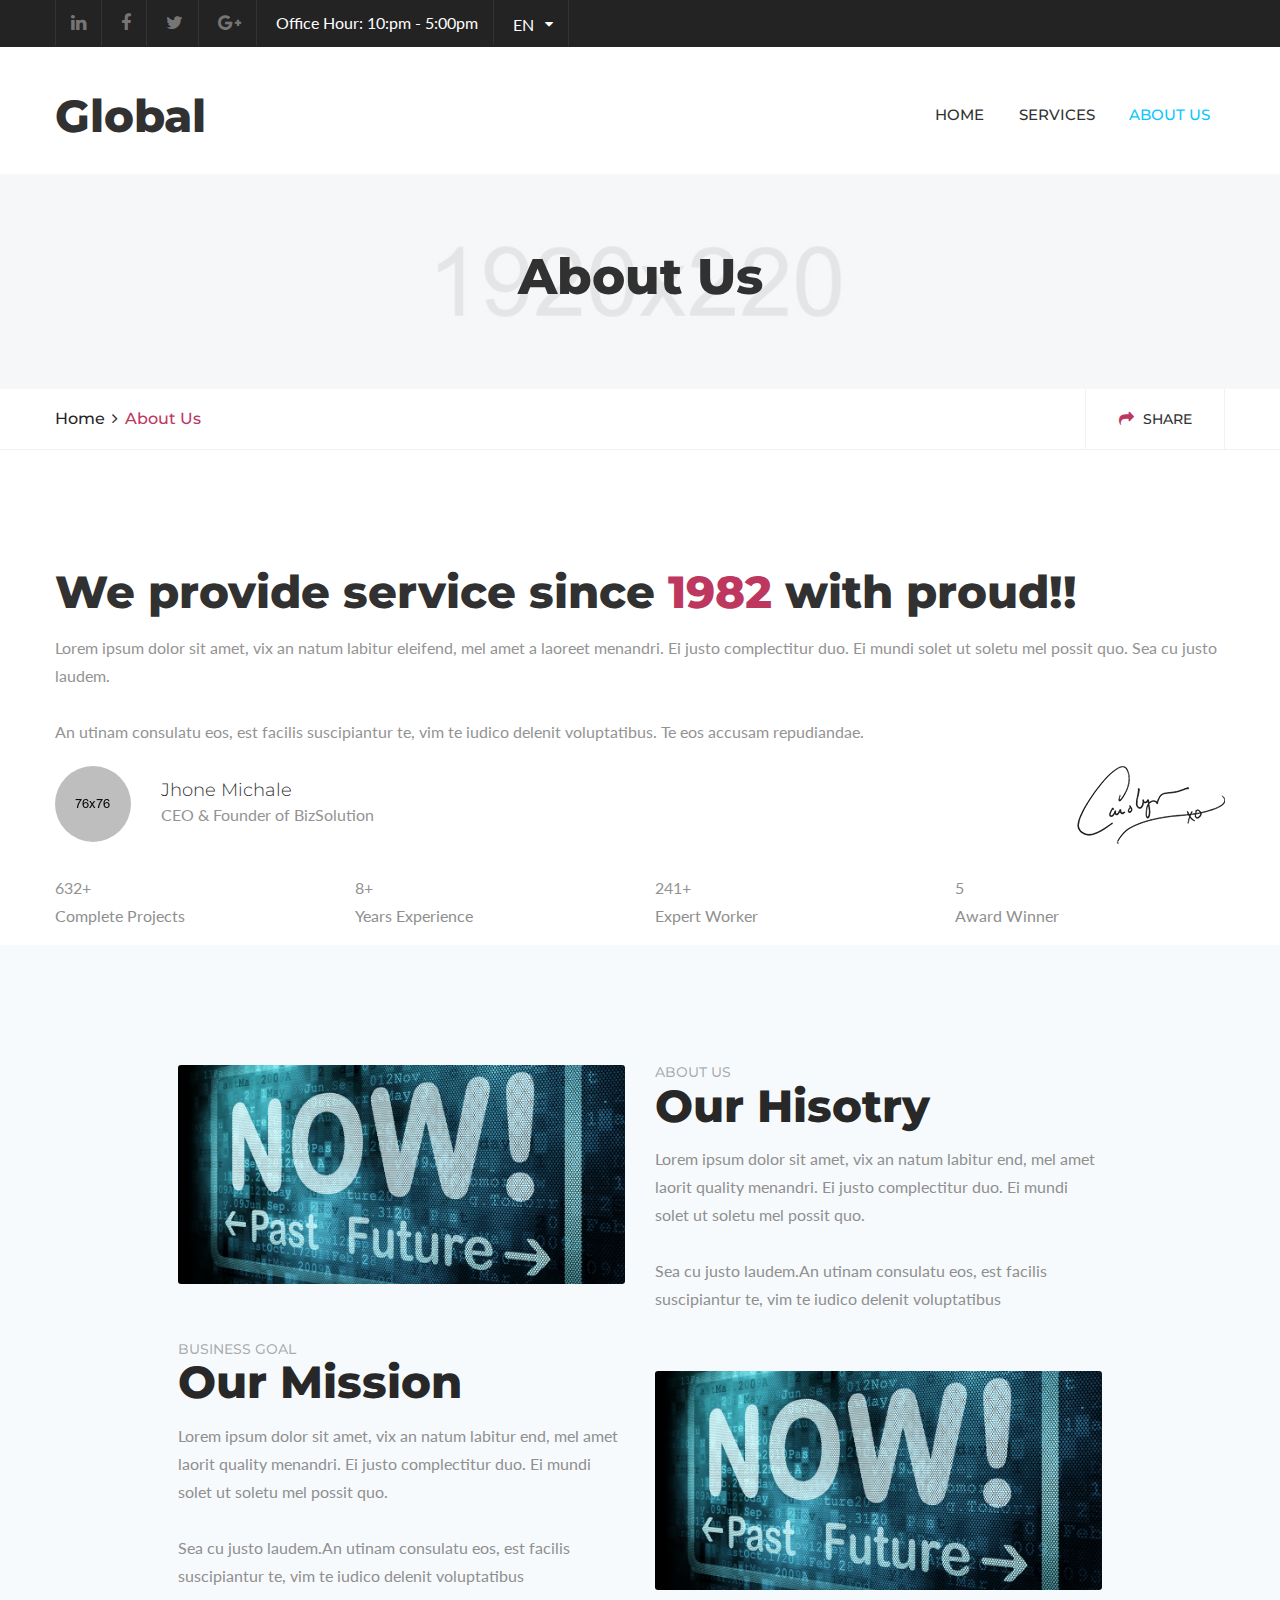
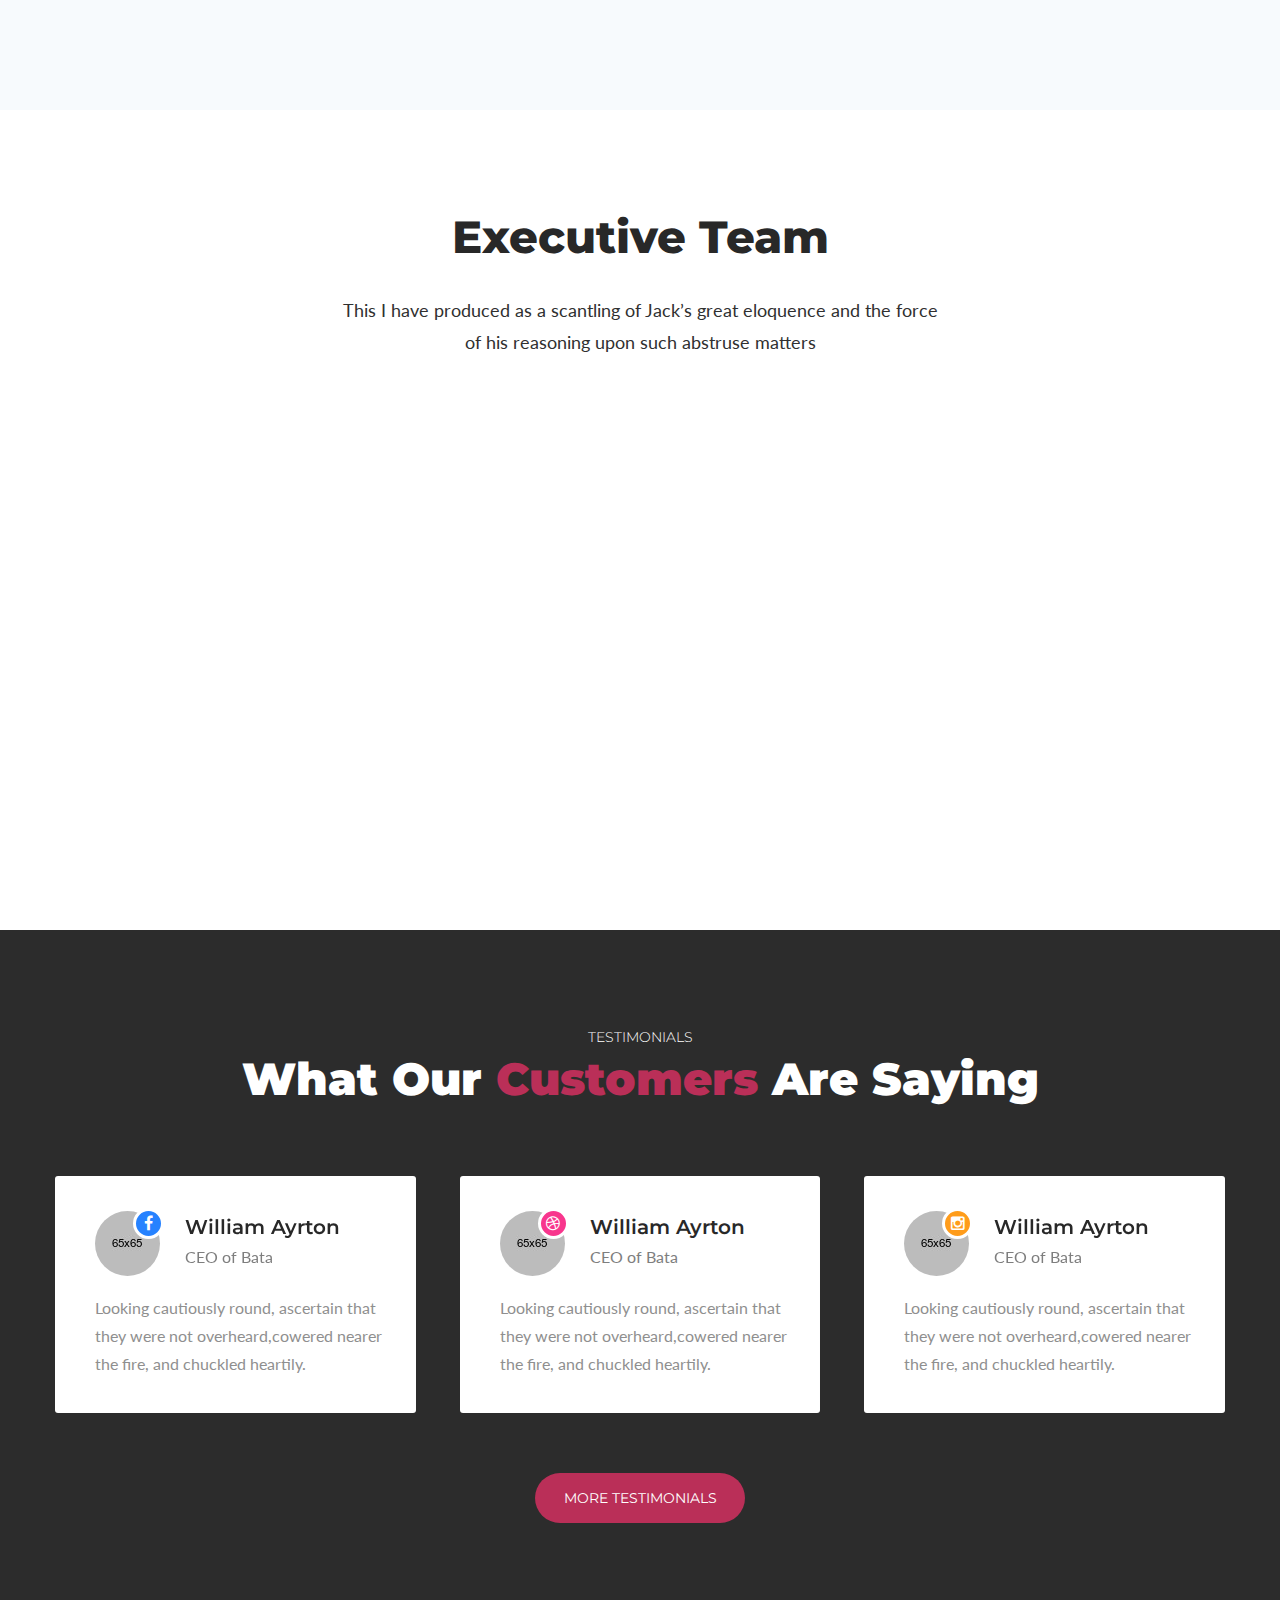
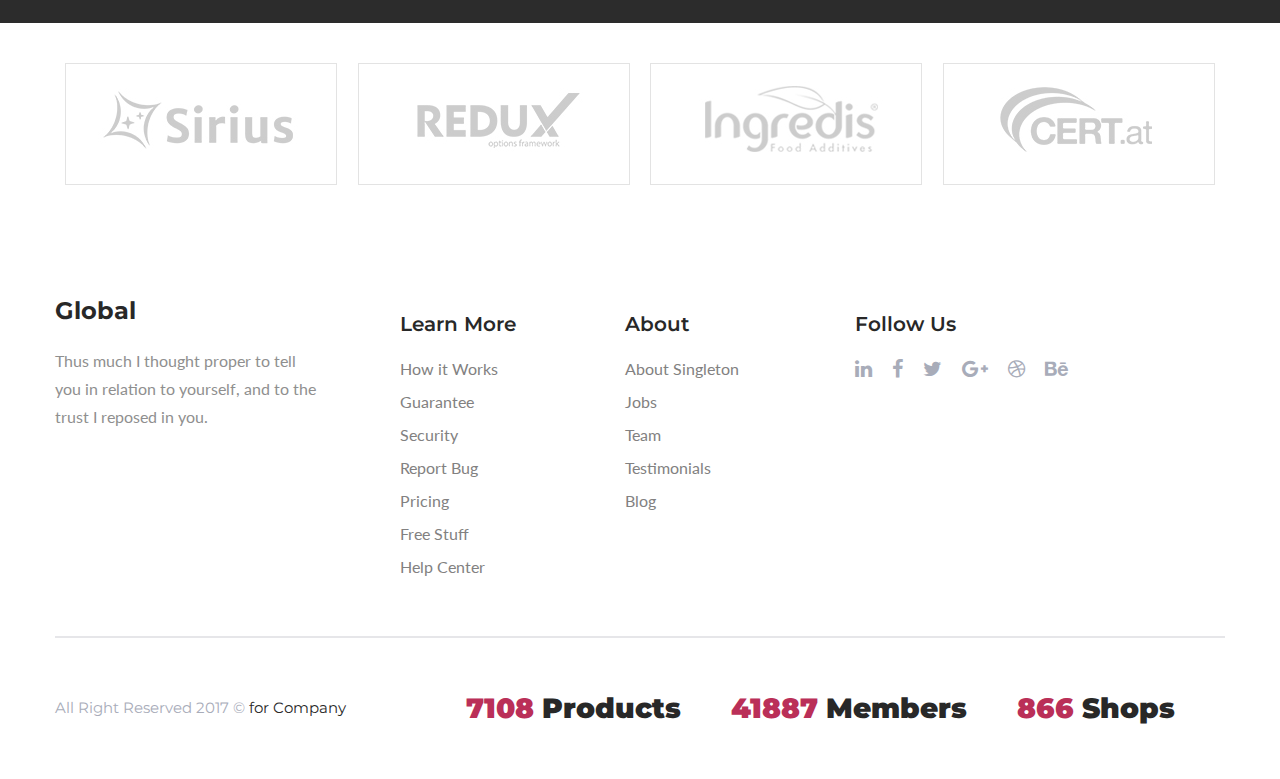
<file: about-us.html>
<!DOCTYPE html>
<html lang="en">
	
<head>
		<meta charset="UTF-8">
		<!-- For IE -->
		<meta http-equiv="X-UA-Compatible" content="IE=edge">

		<!-- For Resposive Device -->
		<meta name="viewport" content="width=device-width, initial-scale=1.0">

		<title>About Us</title>

		<!-- Favicon -->
		<link rel="icon" type="image/png" sizes="56x56" href="images/fav-icon/icon.png">


		<!-- Main style sheet -->
		<link rel="stylesheet" type="text/css" href="css/style.css">
		<!-- responsive style sheet -->
		<link rel="stylesheet" type="text/css" href="css/responsive.css">


		<!-- Fix Internet Explorer ______________________________________-->

		<!--[if lt IE 9]>
			<script src="http://html5shiv.googlecode.com/svn/trunk/html5.js"></script>
			<script src="vendor/html5shiv.js"></script>
			<script src="vendor/respond.js"></script>
		<![endif]-->
			
	</head>

	<body>
		<div class="main-page-wrapper">

			<!-- ===================================================
				Loading Transition
			==================================================== -->
			<div id="loader-wrapper">
				<div id="loader"></div>
			</div>


			<!-- 
			=============================================
				Theme Header
			============================================== 
			-->
			<header class="theme-menu-two">
				<div class="top-header">
					<div class="container">
						<ul class="float-left">
							<li><a href="#" class="tran3s"><i class="fa fa-linkedin" aria-hidden="true"></i></a></li>
							<li><a href="#" class="tran3s"><i class="fa fa-facebook" aria-hidden="true"></i></a></li>
							<li><a href="#" class="tran3s"><i class="fa fa-twitter" aria-hidden="true"></i></a></li>
							<li><a href="#" class="tran3s"><i class="fa fa-google-plus" aria-hidden="true"></i></a></li>
							<li>Office Hour: 10:pm - 5:00pm</li>
							<li>
								<select class="selectpicker">
									<option>En</option>
									<option>Es</option>
									<option>L'i</option>
								</select>
							</li>
						</ul>
					</div> <!-- /.container -->
				</div> <!-- /.top-header -->

				<div class="main-header">
					<div class="container">
						<!-- Logo -->
						<div class="logo float-left"><a href="index.html">
							<h2>Global</h2>
						</a></div>


						<!-- ============== Menu Warpper ================ -->
						<div class="menu-wrapper float-right">
							<nav id="mega-menu-holder" class="menuzord">
								<ul class="menuzord-menu">
									<li><a href="index.html">Home</a>
									</li>

									<li ><a href="service.html">Services</a>
									</li>
									<li class="active">
										<a href="about-us.html">
											About Us
										</a>
									</li>
								</ul>
							</nav> <!-- /#mega-menu-holder -->
						</div> <!-- /.menu-wrapper -->
					</div> <!-- /.container -->
				</div> <!-- /.main-header -->

			</header> <!-- /.theme-menu-two -->


			
			<!-- 
			=============================================
				Theme Inner Banner
			============================================== 
			-->
			<div class="theme-inner-banner">
				<div class="bg">
					<div class="opacity">
						<div class="container">
							<h2>About Us</h2>
						</div>
					</div> <!-- /.opacity -->
				</div> <!-- /.bg -->
				<div class="container">
					<div class="clearfix">
						<ul class="float-left">
							<li><a href="index-2.html" class="tran3s">Home</a></li>
							<li><i class="fa fa-angle-right" aria-hidden="true"></i></li>
							<li>About us</li>
						</ul>
						<a href="#" class="float-right tran3s"><i class="flaticon-share"></i> Share</a>
					</div>
				</div>
			</div> <!-- /.theme-inner-banner -->




			<!-- 
			=============================================
				About BizSolution
			============================================== 
			-->
			<div class="about-BizSolution inner-page-fix">
				<div class="container">

					<div class="text text-about p-left float-left wow fadeInRight">
						<div class="theme-title">
							<h2 class="title">We provide service since <span class="p-color">1982</span> with proud!!</h2>
						</div> <!-- /.theme-title -->
						<p>Lorem ipsum dolor sit amet, vix an natum labitur eleifend, mel amet a laoreet menandri. Ei justo complectitur duo. Ei mundi solet ut soletu mel possit quo. Sea cu justo laudem.</p> <br>
						<p>An utinam consulatu eos, est facilis suscipiantur te, vim te iudico delenit voluptatibus. Te eos accusam repudiandae.</p>
						<div class="clearfix author author-about">
							<img src="images/home/5.jpg" alt="Image" class="float-left round-border">
							<div class="name float-left">
								<h6>Jhone Michale</h6>
								<p>CEO &amp; Founder of BizSolution</p>
							</div> <!-- /.name -->
							<img src="images/home/sign.jpg" alt="" class="float-right">
						</div> <!-- /.clearfix -->
					</div> <!-- /.text -->
				</div> <!-- /.container -->

				<div class="counter-number">
	        		<div class="container">
	        			<div class="row">
	        				<div class="col-lg-3 col-md-3 col-sm-6 col-xs-6">
	        					<div class="wrapper">
	        						<div class="number"><span class="timer" data-from="0" data-to="1200" data-speed="1500" data-refresh-interval="5">0</span>+</div>
	        						<p>Complete Projects</p>
	        					</div>
	        				</div>
	        				<div class="col-lg-3 col-md-3 col-sm-6 col-xs-6">
	        					<div class="wrapper">
	        						<div class="number"><span class="timer" data-from="0" data-to="15" data-speed="1500" data-refresh-interval="5">0</span>+</div>
	        						<p>Years Experience</p>
	        					</div>
	        				</div>
	        				<div class="col-lg-3 col-md-3 col-sm-6 col-xs-6">
	        					<div class="wrapper">
	        						<div class="number"><span class="timer" data-from="0" data-to="458" data-speed="1500" data-refresh-interval="5">0</span>+</div>
	        						<p>Expert Worker</p>
	        					</div>
	        				</div>
	        				<div class="col-lg-3 col-md-3 col-sm-6 col-xs-6">
	        					<div class="wrapper">
	        						<div class="number"><span class="timer" data-from="0" data-to="10" data-speed="1500" data-refresh-interval="5">0</span></div>
	        						<p>Award Winner</p>
	        					</div>
	        				</div>
	        			</div> <!-- /.row -->
	        		</div> <!-- /.container -->
	        	</div> <!-- /.counter-number -->
			</div> <!-- /.about-BizSolution -->


			<!-- 
			=============================================
				Our History
			============================================== 
			-->
			<section class="our-history">
				<div class="container">
					<div class="wrapper">
						<div class="row">
							<div class="col-sm-6 col-xs-12">
								<img src="images/inner-page/4.jpg" alt="">
								<div class="text m-bottom0">
									<h6>Business goal</h6>
									<h2>Our Mission</h2>
									<p>Lorem ipsum dolor sit amet, vix an natum labitur end, mel amet laorit quality menandri. Ei justo complectitur duo. Ei mundi solet ut soletu mel possit quo.</p> <br>
									<p>Sea cu justo laudem.An utinam consulatu eos, est facilis suscipiantur te, vim te iudico delenit voluptatibus</p>
								</div>
							</div> <!-- /.col- -->
							<div class="col-sm-6 col-xs-12">
								<div class="text m-top0">
									<h6>About Us</h6>
									<h2>Our Hisotry</h2>
									<p>Lorem ipsum dolor sit amet, vix an natum labitur end, mel amet laorit quality menandri. Ei justo complectitur duo. Ei mundi solet ut soletu mel possit quo.</p> <br>
									<p>Sea cu justo laudem.An utinam consulatu eos, est facilis suscipiantur te, vim te iudico delenit voluptatibus</p>
								</div>
								<img src="images/inner-page/5.jpg" alt="">
							</div> <!-- /.col- -->
						</div> <!-- /.row -->
					</div> <!-- /.wrapper -->
				</div> <!-- /.container -->
			</section> <!-- /.our-history -->




			<!-- 
			=============================================
				Our Team
			============================================== 
			-->
			<div class="our-team">
				<div class="container">
					<div class="theme-title text-center">
						<h2>Executive Team</h2>
						<p>This I have produced as a scantling of Jack’s great eloquence and the force <br>of his reasoning upon such abstruse matters</p>
					</div> <!-- /.theme-title -->

					<div class="row">
						<div class="col-md-3 col-xs-6 wow fadeInUp">
							<div class="single-team-member">
								<div class="img"><img src="images/team/1.jpg" alt="Image"></div>
								<div class="title">
									<h5><a href="#" class="tran3s">Antonio Creighton</a></h5>
									<span>CEO at Google</span>
									<p>Thus much I thought proper to tell you in relation to yourself, and to the trust I reposed in you.</p>
									<ul>
										<li><a href="#" class="tran3s round-border"><i class="fa fa-facebook" aria-hidden="true"></i></a></li>
										<li><a href="#" class="tran3s round-border"><i class="fa fa-dribbble" aria-hidden="true"></i></a></li>
										<li><a href="#" class="tran3s round-border"><i class="fa fa-linkedin" aria-hidden="true"></i></a></li>
									</ul>
								</div> <!-- /.title -->
							</div> <!-- /.single-team-member -->
						</div> <!-- /.col- -->
						<div class="col-md-3 col-xs-6 wow fadeInUp" data-wow-delay="0.1s">
							<div class="single-team-member">
								<div class="img"><img src="images/team/2.jpg" alt="Image"></div>
								<div class="title">
									<h5><a href="#" class="tran3s">Antonio Creighton</a></h5>
									<span>CEO at Google</span>
									<p>Thus much I thought proper to tell you in relation to yourself, and to the trust I reposed in you.</p>
									<ul>
										<li><a href="#" class="tran3s round-border"><i class="fa fa-facebook" aria-hidden="true"></i></a></li>
										<li><a href="#" class="tran3s round-border"><i class="fa fa-dribbble" aria-hidden="true"></i></a></li>
										<li><a href="#" class="tran3s round-border"><i class="fa fa-linkedin" aria-hidden="true"></i></a></li>
									</ul>
								</div> <!-- /.title -->
							</div> <!-- /.single-team-member -->
						</div> <!-- /.col- -->
						<div class="col-md-3 col-xs-6 wow fadeInUp" data-wow-delay="0.2s">
							<div class="single-team-member">
								<div class="img"><img src="images/team/3.jpg" alt="Image"></div>
								<div class="title">
									<h5><a href="#" class="tran3s">Antonio Breighton</a></h5>
									<span>CEO at Google</span>
									<p>Thus much I thought proper to tell you in relation to yourself, and to the trust I reposed in you.</p>
									<ul>
										<li><a href="#" class="tran3s round-border"><i class="fa fa-facebook" aria-hidden="true"></i></a></li>
										<li><a href="#" class="tran3s round-border"><i class="fa fa-dribbble" aria-hidden="true"></i></a></li>
										<li><a href="#" class="tran3s round-border"><i class="fa fa-linkedin" aria-hidden="true"></i></a></li>
									</ul>
								</div> <!-- /.title -->
							</div> <!-- /.single-team-member -->
						</div> <!-- /.col- -->
						<div class="col-md-3 col-xs-6 wow fadeInUp" data-wow-delay="0.3s">
							<div class="single-team-member">
								<div class="img"><img src="images/team/4.jpg" alt="Image"></div>
								<div class="title">
									<h5><a href="#" class="tran3s">Zubayer Hasan</a></h5>
									<span>CEO at Google</span>
									<p>Thus much I thought proper to tell you in relation to yourself, and to the trust I reposed in you.</p>
									<ul>
										<li><a href="#" class="tran3s round-border"><i class="fa fa-facebook" aria-hidden="true"></i></a></li>
										<li><a href="#" class="tran3s round-border"><i class="fa fa-dribbble" aria-hidden="true"></i></a></li>
										<li><a href="#" class="tran3s round-border"><i class="fa fa-linkedin" aria-hidden="true"></i></a></li>
									</ul>
								</div> <!-- /.title -->
							</div> <!-- /.single-team-member -->
						</div> <!-- /.col- -->
					</div> <!-- /.row -->
				</div> <!-- /.container -->
			</div> <!-- /.our-team -->



			<!-- 
			=============================================
				Testimonial
			============================================== 
			-->
			<section class="testimonial">
				<div class="opacity">
					<div class="container">
						<div class="theme-title text-center">
							<h6>Testimonials</h6>
							<h2>What Our <span class="p-color">Customers</span> Are Saying</h2>
						</div> <!-- /.theme-title -->

						<div class="row">
							<div class="testimonial-slider">
								<div class="item">
									<div class="name">
										<div class="img">
											<a href="#" class="tran3s facebook"><i class="fa fa-facebook" aria-hidden="true"></i></a>
											<img src="images/home/8.jpg" alt="">
										</div>
										<h5>William Ayrton</h5>
										<span>CEO of Bata</span>
									</div> <!-- /.name -->
									<p>Looking cautiously round, ascertain that they were not overheard,cowered nearer the fire, and chuckled heartily.</p>
								</div> <!-- /.item -->
								<div class="item">
									<div class="name">
										<div class="img">
											<a href="#" class="tran3s dribbble"><i class="fa fa-dribbble" aria-hidden="true"></i></a>
											<img src="images/home/8.jpg" alt="">
										</div>
										<h5>William Ayrton</h5>
										<span>CEO of Bata</span>
									</div> <!-- /.name -->
									<p>Looking cautiously round, ascertain that they were not overheard,cowered nearer the fire, and chuckled heartily.</p>
								</div> <!-- /.item -->
								<div class="item">
									<div class="name">
										<div class="img">
											<a href="#" class="tran3s instagram"><i class="fa fa-instagram" aria-hidden="true"></i></a>
											<img src="images/home/8.jpg" alt="">
										</div>
										<h5>William Ayrton</h5>
										<span>CEO of Bata</span>
									</div> <!-- /.name -->
									<p>Looking cautiously round, ascertain that they were not overheard,cowered nearer the fire, and chuckled heartily.</p>
								</div> <!-- /.item -->
							</div> <!-- /.testimonial-slider -->
						</div> <!-- /.row -->

						<a href="#" class="theme-button p-bg-color">More Testimonials</a>
					</div> <!-- /.container -->
				</div> <!-- /.opacity -->
			</section> <!-- /.testimonial -->



			<!-- 
			=============================================
				Partner Logo
			============================================== 
			-->
			<div class="partent-logo-section">
				<div class="container">
					<div id="partner-logo">
						<div class="item"><img src="images/logo/1.jpg" alt="logo"></div>
						<div class="item"><img src="images/logo/2.jpg" alt="logo"></div>
						<div class="item"><img src="images/logo/3.jpg" alt="logo"></div>
						<div class="item"><img src="images/logo/4.jpg" alt="logo"></div>
						<div class="item"><img src="images/logo/2.jpg" alt="logo"></div>
					</div>
				</div>
			</div> <!-- /.partent-logo-section -->






			<!-- 
			=============================================
				Footer
			============================================== 
			-->
			<footer>
				<div class="container">
					<div class="row">
						<div class="col-md-3 col-sm-6">
							<div class="footer-logo">
								<a href="index.html">
									<h3>Global</h3>
								</a>
								<p>Thus much I thought proper to tell you in relation to yourself, and to the trust I reposed in you.</p>
							</div>
						</div>
						<div class="col-md-2 col-sm-3 footer-list">
							<h5>Learn More</h5>
							<ul>
								<li><a href="about-us.html" class="tran3s">How it Works</a></li>
								<li><a href="#" class="tran3s">Guarantee</a></li>
								<li><a href="#" class="tran3s">Security</a></li>
								<li><a href="service-v2.html" class="tran3s">Report Bug</a></li>
								<li><a href="about-us.html" class="tran3s">Pricing</a></li>
								<li><a href="#" class="tran3s">Free Stuff</a></li>
								<li><a href="#" class="tran3s">Help Center</a></li>
							</ul>
						</div>
						<div class="col-lg-3 col-md-2 col-sm-3 footer-list fix">
							<h5>About</h5>
							<ul>
								<li><a href="#" class="tran3s">About Singleton</a></li>
								<li><a href="#" class="tran3s">Jobs</a></li>
								<li><a href="our-team.html" class="tran3s">Team</a></li>
								<li><a href="#" class="tran3s">Testimonials</a></li>
								<li><a href="blog-list.html" class="tran3s">Blog</a></li>
							</ul>
						</div>
						<div class="col-lg-4 col-md-5 col-xs-12 follow-us">
							<h5>Follow Us</h5>
							<ul>
								<li><a href="#" class="tran3s"><i class="fa fa-linkedin" aria-hidden="true"></i></a></li>
								<li><a href="#" class="tran3s"><i class="fa fa-facebook" aria-hidden="true"></i></a></li>
								<li><a href="#" class="tran3s"><i class="fa fa-twitter" aria-hidden="true"></i></a></li>
								<li><a href="#" class="tran3s"><i class="fa fa-google-plus" aria-hidden="true"></i></a></li>
								<li><a href="#" class="tran3s"><i class="fa fa-dribbble" aria-hidden="true"></i></a></li>
								<li><a href="#" class="tran3s"><i class="fa fa-behance" aria-hidden="true"></i></a></li>
							</ul>

						</div>
					</div> <!-- /.row -->

					<div class="bottom-footer clearfix">
						<ul class="float-right">
							<li><h3><span class="timer p-color" data-from="0" data-to="8997" data-speed="1000" data-refresh-interval="5">0</span> Products</h3></li>
							<li><h3><span class="timer p-color" data-from="0" data-to="53701" data-speed="1000" data-refresh-interval="5">0</span> Members</h3></li>
							<li><h3><span class="timer p-color" data-from="0" data-to="1110" data-speed="1000" data-refresh-interval="5">0</span> Shops</h3></li>
						</ul>
						<p class="float-left">All Right Reserved 2017 &copy; <a href="#" target="_blank" class="tran3s">for Company</a></p>
					</div> <!-- /.bottom-footer -->
				</div> <!-- /.container -->
			</footer>



	        

	        <!-- Scroll Top Button -->
			<button class="scroll-top tran3s">
				<i class="fa fa-angle-up" aria-hidden="true"></i>
			</button>





		<!-- Js File_________________________________ -->

		<!-- j Query -->
		<script type="text/javascript" src="vendor/jquery.2.2.3.min.js"></script>

		<!-- Bootstrap JS -->
		<script type="text/javascript" src="vendor/bootstrap/bootstrap.min.js"></script>

		<!-- Vendor js _________ -->
		<!-- revolution -->
		<script src="vendor/revolution/jquery.themepunch.tools.min.js"></script>
		<script src="vendor/revolution/jquery.themepunch.revolution.min.js"></script>
		<script type="text/javascript" src="vendor/revolution/revolution.extension.slideanims.min.js"></script>
		<script type="text/javascript" src="vendor/revolution/revolution.extension.layeranimation.min.js"></script>
		<script type="text/javascript" src="vendor/revolution/revolution.extension.navigation.min.js"></script>
		<script type="text/javascript" src="vendor/revolution/revolution.extension.kenburn.min.js"></script>
		<!-- Mega menu  -->
		<script type="text/javascript" src="vendor/Menuzord/js/menuzord.js"></script>
		<!-- Bootstrap Select JS -->
		<script type="text/javascript" src="vendor/bootstrap-select/dist/js/bootstrap-select.js"></script>
		
		<!-- WOW js -->
		<script type="text/javascript" src="vendor/WOW-master/dist/wow.min.js"></script>
		<!-- owl.carousel -->
		<script type="text/javascript" src="vendor/owl-carousel/owl.carousel.min.js"></script>
		<!-- js count to -->
		<script type="text/javascript" src="vendor/jquery.appear.js"></script>
		<script type="text/javascript" src="vendor/jquery.countTo.js"></script>
		<!-- fancy box -->
		<script type="text/javascript" src="vendor/fancy-box/jquery.fancybox.pack.js"></script>
		
		<!-- js count to -->
		<script type="text/javascript" src="vendor/jquery.appear.js"></script>
		<script type="text/javascript" src="vendor/jquery.countTo.js"></script>

		<!-- Theme js -->
		<script type="text/javascript" src="js/theme.js"></script>

		</div> <!-- /.main-page-wrapper -->
	</body>

</html>
</file>
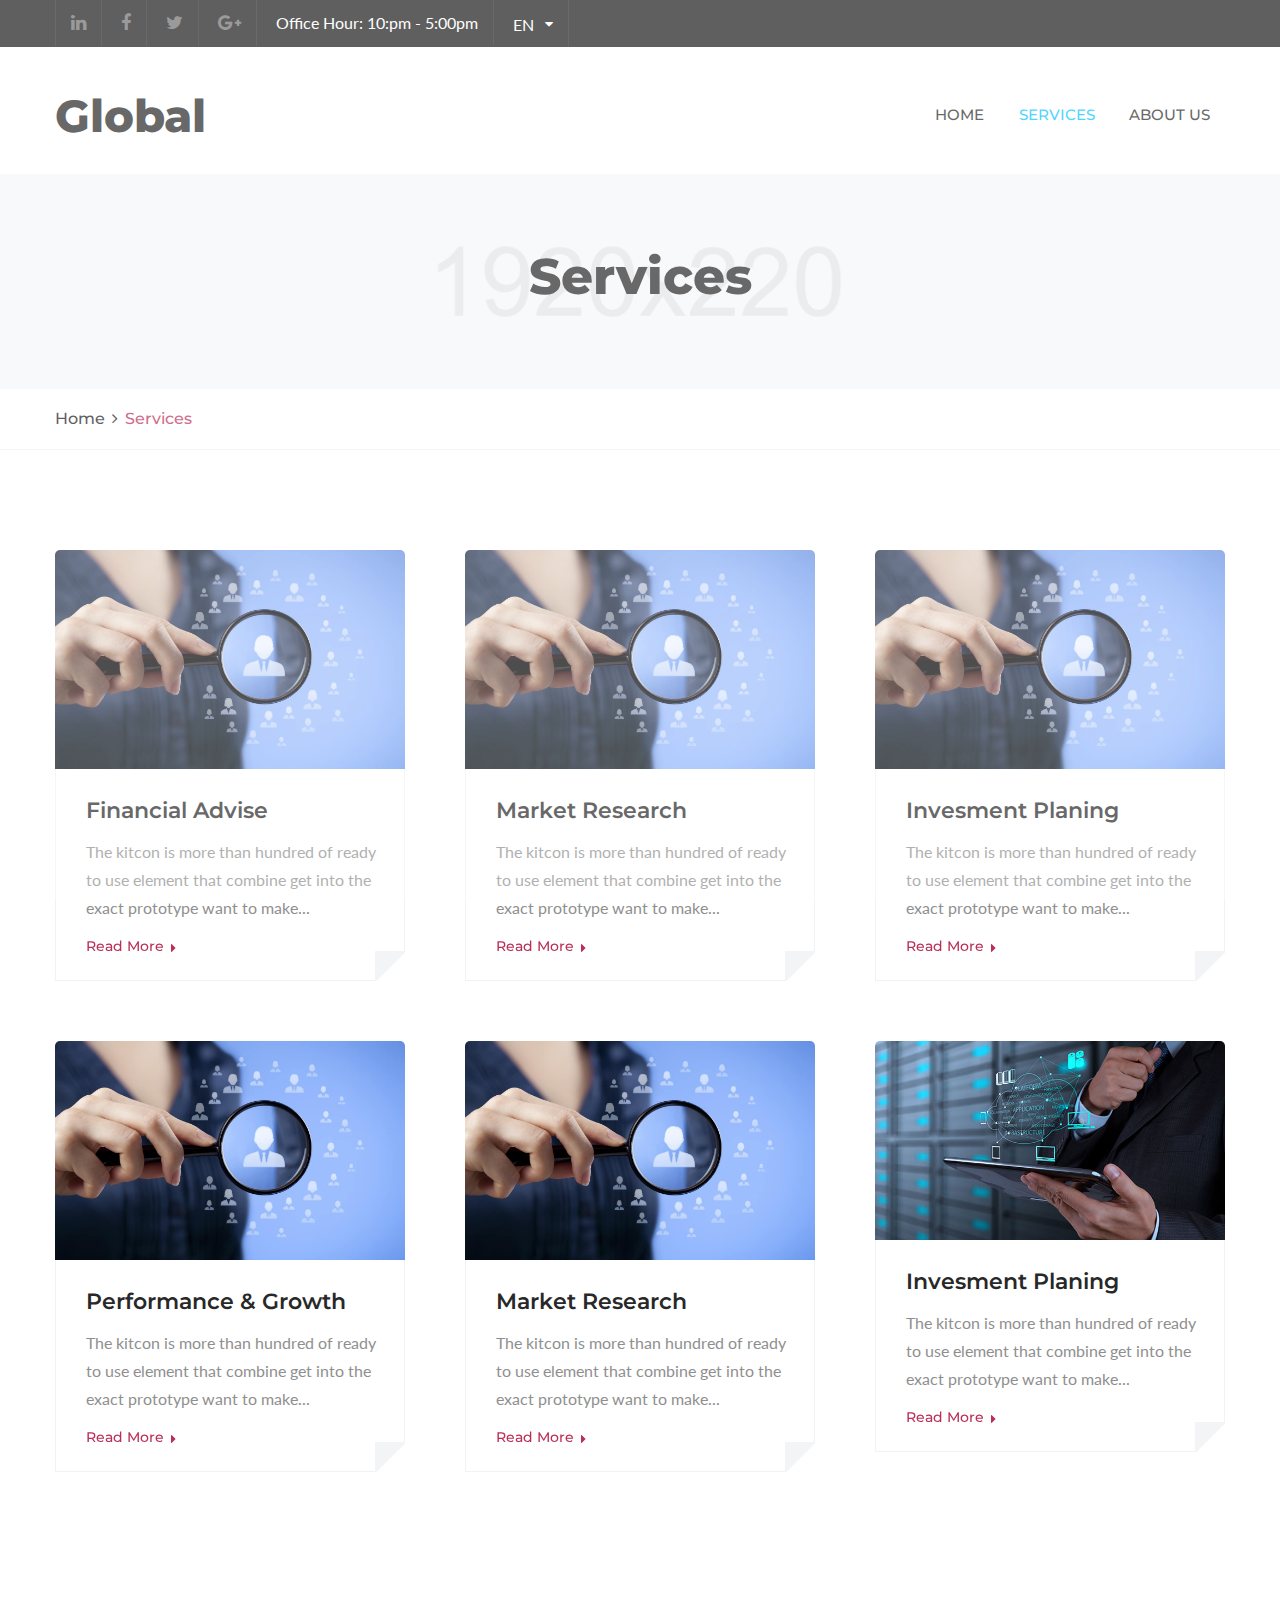
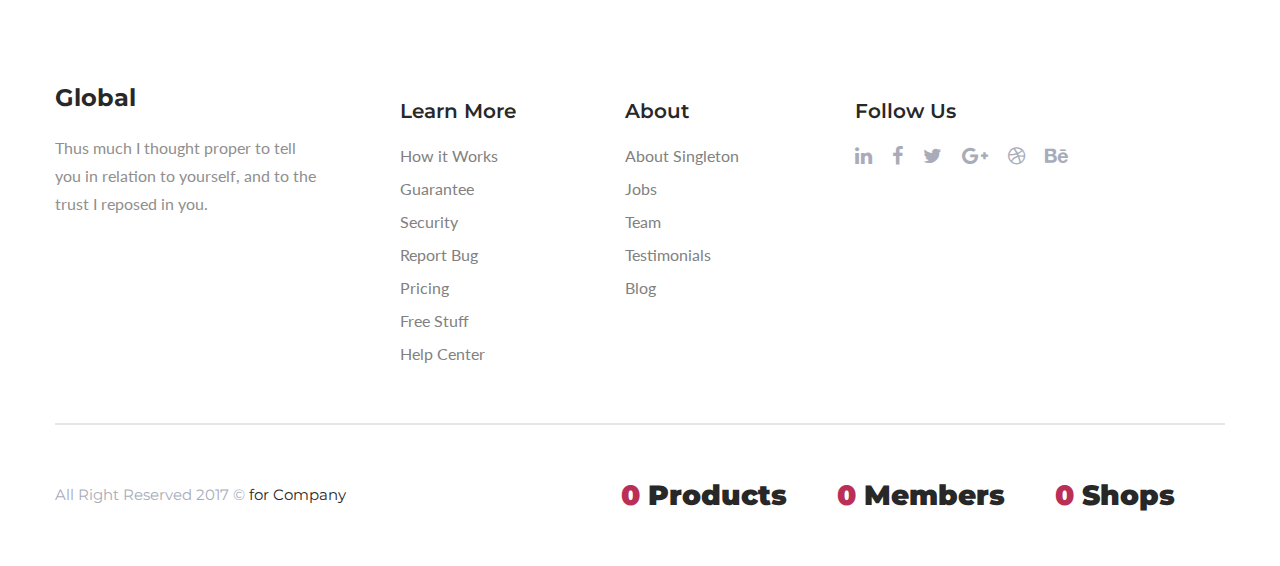
<file: service.html>
<!DOCTYPE html>
<html lang="en">
	
<head>
		<meta charset="UTF-8">
		<!-- For IE -->
		<meta http-equiv="X-UA-Compatible" content="IE=edge">

		<!-- For Resposive Device -->
		<meta name="viewport" content="width=device-width, initial-scale=1.0">

		<title>Services</title>

		<!-- Favicon -->
		<link rel="icon" type="image/png" sizes="56x56" href="images/fav-icon/icon.png">


		<!-- Main style sheet -->
		<link rel="stylesheet" type="text/css" href="css/style.css">
		<!-- responsive style sheet -->
		<link rel="stylesheet" type="text/css" href="css/responsive.css">


		<!-- Fix Internet Explorer ______________________________________-->

		<!--[if lt IE 9]>
			<script src="http://html5shiv.googlecode.com/svn/trunk/html5.js"></script>
			<script src="vendor/html5shiv.js"></script>
			<script src="vendor/respond.js"></script>
		<![endif]-->
			
	</head>

	<body>
		<div class="main-page-wrapper">

			<!-- ===================================================
				Loading Transition
			==================================================== -->
			<div id="loader-wrapper">
				<div id="loader"></div>
			</div>


			<!-- 
			=============================================
				Theme Header
			============================================== 
			-->
			<header class="theme-menu-two">
				<div class="top-header">
					<div class="container">
						<ul class="float-left">
							<li><a href="#" class="tran3s"><i class="fa fa-linkedin" aria-hidden="true"></i></a></li>
							<li><a href="#" class="tran3s"><i class="fa fa-facebook" aria-hidden="true"></i></a></li>
							<li><a href="#" class="tran3s"><i class="fa fa-twitter" aria-hidden="true"></i></a></li>
							<li><a href="#" class="tran3s"><i class="fa fa-google-plus" aria-hidden="true"></i></a></li>
							<li>Office Hour: 10:pm - 5:00pm</li>
							<li>
								<select class="selectpicker">
									<option>En</option>
									<option>Es</option>
									<option>L'i</option>
								</select>
							</li>
						</ul>
					</div> <!-- /.container -->
				</div> <!-- /.top-header -->

				<div class="main-header">
					<div class="container">
						<!-- Logo -->
						<div class="logo float-left"><a href="index.html">
							<h2>Global</h2>
						</a></div>


						<!-- ============== Menu Warpper ================ -->
				   		<div class="menu-wrapper float-right">
				   			<nav id="mega-menu-holder" class="menuzord">
							   <ul class="menuzord-menu">
							      <li><a href="index.html">Home</a>
							      </li>

							      <li class="active"><a href="service.html">Services</a>
							      </li>
								   <li>
									   <a href="about-us.html">
										   About Us
									   </a>
								   </li>
							   </ul>
							</nav> <!-- /#mega-menu-holder -->
				   		</div> <!-- /.menu-wrapper -->
					</div> <!-- /.container -->
				</div> <!-- /.main-header -->
			</header> <!-- /.theme-menu-two -->
			
			<!-- 
			=============================================
				Theme Inner Banner
			============================================== 
			-->
			<div class="theme-inner-banner">
				<div class="bg">
					<div class="opacity">
						<div class="container">
							<h2>Services</h2>
						</div>
					</div> <!-- /.opacity -->
				</div> <!-- /.bg -->
				<div class="container">
					<div class="clearfix">
						<ul class="float-left">
							<li><a href="index.html" class="tran3s">Home</a></li>
							<li><i class="fa fa-angle-right" aria-hidden="true"></i></li>
							<li>Services</li>
						</ul>
					</div>
				</div>
			</div> <!-- /.theme-inner-banner -->


			<!-- 
			=============================================
				Service Section
			============================================== 
			-->
			<section class="service-style-two service-inner-page">
				<div class="container">
					<div class="row">
						<div class="clearfix">
							<div class="col-md-4 col-xs-6">
								<div class="single-service tran3s">
									<img src="images/service/5.jpg" alt="">
									<div class="text">
										<h5><a href="service-details.html" class="tran3s">Financial Advise</a></h5>
										<p>The kitcon is more than hundred of ready to use element that combine get into the exact prototype want to make...</p>
										<a href="service-details.html" class="tran3s read-more hvr-icon-wobble-horizontal">Read More <i class="fa fa-caret-right" aria-hidden="true"></i></a>
									</div> <!-- /.text -->
								</div> <!-- /.single-service -->
							</div> <!-- /.item -->
							<div class="col-md-4 col-xs-6">
								<div class="single-service tran3s">
									<img src="images/service/6.jpg" alt="">
									<div class="text">
										<h5><a href="service-details.html" class="tran3s">Market Research</a></h5>
										<p>The kitcon is more than hundred of ready to use element that combine get into the exact prototype want to make...</p>
										<a href="service-details.html" class="tran3s read-more hvr-icon-wobble-horizontal">Read More <i class="fa fa-caret-right" aria-hidden="true"></i></a>
									</div> <!-- /.text -->
								</div> <!-- /.single-service -->
							</div> <!-- /.item -->
							<div class="col-md-4 col-xs-6">
								<div class="single-service tran3s">
									<img src="images/service/7.jpg" alt="">
									<div class="text">
										<h5><a href="service-details.html" class="tran3s">Invesment Planing</a></h5>
										<p>The kitcon is more than hundred of ready to use element that combine get into the exact prototype want to make...</p>
										<a href="service-details.html" class="tran3s read-more hvr-icon-wobble-horizontal">Read More <i class="fa fa-caret-right" aria-hidden="true"></i></a>
									</div> <!-- /.text -->
								</div> <!-- /.single-service -->
							</div> <!-- /.item -->
							<div class="col-md-4 col-xs-6">
								<div class="single-service tran3s">
									<img src="images/service/8.jpg" alt="">
									<div class="text">
										<h5><a href="service-details.html" class="tran3s">Performance &amp; Growth</a></h5>
										<p>The kitcon is more than hundred of ready to use element that combine get into the exact prototype want to make...</p>
										<a href="service-details.html" class="tran3s read-more hvr-icon-wobble-horizontal">Read More <i class="fa fa-caret-right" aria-hidden="true"></i></a>
									</div> <!-- /.text -->
								</div> <!-- /.single-service -->
							</div> <!-- /.item -->
							<div class="col-md-4 col-xs-6">
								<div class="single-service tran3s">
									<img src="images/service/9.jpg" alt="">
									<div class="text">
										<h5><a href="service-details.html" class="tran3s">Market Research</a></h5>
										<p>The kitcon is more than hundred of ready to use element that combine get into the exact prototype want to make...</p>
										<a href="service-details.html" class="tran3s read-more hvr-icon-wobble-horizontal">Read More <i class="fa fa-caret-right" aria-hidden="true"></i></a>
									</div> <!-- /.text -->
								</div> <!-- /.single-service -->
							</div> <!-- /.item -->
							<div class="col-md-4 col-xs-6">
								<div class="single-service tran3s">
									<img src="images/service/10.jpg" alt="">
									<div class="text">
										<h5><a href="service-details.html" class="tran3s">Invesment Planing</a></h5>
										<p>The kitcon is more than hundred of ready to use element that combine get into the exact prototype want to make...</p>
										<a href="service-details.html" class="tran3s read-more hvr-icon-wobble-horizontal">Read More <i class="fa fa-caret-right" aria-hidden="true"></i></a>
									</div> <!-- /.text -->
								</div> <!-- /.single-service -->
							</div> <!-- /.item -->
						</div> <!-- /.service-silder -->
					</div> <!-- /.row -->
				</div> <!-- /.container -->
			</section> <!-- /.service-style-two -->



			<!-- 
			=============================================
				Footer
			============================================== 
			-->
			<footer>
				<div class="container">
					<div class="row">
						<div class="col-md-3 col-sm-6">
							<div class="footer-logo">
								<a href="index-2.html">
									<h3>Global</h3>
								</a>
								<p>Thus much I thought proper to tell you in relation to yourself, and to the trust I reposed in you.</p>
							</div>
						</div>
						<div class="col-md-2 col-sm-3 footer-list">
							<h5>Learn More</h5>
							<ul>
								<li><a href="about-us.html" class="tran3s">How it Works</a></li>
								<li><a href="#" class="tran3s">Guarantee</a></li>
								<li><a href="#" class="tran3s">Security</a></li>
								<li><a href="service-v2.html" class="tran3s">Report Bug</a></li>
								<li><a href="about-us.html" class="tran3s">Pricing</a></li>
								<li><a href="#" class="tran3s">Free Stuff</a></li>
								<li><a href="#" class="tran3s">Help Center</a></li>
							</ul>
						</div>
						<div class="col-lg-3 col-md-2 col-sm-3 footer-list fix">
							<h5>About</h5>
							<ul>
								<li><a href="#" class="tran3s">About Singleton</a></li>
								<li><a href="#" class="tran3s">Jobs</a></li>
								<li><a href="our-team.html" class="tran3s">Team</a></li>
								<li><a href="#" class="tran3s">Testimonials</a></li>
								<li><a href="blog-list.html" class="tran3s">Blog</a></li>
							</ul>
						</div>
						<div class="col-lg-4 col-md-5 col-xs-12 follow-us">
							<h5>Follow Us</h5>
							<ul>
								<li><a href="#" class="tran3s"><i class="fa fa-linkedin" aria-hidden="true"></i></a></li>
								<li><a href="#" class="tran3s"><i class="fa fa-facebook" aria-hidden="true"></i></a></li>
								<li><a href="#" class="tran3s"><i class="fa fa-twitter" aria-hidden="true"></i></a></li>
								<li><a href="#" class="tran3s"><i class="fa fa-google-plus" aria-hidden="true"></i></a></li>
								<li><a href="#" class="tran3s"><i class="fa fa-dribbble" aria-hidden="true"></i></a></li>
								<li><a href="#" class="tran3s"><i class="fa fa-behance" aria-hidden="true"></i></a></li>
							</ul>

						</div>
					</div> <!-- /.row -->

					<div class="bottom-footer clearfix">
						<ul class="float-right">
							<li><h3><span class="timer p-color" data-from="0" data-to="8997" data-speed="1000" data-refresh-interval="5">0</span> Products</h3></li>
							<li><h3><span class="timer p-color" data-from="0" data-to="53701" data-speed="1000" data-refresh-interval="5">0</span> Members</h3></li>
							<li><h3><span class="timer p-color" data-from="0" data-to="1110" data-speed="1000" data-refresh-interval="5">0</span> Shops</h3></li>
						</ul>
						<p class="float-left">All Right Reserved 2017 &copy; <a href="#" target="_blank" class="tran3s">for Company</a></p>
					</div> <!-- /.bottom-footer -->
				</div> <!-- /.container -->
			</footer>



	        

	        <!-- Scroll Top Button -->
			<button class="scroll-top tran3s">
				<i class="fa fa-angle-up" aria-hidden="true"></i>
			</button>





		<!-- Js File_________________________________ -->

		<!-- j Query -->
		<script type="text/javascript" src="vendor/jquery.2.2.3.min.js"></script>

		<!-- Bootstrap JS -->
		<script type="text/javascript" src="vendor/bootstrap/bootstrap.min.js"></script>

		<!-- Vendor js _________ -->
		<!-- revolution -->
		<script src="vendor/revolution/jquery.themepunch.tools.min.js"></script>
		<script src="vendor/revolution/jquery.themepunch.revolution.min.js"></script>
		<script type="text/javascript" src="vendor/revolution/revolution.extension.slideanims.min.js"></script>
		<script type="text/javascript" src="vendor/revolution/revolution.extension.layeranimation.min.js"></script>
		<script type="text/javascript" src="vendor/revolution/revolution.extension.navigation.min.js"></script>
		<script type="text/javascript" src="vendor/revolution/revolution.extension.kenburn.min.js"></script>
		<!-- Mega menu  -->
		<script type="text/javascript" src="vendor/Menuzord/js/menuzord.js"></script>
		<!-- Bootstrap Select JS -->
		<script type="text/javascript" src="vendor/bootstrap-select/dist/js/bootstrap-select.js"></script>
		
		<!-- WOW js -->
		<script type="text/javascript" src="vendor/WOW-master/dist/wow.min.js"></script>
		<!-- owl.carousel -->
		<script type="text/javascript" src="vendor/owl-carousel/owl.carousel.min.js"></script>
		<!-- js count to -->
		<script type="text/javascript" src="vendor/jquery.appear.js"></script>
		<script type="text/javascript" src="vendor/jquery.countTo.js"></script>
		<!-- fancy box -->
		<script type="text/javascript" src="vendor/fancy-box/jquery.fancybox.pack.js"></script>
		
		<!-- js count to -->
		<script type="text/javascript" src="vendor/jquery.appear.js"></script>
		<script type="text/javascript" src="vendor/jquery.countTo.js"></script>

		<!-- Theme js -->
		<script type="text/javascript" src="js/theme.js"></script>

		</div> <!-- /.main-page-wrapper -->
	</body>

</html>
</file>
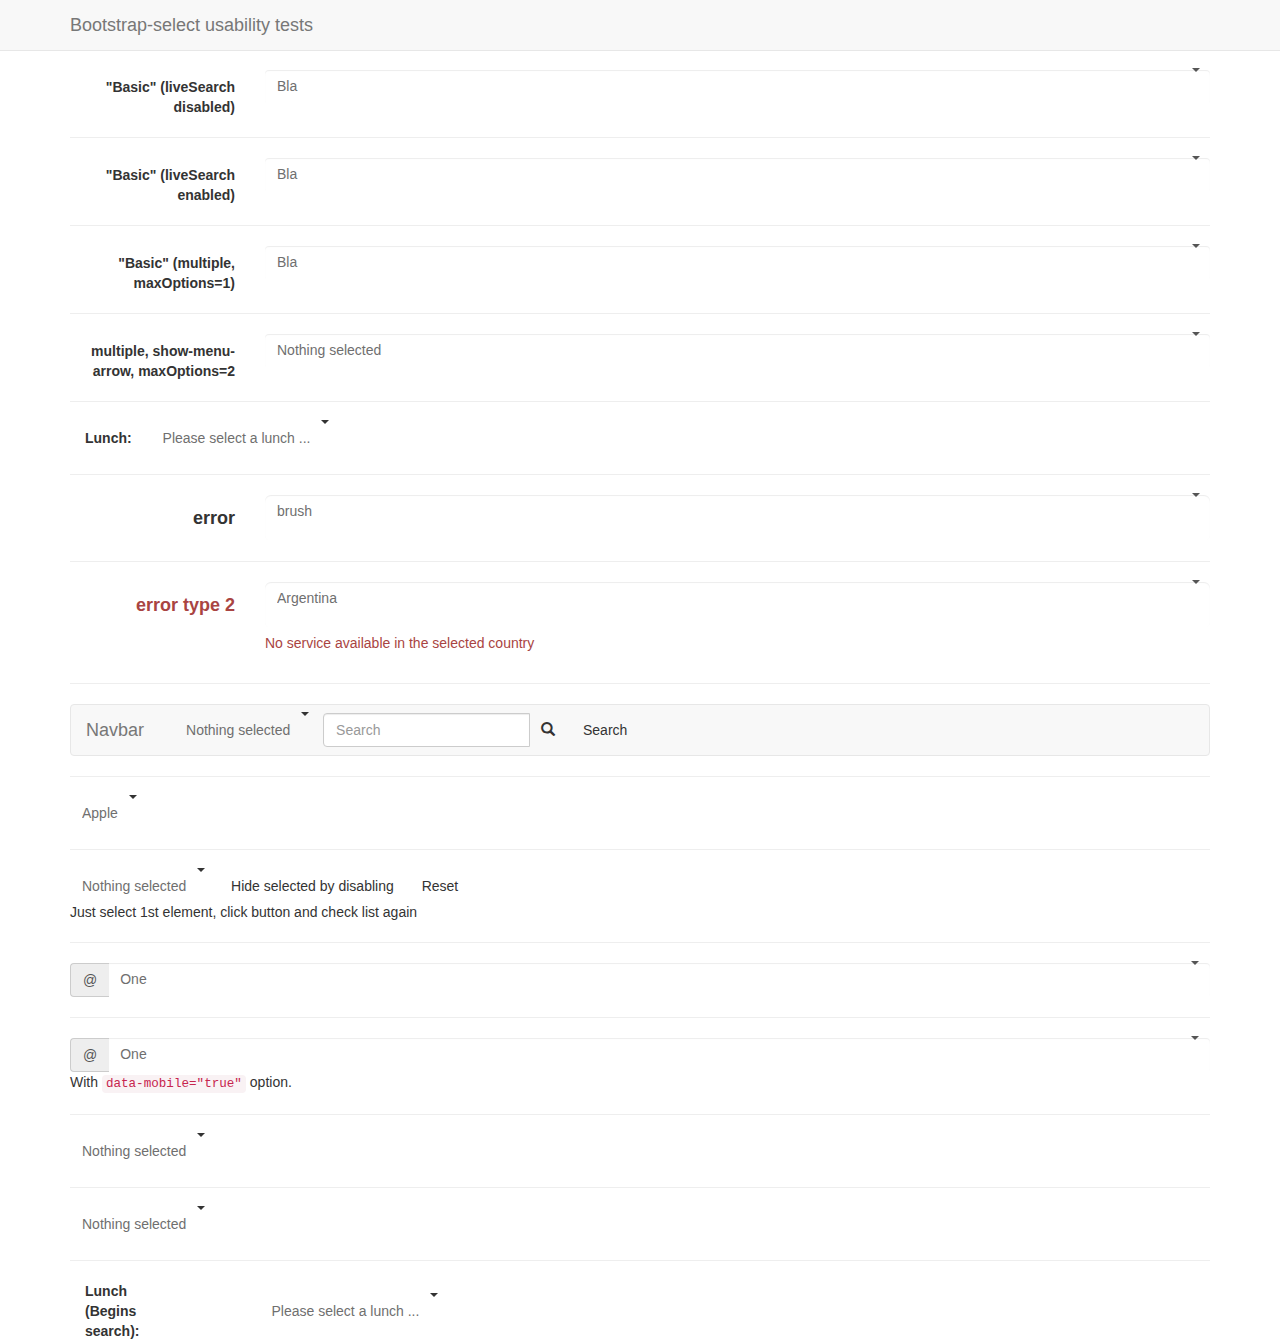
<file: vendor/bootstrap-select/test.html>
<!DOCTYPE html>
<html>
<head>
  <title>Bootstrap-select test page</title>

  <meta charset="utf-8">

  <link rel="stylesheet" href="https://maxcdn.bootstrapcdn.com/bootstrap/3.3.4/css/bootstrap.min.css">
  <link rel="stylesheet" href="dist/css/bootstrap-select.css">

  <style>
    body {
      padding-top: 70px;
    }
  </style>

  <script src="https://ajax.googleapis.com/ajax/libs/jquery/1.11.3/jquery.min.js"></script>
  <script src="https://maxcdn.bootstrapcdn.com/bootstrap/3.3.4/js/bootstrap.min.js"></script>
  <script src="dist/js/bootstrap-select.js"></script>
</head>
<body>
<nav class="navbar navbar-default navbar-fixed-top" role="navigation">
  <div class="container">
    <div class="navbar-header">
      <a class="navbar-brand" href="#">Bootstrap-select usability tests</a>
    </div>
  </div>
</nav>

<div class="container">
  <form class="form-horizontal" role="form">
    <div class="form-group">
      <label for="basic" class="col-lg-2 control-label">"Basic" (liveSearch disabled)</label>

      <div class="col-lg-10">
        <select id="basic" class="selectpicker show-tick form-control">
          <option>cow</option>
          <option data-subtext="option subtext">bull</option>
          <option class="get-class" disabled>ox</option>
          <optgroup label="test" data-subtext="optgroup subtext">
            <option>ASD</option>
            <option selected>Bla</option>
            <option>Ble</option>
          </optgroup>
        </select>
      </div>
    </div>
  </form>

  <hr>

  <form class="form-horizontal" role="form">
    <div class="form-group">
      <label for="basic" class="col-lg-2 control-label">"Basic" (liveSearch enabled)</label>

      <div class="col-lg-10">
        <select id="basic" class="selectpicker show-tick form-control" data-live-search="true">
          <option>cow</option>
          <option data-subtext="option subtext">bull</option>
          <option class="get-class" disabled>ox</option>
          <optgroup label="test" data-subtext="optgroup subtext">
            <option>ASD</option>
            <option selected>Bla</option>
            <option>Ble</option>
          </optgroup>
        </select>
      </div>
    </div>
  </form>

  <hr>
  <form class="form-horizontal" role="form">
    <div class="form-group">
      <label for="basic2" class="col-lg-2 control-label">"Basic" (multiple, maxOptions=1)</label>

      <div class="col-lg-10">
        <select id="basic2" class="show-tick form-control" multiple>
          <option>cow</option>
          <option>bull</option>
          <option class="get-class" disabled>ox</option>
          <optgroup label="test" data-subtext="another test">
            <option>ASD</option>
            <option selected>Bla</option>
            <option>Ble</option>
          </optgroup>
        </select>
      </div>
    </div>
  </form>

  <hr>
  <form class="form-horizontal" role="form">
    <div class="form-group">
      <label for="maxOption2" class="col-lg-2 control-label">multiple, show-menu-arrow, maxOptions=2</label>

      <div class="col-lg-10">
        <select id="maxOption2" class="selectpicker show-menu-arrow form-control" multiple data-max-options="2">
          <option>chicken</option>
          <option>turkey</option>
          <option disabled>duck</option>
          <option>goose</option>
        </select>
      </div>
    </div>
  </form>

  <hr>
  <form class="form-inline">
    <div class="form-group">
      <label class="col-md-1 control-label" for="lunch">Lunch:</label>
    </div>
    <div class="form-group">
      <select id="lunch" class="selectpicker" data-live-search="true" title="Please select a lunch ...">
        <option>Hot Dog, Fries and a Soda</option>
        <option>Burger, Shake and a Smile</option>
        <option>Sugar, Spice and all things nice</option>
        <option>Baby Back Ribs</option>
        <option>A really really long option made to illustrate an issue with the live search in an inline form</option>
      </select>
    </div>
  </form>

  <hr>
  <form class="form-horizontal" role="form">
    <div class="form-group form-group-lg">
      <label for="error" class="col-lg-2 control-label">error</label>

      <div class="col-lg-10 error">
        <select id="error" class="selectpicker show-tick form-control">
          <option>pen</option>
          <option>pencil</option>
          <option selected>brush</option>
        </select>
      </div>
    </div>
  </form>

  <hr>
  <form class="form-horizontal" role="form">
    <div class="form-group has-error form-group-lg">
      <label class="control-label col-lg-2" for="country">error type 2</label>

      <div class="col-lg-10">
        <select id="country" name="country" class="form-control selectpicker">
          <option>Argentina</option>
          <option>United State</option>
          <option>Mexico</option>
        </select>

        <p class="help-block">No service available in the selected country</p>
      </div>
    </div>
  </form>

  <hr>
  <nav class="navbar navbar-default" role="navigation">
    <div class="container-fluid">
      <div class="navbar-header">
        <a class="navbar-brand" href="#">Navbar</a>
      </div>

      <form class="navbar-form navbar-left" role="search">
        <div class="form-group">
          <select class="selectpicker" multiple data-live-search="true" data-live-search-placeholder="Search" data-actions-box="true">
            <optgroup label="filter1">
              <option>option1</option>
              <option>option2</option>
              <option>option3</option>
              <option>option4</option>
            </optgroup>
            <optgroup label="filter2">
              <option>option1</option>
              <option>option2</option>
              <option>option3</option>
              <option>option4</option>
            </optgroup>
            <optgroup label="filter3">
              <option>option1</option>
              <option>option2</option>
              <option>option3</option>
              <option>option4</option>
            </optgroup>
          </select>
        </div>

        <div class="input-group">
          <input type="text" class="form-control" placeholder="Search" name="q">

          <div class="input-group-btn">
            <button class="btn btn-default" type="submit"><i class="glyphicon glyphicon-search"></i></button>
          </div>
        </div>
        <button type="submit" class="btn btn-default">Search</button>
      </form>

    </div>
    <!-- .container-fluid -->
  </nav>

  <hr>
  <select id="first-disabled" class="selectpicker" data-hide-disabled="true" data-live-search="true">
    <optgroup disabled="disabled" label="disabled">
      <option>Hidden</option>
    </optgroup>
    <optgroup label="Fruit">
      <option>Apple</option>
      <option>Orange</option>
    </optgroup>
    <optgroup label="Vegetable">
      <option>Corn</option>
      <option>Carrot</option>
    </optgroup>
  </select>

  <hr>
  <select id="first-disabled2" class="selectpicker" multiple data-hide-disabled="true" data-size="5">
    <option>Apple</option>
    <option>Banana</option>
    <option>Orange</option>
    <option>Pineapple</option>
    <option>Apple2</option>
    <option>Banana2</option>
    <option>Orange2</option>
    <option>Pineapple2</option>
    <option>Apple2</option>
    <option>Banana2</option>
    <option>Orange2</option>
    <option>Pineapple2</option>
  </select>
  <button id="special" class="btn btn-default">Hide selected by disabling</button>
  <button id="special2" class="btn btn-default">Reset</button>
  <p>Just select 1st element, click button and check list again</p>

  <hr>
  <div class="input-group">
    <span class="input-group-addon">@</span>
    <select class="form-control selectpicker">
      <option>One</option>
      <option>Two</option>
      <option>Three</option>
    </select>
  </div>

  <hr>
  <div class="input-group">
    <span class="input-group-addon">@</span>
    <select class="form-control selectpicker" data-mobile="true">
      <option>One</option>
      <option>Two</option>
      <option>Three</option>
    </select>
  </div>
  <p>With <code>data-mobile="true"</code> option.</p>

  <hr>
  <select id="done" class="selectpicker" multiple data-done-button="true">
    <option>Apple</option>
    <option>Banana</option>
    <option>Orange</option>
    <option>Pineapple</option>
    <option>Apple2</option>
    <option>Banana2</option>
    <option>Orange2</option>
    <option>Pineapple2</option>
    <option>Apple2</option>
    <option>Banana2</option>
    <option>Orange2</option>
    <option>Pineapple2</option>
  </select>

  <hr>
  <select id="tokens" class="selectpicker" multiple data-live-search="true">
    <option data-tokens="first">I actually am called "first"</option>
    <option data-tokens="second">And me "second"</option>
    <option data-tokens="last">I am "last"</option>
  </select>

  <hr>
  <form class="form-inline">
    <div class="form-group">
      <label class="col-md-1 control-label" for="lunchBegins">Lunch (Begins search):</label>
    </div>
    <div class="form-group">
      <select id="lunchBegins" class="selectpicker" data-live-search="true" data-live-search-style="begins" title="Please select a lunch ...">
        <option>Hot Dog, Fries and a Soda</option>
        <option>Burger, Shake and a Smile</option>
        <option>Sugar, Spice and all things nice</option>
        <option>Baby Back Ribs</option>
        <option>A really really long option made to illustrate an issue with the live search in an inline form</option>
      </select>
    </div>
  </form>
</div>

<script>
  $(document).ready(function () {
    var mySelect = $('#first-disabled2');

    $('#special').on('click', function () {
      mySelect.find('option:selected').prop('disabled', true);
      mySelect.selectpicker('refresh');
    });

    $('#special2').on('click', function () {
      mySelect.find('option:disabled').prop('disabled', false);
      mySelect.selectpicker('refresh');
    });

    $('#basic2').selectpicker({
      liveSearch: true,
      maxOptions: 1
    });
  });
</script>
</body>
</html>
</file>
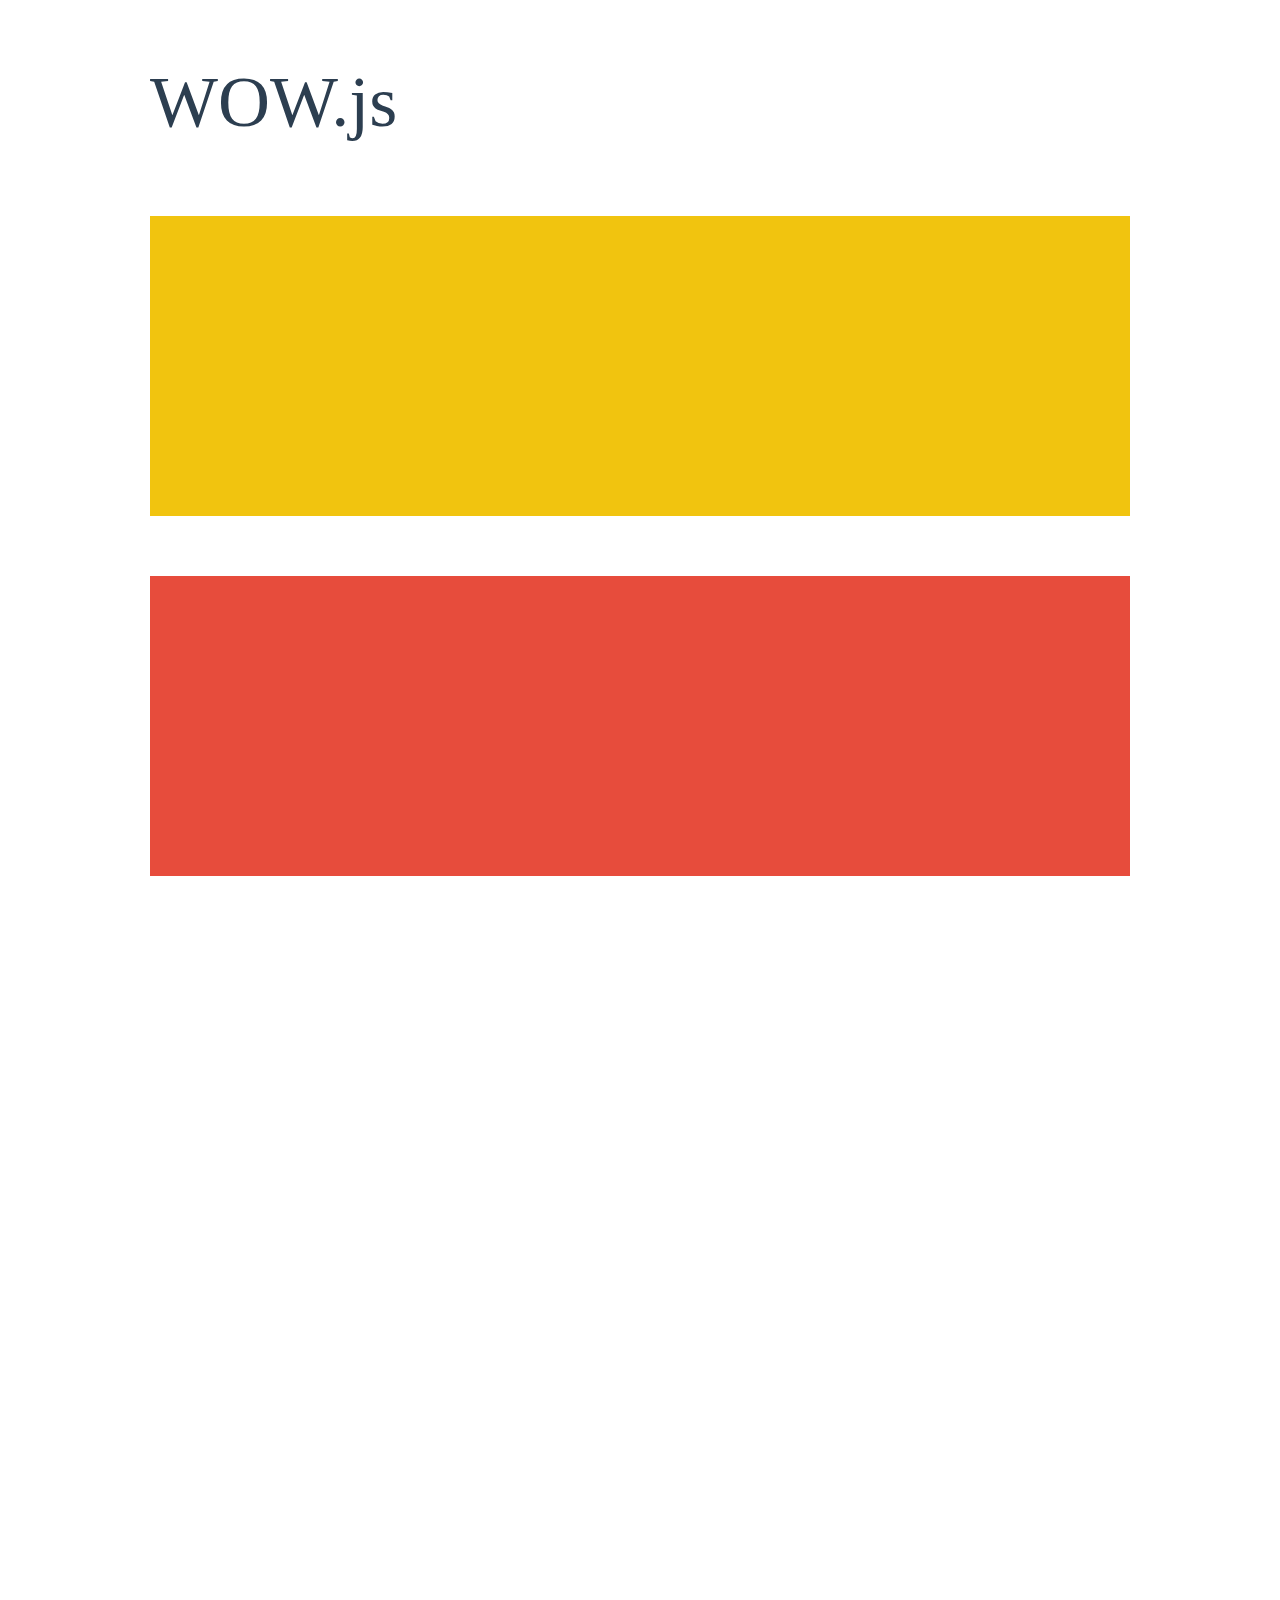
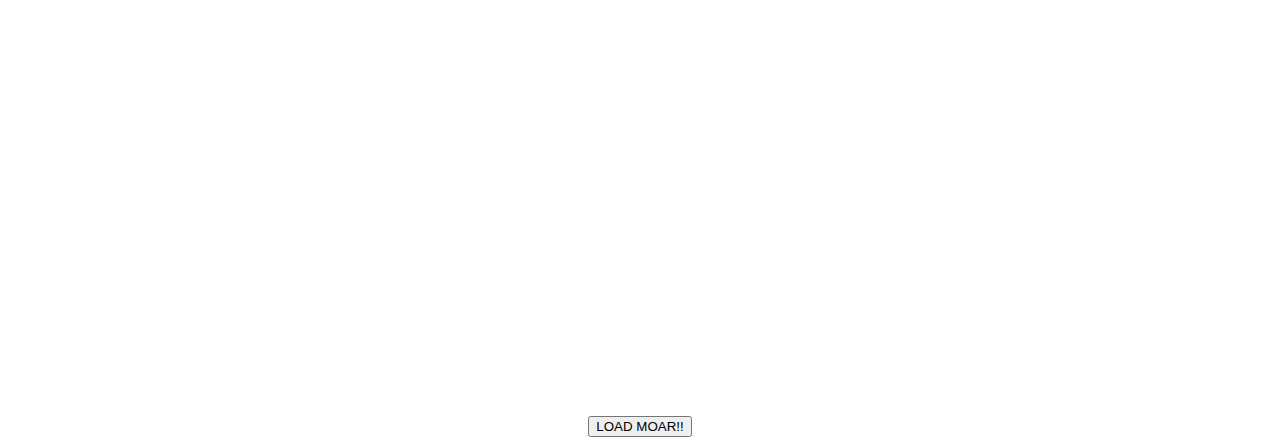
<file: vendor/WOW-master/demo.html>
<!doctype html>

<html lang="en">
<head>
  <meta charset="utf-8">
  <title>WOW</title>
  <link rel="stylesheet" href="css/libs/animate.css">
  <link rel="stylesheet" href="css/site.css">
  <style>
    .wow:first-child {
      visibility: hidden;
    }
  </style>
  <!--[if IE]>
    <script src="http://html5shiv.googlecode.com/svn/trunk/html5.js"></script>
  <![endif]-->
</head>

<body>
  <div id="container">
    <header>
      <h1>WOW.js</h1>
    </header>
    <div id="main">
      <section class="wow fadeInDown" style="background-color: #f1c40f;"></section>
      <section class="wow pulse" style="background-color: #e74c3c;" data-wow-iteration="infinite" data-wow-duration="1500ms"></section>
      <section class="section--purple wow slideInRight" data-wow-delay="2s"></section>
      <section class="section--blue wow bounceInLeft" data-wow-offset="300"></section>
      <section class="section--green wow slideInLeft" data-wow-duration="4s"></section>
      <button id="moar">LOAD MOAR!!</button>
    </div>
  </div>
  <script src="dist/wow.js"></script>
  <script>
    wow = new WOW(
      {
        animateClass: 'animated',
        offset:       100,
        callback:     function(box) {
          console.log("WOW: animating <" + box.tagName.toLowerCase() + ">")
        }
      }
    );
    wow.init();
    document.getElementById('moar').onclick = function() {
      var section = document.createElement('section');
      section.className = 'section--purple wow fadeInDown';
      this.parentNode.insertBefore(section, this);
    };
  </script>
</body>
</html>
</file>
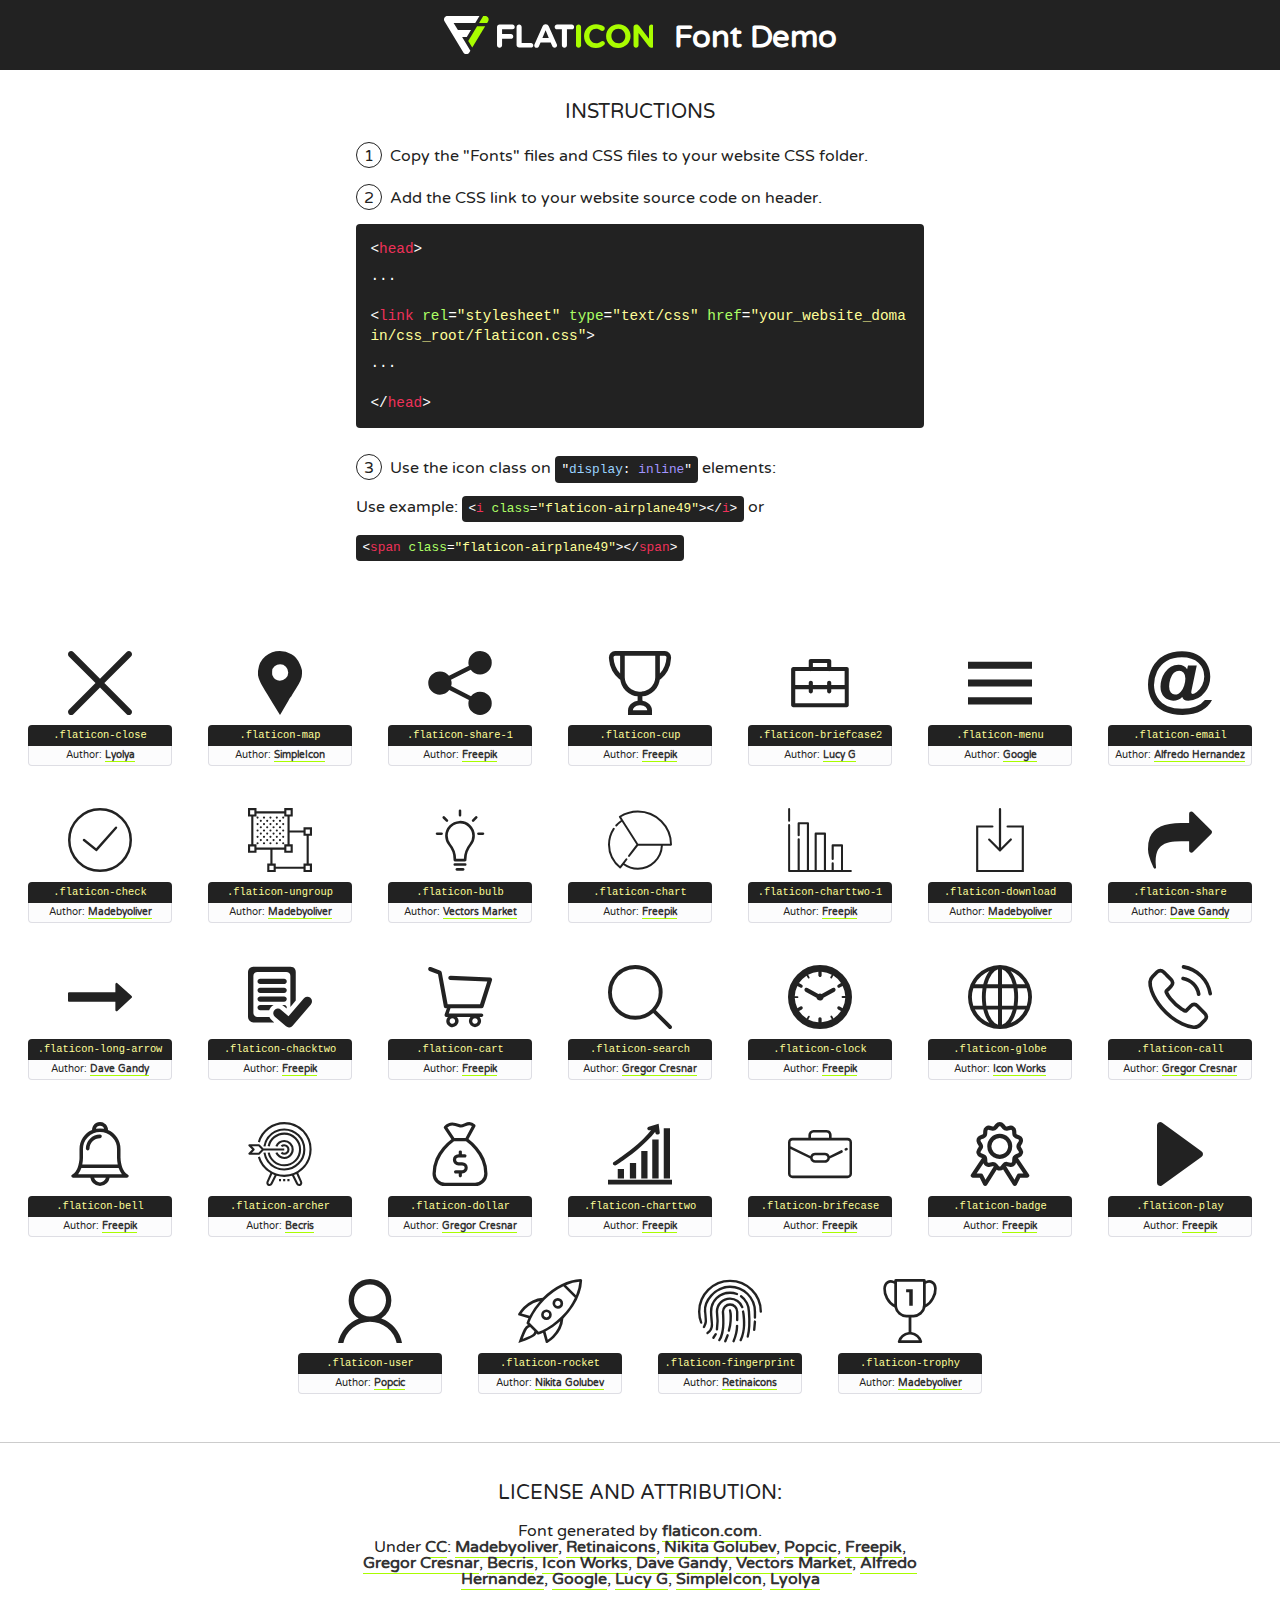
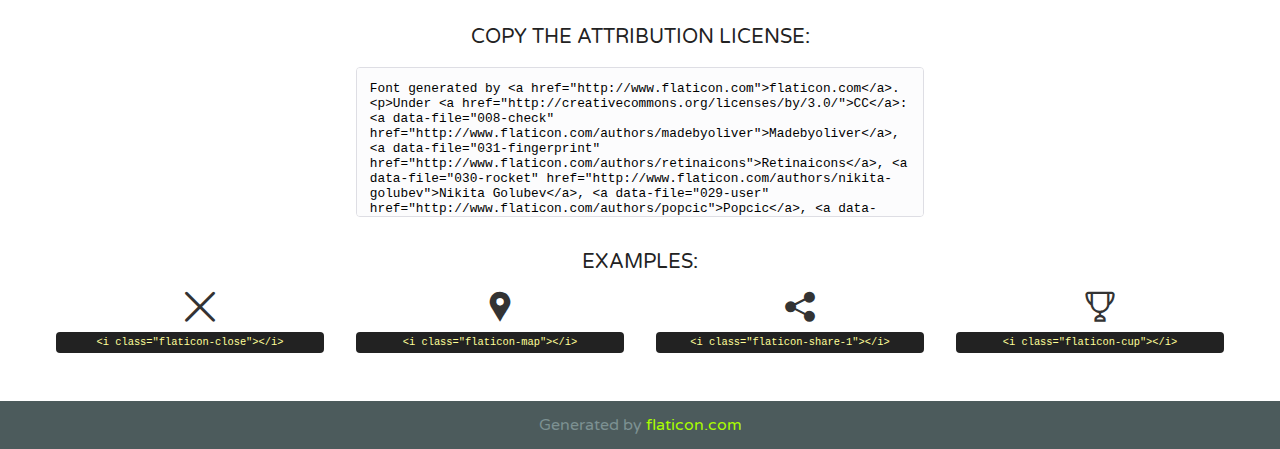
<file: fonts/icon/font/flaticon.html>
<!DOCTYPE html>
<!--
  Flaticon icon font: Flaticon
  Creation date: 03/05/2017 16:14
-->
<html>
<!DOCTYPE html>
<html>

<head>
    <title>Flaticon WebFont</title>
    <link href="http://fonts.googleapis.com/css?family=Varela+Round" rel="stylesheet" type="text/css" />
    <link rel="stylesheet" type="text/css" href="flaticon.css">
    <meta charset="UTF-8">
    <style>
    html, body, div, span, applet, object, iframe,
    h1, h2, h3, h4, h5, h6, p, blockquote, pre,
    a, abbr, acronym, address, big, cite, code,
    del, dfn, em, img, ins, kbd, q, s, samp,
    small, strike, strong, sub, sup, tt, var,
    b, u, i, center,
    dl, dt, dd, ol, ul, li,
    fieldset, form, label, legend,
    table, caption, tbody, tfoot, thead, tr, th, td,
    article, aside, canvas, details, embed, 
    figure, figcaption, footer, header, hgroup, 
    menu, nav, output, ruby, section, summary,
    time, mark, audio, video {
        margin: 0;
        padding: 0;
        border: 0;
        font-size: 100%;
        font: inherit;
        vertical-align: baseline;
    }
    /* HTML5 display-role reset for older browsers */
    article, aside, details, figcaption, figure, 
    footer, header, hgroup, menu, nav, section {
        display: block;
    }
    body {
        line-height: 1;
    }
    ol, ul {
        list-style: none;
    }
    blockquote, q {
        quotes: none;
    }
    blockquote:before, blockquote:after,
    q:before, q:after {
        content: '';
        content: none;
    }
    table {
        border-collapse: collapse;
        border-spacing: 0;
    }
    body {
        font-family: 'Varela Round', Helvetica, Arial, sans-serif;
        font-size: 16px;
        color: #222;
    }
    a {
        color: #333;
        border-bottom: 1px solid #a9fd00;
        font-weight: bold;
        text-decoration: none;
    }
    * {
        -moz-box-sizing: border-box;
        -webkit-box-sizing: border-box;
        box-sizing: border-box;
        margin: 0;
        padding: 0;
    }
    [class^="flaticon-"]:before, [class*=" flaticon-"]:before, [class^="flaticon-"]:after, [class*=" flaticon-"]:after {
        font-family: Flaticon;
        font-size: 30px;
        font-style: normal;
        margin-left: 20px;
        color: #333;
    }
    .wrapper {
        max-width: 600px;
        margin: auto;
        padding: 0 1em;
    }
    .title {
        font-size: 1.25em;
        text-align: center;
        margin-bottom: 1em;
        text-transform: uppercase;
    }
    header {
        text-align: center;
        background-color: #222;
        color: #fff;
        padding: 1em;
    }
    header .logo {
        width: 210px;
        height: 38px;
        display: inline-block;
        vertical-align: middle;
        margin-right: 1em;
        border: none;
    }
    header strong {
        font-size: 1.95em;
        font-weight: bold;
        vertical-align: middle;
        margin-top: 5px;
        display: inline-block;
    }
    .demo {
        margin: 2em auto;
        line-height: 1.25em;
    }
    .demo ul li {
        margin-bottom: 1em;
    }
    .demo ul li .num {
        color: #222;
        border-radius: 20px;
        display: inline-block;
        width: 26px;
        padding: 3px;
        height: 26px;
        text-align: center;
        margin-right: 0.5em;
        border: 1px solid #222;
    }
    .demo ul li code {
        background-color: #222;
        border-radius: 4px;
        padding: 0.25em 0.5em;
        display: inline-block;
        color: #fff;
        font-family: Consolas,Monaco,Lucida Console,Liberation Mono,DejaVu Sans Mono,Bitstream Vera Sans Mono,Courier New, monospace;
        font-weight: lighter;
        margin-top: 1em;
        font-size: 0.8em;
        word-break: break-all;
    }
    .demo ul li code.big {
        padding: 1em;
        font-size: 0.9em;
    }
    .demo ul li code .red {
        color: #EF3159;
    }
    .demo ul li code .green {
        color: #ACFF65;
    }
    .demo ul li code .yellow {
        color: #FFFF99;
    }
    .demo ul li code .blue {
        color: #99D3FF;
    }
    .demo ul li code .purple {
        color: #A295FF;
    }
    .demo ul li code .dots {
        margin-top: 0.5em;
        display: block;
    }
    #glyphs {
        border-bottom: 1px solid #ccc;
        padding: 2em 0;
        text-align: center;
    }
    .glyph {
        display: inline-block;
        width: 9em;
        margin: 1em;
        text-align: center;
        vertical-align: top;
        background: #FFF;
    }
    .glyph .glyph-icon {
        padding: 10px;
        display: block;
        font-family:"Flaticon";
        font-size: 64px;
        line-height: 1;
    }
    .glyph .glyph-icon:before {
        font-size: 64px;
        color: #222;
        margin-left: 0;
    }
    .class-name {
        font-size: 0.65em;
        background-color: #222;
        color: #fff;
        border-radius: 4px 4px 0 0;
        padding: 0.5em;
        color: #FFFF99;
        font-family: Consolas,Monaco,Lucida Console,Liberation Mono,DejaVu Sans Mono,Bitstream Vera Sans Mono,Courier New, monospace;
    }
    .author-name {
        font-size: 0.6em;
        background-color: #fcfcfd;
        border: 1px solid #DEDEE4;
        border-top: 0;
        border-radius: 0 0 4px 4px;
        padding: 0.5em;
    }
    .class-name:last-child {
        font-size: 10px;
        color:#888;
    }
    .class-name:last-child a {
        font-size: 10px;
        color:#555;
    }
    .class-name:last-child a:hover {
        color:#a9fd00;
    }
    .glyph > input {
        display: block;
        width: 100px;
        margin: 5px auto;
        text-align: center;
        font-size: 12px;
        cursor: text;
    }
    .glyph > input.icon-input {
        font-family:"Flaticon";
        font-size: 16px;
        margin-bottom: 10px;
    }
    .attribution .title {
        margin-top: 2em;
    }
    .attribution textarea {
        background-color: #fcfcfd;
        padding: 1em;
        border: none;
        box-shadow: none;
        border: 1px solid #DEDEE4;
        border-radius: 4px;
        resize: none;
        width: 100%;
        height: 150px;
        font-size: 0.8em;
        font-family: Consolas,Monaco,Lucida Console,Liberation Mono,DejaVu Sans Mono,Bitstream Vera Sans Mono,Courier New, monospace;
        -webkit-appearance: none;
    }
    .iconsuse {
        margin: 2em auto;
        text-align: center;
        max-width: 1200px;
    }
    .iconsuse:after {
        content: '';
        display: table;
        clear: both;
    }
    .iconsuse .image {
        float: left;
        width: 25%;
        padding: 0 1em;
    }
    .iconsuse .image p {
        margin-bottom: 1em;
    }
    .iconsuse .image span {
        display: block;
        font-size: 0.65em;
        background-color: #222;
        color: #fff;
        border-radius: 4px;
        padding: 0.5em;
        color: #FFFF99;
        margin-top: 1em;
        font-family: Consolas,Monaco,Lucida Console,Liberation Mono,DejaVu Sans Mono,Bitstream Vera Sans Mono,Courier New, monospace;
    }
    #footer {
        text-align: center;
        background-color: #4C5B5C;
        color: #7c9192;
        padding: 1em;
    }
    #footer a {
        border: none;
        color: #a9fd00;
        font-weight: normal;
    }
    @media (max-width: 960px) {
        .iconsuse .image {
            width: 50%;
        }
    }
    @media (max-width: 560px) {
        .iconsuse .image {
            width: 100%;
        }
    }
    </style>
</head>

<body class="characters-off">

    <header>
        <a href="http://www.flaticon.com" target="_blank" class="logo">
            <svg version="1.1" xmlns="http://www.w3.org/2000/svg" xmlns:xlink="http://www.w3.org/1999/xlink" xmlns:a="http://ns.adobe.com/AdobeSVGViewerExtensions/3.0/" viewBox="0 0 560.875 102.036" enable-background="new 0 0 560.875 102.036" xml:space="preserve">
                <defs>
                </defs>
                <g>
                    <g class="letters">
                        <path fill="#ffffff" d="M141.596,29.675c0-3.777,2.985-6.767,6.764-6.767h34.438c3.426,0,6.15,2.728,6.15,6.15
                        c0,3.43-2.724,6.149-6.15,6.149h-27.674v13.091h23.719c3.429,0,6.151,2.724,6.151,6.15c0,3.43-2.723,6.149-6.151,6.149h-23.719
                        v17.574c0,3.773-2.986,6.761-6.764,6.761c-3.779,0-6.764-2.989-6.764-6.761V29.675z"></path>
                        <path fill="#ffffff" d="M193.844,29.149c0-3.781,2.985-6.767,6.764-6.767c3.776,0,6.763,2.985,6.763,6.767v42.957h25.039
                        c3.426,0,6.149,2.726,6.149,6.153c0,3.425-2.723,6.15-6.149,6.15h-31.802c-3.779,0-6.764-2.986-6.764-6.768V29.149z"></path>
                        <path fill="#ffffff" d="M241.891,75.71l21.438-48.407c1.492-3.341,4.215-5.357,7.906-5.357h0.792
                        c3.686,0,6.323,2.017,7.815,5.357l21.439,48.407c0.436,0.967,0.701,1.845,0.701,2.723c0,3.602-2.809,6.501-6.414,6.501
                        c-3.161,0-5.269-1.845-6.499-4.655l-4.132-9.661h-27.059l-4.301,10.102c-1.144,2.631-3.426,4.214-6.237,4.214
                        c-3.517,0-6.24-2.81-6.24-6.325C241.1,77.64,241.451,76.677,241.891,75.71z M279.932,58.666l-8.521-20.297l-8.526,20.297H279.932
                        z"></path>
                        <path fill="#ffffff" d="M314.864,35.387H301.86c-3.429,0-6.239-2.813-6.239-6.238c0-3.429,2.811-6.24,6.239-6.24h39.533
                        c3.426,0,6.237,2.811,6.237,6.24c0,3.425-2.811,6.238-6.237,6.238h-13.001v42.785c0,3.773-2.99,6.761-6.764,6.761
                        c-3.779,0-6.764-2.989-6.764-6.761V35.387z"></path>
                        <path fill="#A9FD00" d="M352.615,29.149c0-3.781,2.985-6.767,6.767-6.767c3.774,0,6.761,2.985,6.761,6.767v49.024
                        c0,3.773-2.987,6.761-6.761,6.761c-3.781,0-6.767-2.989-6.767-6.761V29.149z"></path>
                        <path fill="#A9FD00" d="M374.132,53.836v-0.179c0-17.481,13.178-31.801,32.065-31.801c9.22,0,15.459,2.458,20.557,6.238
                        c1.402,1.054,2.637,2.985,2.637,5.357c0,3.692-2.985,6.59-6.681,6.59c-1.845,0-3.071-0.702-4.044-1.319
                        c-3.776-2.813-7.729-4.393-12.562-4.393c-10.364,0-17.831,8.611-17.831,19.154v0.173c0,10.542,7.291,19.329,17.831,19.329
                        c5.715,0,9.492-1.756,13.359-4.834c1.049-0.874,2.458-1.491,4.039-1.491c3.429,0,6.325,2.813,6.325,6.236
                        c0,2.106-1.056,3.78-2.282,4.834c-5.539,4.834-12.036,7.733-21.878,7.733C387.572,85.464,374.132,71.493,374.132,53.836z"></path>
                        <path fill="#A9FD00" d="M433.009,53.836v-0.179c0-17.481,13.79-31.801,32.766-31.801c18.981,0,32.592,14.143,32.592,31.628v0.173
                        c0,17.483-13.785,31.807-32.769,31.807C446.625,85.464,433.009,71.32,433.009,53.836z M484.224,53.836v-0.179
                        c0-10.539-7.725-19.326-18.626-19.326c-10.893,0-18.449,8.611-18.449,19.154v0.173c0,10.542,7.73,19.329,18.626,19.329
                        C476.676,72.986,484.224,64.378,484.224,53.836z"></path>
                        <path fill="#A9FD00" d="M506.233,29.321c0-3.774,2.99-6.763,6.767-6.763h1.401c3.252,0,5.183,1.583,7.029,3.953l26.093,34.265
                        V29.059c0-3.692,2.99-6.677,6.681-6.677c3.683,0,6.671,2.985,6.671,6.677v48.934c0,3.78-2.987,6.765-6.764,6.765h-0.436
                        c-3.257,0-5.188-1.581-7.034-3.953l-27.056-35.492v32.944c0,3.687-2.985,6.676-6.678,6.676c-3.683,0-6.673-2.989-6.673-6.676
                        V29.321z"></path>
                    </g>
                    <g class="insignia">
                        <path fill="#ffffff" d="M48.372,56.137h12.517l11.156-18.537H37.186L25.688,18.539h57.825L94.668,0H9.271
                        C5.925,0,2.842,1.801,1.198,4.716c-1.644,2.907-1.593,6.482,0.134,9.343l50.38,83.501c1.678,2.781,4.689,4.476,7.938,4.476
                        c3.246,0,6.257-1.695,7.935-4.476l2.898-4.804L48.372,56.137z"></path>
                        <g class="i">
                            <path fill="#A9FD00" d="M93.575,18.539h0.031v0.004l21.652,0.004l2.705-4.488c1.727-2.861,1.778-6.436,0.133-9.343
                            C116.454,1.801,113.371,0,110.026,0h-5.294L93.575,18.539z"></path>
                            <polygon fill="#A9FD00" points="88.291,27.356 64.725,66.486 75.519,84.404 109.942,27.356"></polygon>
                        </g>
                    </g>
                </g>
            </svg>
        </a>
        <strong>Font Demo</strong>
    </header>


    <section class="demo wrapper">

        <p class="title">Instructions</p>

        <ul>
            <li>
                <span class="num">1</span>Copy the "Fonts" files and CSS files to your website CSS folder.
            </li>
            <li>
                <span class="num">2</span>Add the CSS link to your website source code on header.
                <code class="big">
                    &lt;<span class="red">head</span>&gt;
                    <br/><span class="dots">...</span>
                    <br/>&lt;<span class="red">link</span> <span class="green">rel</span>=<span class="yellow">"stylesheet"</span> <span class="green">type</span>=<span class="yellow">"text/css"</span> <span class="green">href</span>=<span class="yellow">"your_website_domain/css_root/flaticon.css"</span>&gt;
                    <br/><span class="dots">...</span>
                    <br/>&lt;/<span class="red">head</span>&gt;
                </code>
            </li>

            <li>
                <p>
                    <span class="num">3</span>Use the icon class on <code>"<span class="blue">display</span>:<span class="purple"> inline</span>"</code> elements:
                    <br />
                    Use example: <code>&lt;<span class="red">i</span> <span class="green">class</span>=<span class="yellow">&quot;flaticon-airplane49&quot;</span>&gt;&lt;/<span class="red">i</span>&gt;</code> or <code>&lt;<span class="red">span</span> <span class="green">class</span>=<span class="yellow">&quot;flaticon-airplane49&quot;</span>&gt;&lt;/<span class="red">span</span>&gt;</code>
            </li>
        </ul>

    </section>




   <section id="glyphs">          
    
      
        <div class="glyph"><div class="glyph-icon flaticon-close"></div>
            <div class="class-name">.flaticon-close</div>
            <div class="author-name">Author: <a data-file="001-close" href="http://www.flaticon.com/authors/lyolya">Lyolya</a> </div> 
        </div>        
        
        <div class="glyph"><div class="glyph-icon flaticon-map"></div>
            <div class="class-name">.flaticon-map</div>
            <div class="author-name">Author: <a data-file="002-map" href="http://www.flaticon.com/authors/simpleicon">SimpleIcon</a> </div> 
        </div>        
        
        <div class="glyph"><div class="glyph-icon flaticon-share-1"></div>
            <div class="class-name">.flaticon-share-1</div>
            <div class="author-name">Author: <a data-file="003-share-1" href="http://www.freepik.com">Freepik</a> </div> 
        </div>        
        
        <div class="glyph"><div class="glyph-icon flaticon-cup"></div>
            <div class="class-name">.flaticon-cup</div>
            <div class="author-name">Author: <a data-file="004-cup" href="http://www.freepik.com">Freepik</a> </div> 
        </div>        
        
        <div class="glyph"><div class="glyph-icon flaticon-briefcase2"></div>
            <div class="class-name">.flaticon-briefcase2</div>
            <div class="author-name">Author: <a data-file="005-briefcase2" href="http://www.flaticon.com/authors/lucy-g">Lucy G</a> </div> 
        </div>        
        
        <div class="glyph"><div class="glyph-icon flaticon-menu"></div>
            <div class="class-name">.flaticon-menu</div>
            <div class="author-name">Author: <a data-file="006-menu" href="http://www.flaticon.com/authors/google">Google</a> </div> 
        </div>        
        
        <div class="glyph"><div class="glyph-icon flaticon-email"></div>
            <div class="class-name">.flaticon-email</div>
            <div class="author-name">Author: <a data-file="007-email" href="http://www.flaticon.com/authors/alfredo-hernandez">Alfredo Hernandez</a> </div> 
        </div>        
        
        <div class="glyph"><div class="glyph-icon flaticon-check"></div>
            <div class="class-name">.flaticon-check</div>
            <div class="author-name">Author: <a data-file="008-check" href="http://www.flaticon.com/authors/madebyoliver">Madebyoliver</a> </div> 
        </div>        
        
        <div class="glyph"><div class="glyph-icon flaticon-ungroup"></div>
            <div class="class-name">.flaticon-ungroup</div>
            <div class="author-name">Author: <a data-file="009-ungroup" href="http://www.flaticon.com/authors/madebyoliver">Madebyoliver</a> </div> 
        </div>        
        
        <div class="glyph"><div class="glyph-icon flaticon-bulb"></div>
            <div class="class-name">.flaticon-bulb</div>
            <div class="author-name">Author: <a data-file="010-bulb" href="http://www.flaticon.com/authors/vectors-market">Vectors Market</a> </div> 
        </div>        
        
        <div class="glyph"><div class="glyph-icon flaticon-chart"></div>
            <div class="class-name">.flaticon-chart</div>
            <div class="author-name">Author: <a data-file="011-chart" href="http://www.freepik.com">Freepik</a> </div> 
        </div>        
        
        <div class="glyph"><div class="glyph-icon flaticon-charttwo-1"></div>
            <div class="class-name">.flaticon-charttwo-1</div>
            <div class="author-name">Author: <a data-file="012-charttwo-1" href="http://www.freepik.com">Freepik</a> </div> 
        </div>        
        
        <div class="glyph"><div class="glyph-icon flaticon-download"></div>
            <div class="class-name">.flaticon-download</div>
            <div class="author-name">Author: <a data-file="013-download" href="http://www.flaticon.com/authors/madebyoliver">Madebyoliver</a> </div> 
        </div>        
        
        <div class="glyph"><div class="glyph-icon flaticon-share"></div>
            <div class="class-name">.flaticon-share</div>
            <div class="author-name">Author: <a data-file="014-share" href="http://www.flaticon.com/authors/dave-gandy">Dave Gandy</a> </div> 
        </div>        
        
        <div class="glyph"><div class="glyph-icon flaticon-long-arrow"></div>
            <div class="class-name">.flaticon-long-arrow</div>
            <div class="author-name">Author: <a data-file="015-long-arrow" href="http://www.flaticon.com/authors/dave-gandy">Dave Gandy</a> </div> 
        </div>        
        
        <div class="glyph"><div class="glyph-icon flaticon-chacktwo"></div>
            <div class="class-name">.flaticon-chacktwo</div>
            <div class="author-name">Author: <a data-file="016-chacktwo" href="http://www.freepik.com">Freepik</a> </div> 
        </div>        
        
        <div class="glyph"><div class="glyph-icon flaticon-cart"></div>
            <div class="class-name">.flaticon-cart</div>
            <div class="author-name">Author: <a data-file="017-cart" href="http://www.freepik.com">Freepik</a> </div> 
        </div>        
        
        <div class="glyph"><div class="glyph-icon flaticon-search"></div>
            <div class="class-name">.flaticon-search</div>
            <div class="author-name">Author: <a data-file="018-search" href="http://www.flaticon.com/authors/gregor-cresnar">Gregor Cresnar</a> </div> 
        </div>        
        
        <div class="glyph"><div class="glyph-icon flaticon-clock"></div>
            <div class="class-name">.flaticon-clock</div>
            <div class="author-name">Author: <a data-file="019-clock" href="http://www.freepik.com">Freepik</a> </div> 
        </div>        
        
        <div class="glyph"><div class="glyph-icon flaticon-globe"></div>
            <div class="class-name">.flaticon-globe</div>
            <div class="author-name">Author: <a data-file="020-globe" href="http://www.flaticon.com/authors/icon-works">Icon Works</a> </div> 
        </div>        
        
        <div class="glyph"><div class="glyph-icon flaticon-call"></div>
            <div class="class-name">.flaticon-call</div>
            <div class="author-name">Author: <a data-file="021-call" href="http://www.flaticon.com/authors/gregor-cresnar">Gregor Cresnar</a> </div> 
        </div>        
        
        <div class="glyph"><div class="glyph-icon flaticon-bell"></div>
            <div class="class-name">.flaticon-bell</div>
            <div class="author-name">Author: <a data-file="022-bell" href="http://www.freepik.com">Freepik</a> </div> 
        </div>        
        
        <div class="glyph"><div class="glyph-icon flaticon-archer"></div>
            <div class="class-name">.flaticon-archer</div>
            <div class="author-name">Author: <a data-file="023-archer" href="http://www.flaticon.com/authors/becris">Becris</a> </div> 
        </div>        
        
        <div class="glyph"><div class="glyph-icon flaticon-dollar"></div>
            <div class="class-name">.flaticon-dollar</div>
            <div class="author-name">Author: <a data-file="024-dollar" href="http://www.flaticon.com/authors/gregor-cresnar">Gregor Cresnar</a> </div> 
        </div>        
        
        <div class="glyph"><div class="glyph-icon flaticon-charttwo"></div>
            <div class="class-name">.flaticon-charttwo</div>
            <div class="author-name">Author: <a data-file="025-charttwo" href="http://www.freepik.com">Freepik</a> </div> 
        </div>        
        
        <div class="glyph"><div class="glyph-icon flaticon-brifecase"></div>
            <div class="class-name">.flaticon-brifecase</div>
            <div class="author-name">Author: <a data-file="026-brifecase" href="http://www.freepik.com">Freepik</a> </div> 
        </div>        
        
        <div class="glyph"><div class="glyph-icon flaticon-badge"></div>
            <div class="class-name">.flaticon-badge</div>
            <div class="author-name">Author: <a data-file="027-badge" href="http://www.freepik.com">Freepik</a> </div> 
        </div>        
        
        <div class="glyph"><div class="glyph-icon flaticon-play"></div>
            <div class="class-name">.flaticon-play</div>
            <div class="author-name">Author: <a data-file="028-play" href="http://www.freepik.com">Freepik</a> </div> 
        </div>        
        
        <div class="glyph"><div class="glyph-icon flaticon-user"></div>
            <div class="class-name">.flaticon-user</div>
            <div class="author-name">Author: <a data-file="029-user" href="http://www.flaticon.com/authors/popcic">Popcic</a> </div> 
        </div>        
        
        <div class="glyph"><div class="glyph-icon flaticon-rocket"></div>
            <div class="class-name">.flaticon-rocket</div>
            <div class="author-name">Author: <a data-file="030-rocket" href="http://www.flaticon.com/authors/nikita-golubev">Nikita Golubev</a> </div> 
        </div>        
        
        <div class="glyph"><div class="glyph-icon flaticon-fingerprint"></div>
            <div class="class-name">.flaticon-fingerprint</div>
            <div class="author-name">Author: <a data-file="031-fingerprint" href="http://www.flaticon.com/authors/retinaicons">Retinaicons</a> </div> 
        </div>        
        
        <div class="glyph"><div class="glyph-icon flaticon-trophy"></div>
            <div class="class-name">.flaticon-trophy</div>
            <div class="author-name">Author: <a data-file="032-trophy" href="http://www.flaticon.com/authors/madebyoliver">Madebyoliver</a> </div> 
        </div>        
        

    </section>



    <section class="attribution wrapper"   style="text-align:center;">

      <div class="title">License and attribution:</div><div class="attrDiv">Font generated by <a href="http://www.flaticon.com">flaticon.com</a>. <div><p>Under <a href="http://creativecommons.org/licenses/by/3.0/">CC</a>: <a data-file="008-check" href="http://www.flaticon.com/authors/madebyoliver">Madebyoliver</a>, <a data-file="031-fingerprint" href="http://www.flaticon.com/authors/retinaicons">Retinaicons</a>, <a data-file="030-rocket" href="http://www.flaticon.com/authors/nikita-golubev">Nikita Golubev</a>, <a data-file="029-user" href="http://www.flaticon.com/authors/popcic">Popcic</a>, <a data-file="003-share-1" href="http://www.freepik.com">Freepik</a>, <a data-file="018-search" href="http://www.flaticon.com/authors/gregor-cresnar">Gregor Cresnar</a>, <a data-file="023-archer" href="http://www.flaticon.com/authors/becris">Becris</a>, <a data-file="020-globe" href="http://www.flaticon.com/authors/icon-works">Icon Works</a>, <a data-file="014-share" href="http://www.flaticon.com/authors/dave-gandy">Dave Gandy</a>, <a data-file="010-bulb" href="http://www.flaticon.com/authors/vectors-market">Vectors Market</a>, <a data-file="007-email" href="http://www.flaticon.com/authors/alfredo-hernandez">Alfredo Hernandez</a>, <a data-file="006-menu" href="http://www.flaticon.com/authors/google">Google</a>, <a data-file="005-briefcase2" href="http://www.flaticon.com/authors/lucy-g">Lucy G</a>, <a data-file="002-map" href="http://www.flaticon.com/authors/simpleicon">SimpleIcon</a>, <a data-file="001-close" href="http://www.flaticon.com/authors/lyolya">Lyolya</a></p>  </div>
      </div>
      <div class="title">Copy the Attribution License:</div>

    <textarea onclick="this.focus();this.select();">Font generated by &lt;a href=&quot;http://www.flaticon.com&quot;&gt;flaticon.com&lt;/a&gt;. <p>Under <a href="http://creativecommons.org/licenses/by/3.0/">CC</a>: <a data-file="008-check" href="http://www.flaticon.com/authors/madebyoliver">Madebyoliver</a>, <a data-file="031-fingerprint" href="http://www.flaticon.com/authors/retinaicons">Retinaicons</a>, <a data-file="030-rocket" href="http://www.flaticon.com/authors/nikita-golubev">Nikita Golubev</a>, <a data-file="029-user" href="http://www.flaticon.com/authors/popcic">Popcic</a>, <a data-file="003-share-1" href="http://www.freepik.com">Freepik</a>, <a data-file="018-search" href="http://www.flaticon.com/authors/gregor-cresnar">Gregor Cresnar</a>, <a data-file="023-archer" href="http://www.flaticon.com/authors/becris">Becris</a>, <a data-file="020-globe" href="http://www.flaticon.com/authors/icon-works">Icon Works</a>, <a data-file="014-share" href="http://www.flaticon.com/authors/dave-gandy">Dave Gandy</a>, <a data-file="010-bulb" href="http://www.flaticon.com/authors/vectors-market">Vectors Market</a>, <a data-file="007-email" href="http://www.flaticon.com/authors/alfredo-hernandez">Alfredo Hernandez</a>, <a data-file="006-menu" href="http://www.flaticon.com/authors/google">Google</a>, <a data-file="005-briefcase2" href="http://www.flaticon.com/authors/lucy-g">Lucy G</a>, <a data-file="002-map" href="http://www.flaticon.com/authors/simpleicon">SimpleIcon</a>, <a data-file="001-close" href="http://www.flaticon.com/authors/lyolya">Lyolya</a></p>  
     </textarea>

    </section>

    <section class="iconsuse">

          <div class="title">Examples:</div>            
             
            <div class="image">
                <p>
                    <i class="glyph-icon flaticon-close"></i> 
                    <span>&lt;i class=&quot;flaticon-close&quot;&gt;&lt;/i&gt;</span>
                </p>
            </div>
            
            <div class="image">
                <p>
                    <i class="glyph-icon flaticon-map"></i> 
                    <span>&lt;i class=&quot;flaticon-map&quot;&gt;&lt;/i&gt;</span>
                </p>
            </div>
            
            <div class="image">
                <p>
                    <i class="glyph-icon flaticon-share-1"></i> 
                    <span>&lt;i class=&quot;flaticon-share-1&quot;&gt;&lt;/i&gt;</span>
                </p>
            </div>
            
            <div class="image">
                <p>
                    <i class="glyph-icon flaticon-cup"></i> 
                    <span>&lt;i class=&quot;flaticon-cup&quot;&gt;&lt;/i&gt;</span>
                </p>
            </div>
                       
        </div>
                            
    </section>

<div id="footer">
    <div>Generated by <a href="http://www.flaticon.com">flaticon.com</a>
    </div>
</div>



</body>
</html>
</file>
<file: css/style.css>
/* CSS Document */



/* ------------------------------------------ */
/*             TABLE OF CONTENTS
/* ------------------------------------------ */
/*   01 - Loading Transition  */
/*   02 - Global stlye  */
/*   03 - Theme Header  */
/*   04 - Menu Style */
/*   05 - Banner */
/*   06 - Company Feature  */
/*   07 - Company Offer  */
/*   08 - About Bizco  */
/*   09 - Service Style One  */
/*   10 - Case Study  */
/*   11 - Team  */
/*   12 - Testimonial  */
/*   13 - Contact Style One  */
/*   14 - Contact Style Two  */
/*   15 - Footer  */
/*   16 - What We Do  */
/*   17 - Service Style Two  */
/*   18 - Why Choose Us  */
/*   19 - Pricing Plan  */
/*   20 - Latest News */
/*   21 - Theme Inner Banner  */
/*   22 - our History  */
/*   23 - Our Project  */
/*   25 - Blog Page  */
/*   26 - Error Page  */
/*   27 - FAQ Page  */
/*   28 - Contact Us  */
/*   29 - Contact form activation  */
/*   30 - Details Page Sidebar  */
/*   31 - Project Details  */
/*   32 - Service Details  */
/*   33 - Blog Details  */
/*   34 - Shop Page  */




/**
* Importing necessary  Styles.
**/

@import url('https://fonts.googleapis.com/css?family=Lato:400,300,700|Montserrat:200,300,400,500,600,700,800,900');
/*----bootstrap css ----- */
@import url('../vendor/bootstrap/bootstrap.css');
/*----bootstrap Select ----- */
@import url('../vendor/bootstrap-select/dist/css/bootstrap-select.css');
/*------- Mega menu ------*/
@import url('../vendor/Menuzord/css/menuzord.css');
@import url('../vendor/Menuzord/css/menuzord-animations.css');
/*----revolution-slider---*/
@import url('../vendor/revolution/settings.css');
@import url('../vendor/revolution/layers.css');
@import url('../vendor/revolution/navigation.css');
/*----font awesome -------*/
@import url('../fonts/font-awesome/css/font-awesome.min.css');
/*----owl-carousel css----*/
@import url('../vendor/owl-carousel/owl.carousel.css');
@import url('../vendor/owl-carousel/owl.theme.css');
/*-------- animated css ------*/
@import url('../vendor/WOW-master/css/libs/animate.css');
/*-------fancy box --------*/
@import url('../vendor/fancy-box/jquery.fancybox.css');
/*-------Hover Css --------*/
@import url('../vendor/hover.css');
/*--------- Jquery ui ---------*/
@import url('../vendor/jquery-ui/jquery-ui.min.css');
/*--------- flat-icon ---------*/
@import url('../fonts/icon/font/flaticon.css');

/*** 

====================================================================
  Loading Transition
====================================================================

 ***/
#loader-wrapper {
  position: fixed;
  top: 0;
  left: 0;
  width: 100%;
  height: 100%;
  z-index: 999999;
  background: #fff;
  overflow: hidden;
}
#loader {
  background: url(../images/1.gif);
  width: 64px;
  height: 64px;
  position: relative;
  top: 50%;
  margin: -32px auto 0 auto;

}
/*==================== Click Top ====================*/
.scroll-top {
  width:30px;
  height:30px;
  position: fixed;
  bottom: 30px;
  right: 30px;
  z-index: 99;
  border-radius: 3px;
  text-align: center;
  color: #fff;
  background: #ba2f58;
  font-size: 20px;
  display: none;
}
.scroll-top:after {
  position: absolute;
  z-index: -1;
  content: '';
  top: 100%;
  left: 5%;
  height: 10px;
  width: 90%;
  opacity: 1;
  background: -webkit-radial-gradient(center, ellipse, rgba(0, 0, 0, 0.25) 0%, rgba(0, 0, 0, 0) 80%);
  background: -webkit-radial-gradient(center ellipse, rgba(0, 0, 0, 0.25) 0%, rgba(0, 0, 0, 0) 80%);
  background: radial-gradient(ellipse at center, rgba(0, 0, 0, 0.25) 0%, rgba(0, 0, 0, 0) 80%);
}
/*______________________ Global stlye ___________________*/

 @font-face {
  font-family: 'font-awesome';
  src: url('../fonts/font-awesome/fonts/fontawesome-webfont.ttf');
  src: url('../fonts/font-awesome/fonts/fontawesome-webfont.eot'), /* IE9 Compat Modes */
       url('../fonts/font-awesome/fonts/fontawesome-webfont.woff2') format('woff2'), /* Super Modern Browsers */
       url('../fonts/font-awesome/fonts/fontawesome-webfont.woff') format('woff'), /* Pretty Modern Browsers */
       url('../fonts/font-awesome/fonts/fontawesome-webfont.svg') format('svg'); /* Legacy iOS */
 }

body {
  font-family: 'Lato', sans-serif;
  font-weight: normal;
  color:#8f8f8f;
  font-size: 16px;
  line-height: 28px;
  position: relative;
 }
body .main-page-wrapper {
  overflow-x:hidden;
}

h1,h2,h3,h4,h5,h6,p,ul { margin:0;padding: 0;}
h1,h2,h3,h4,h5,h6 {
  font-family: 'Montserrat', sans-serif;
  color:#282828;
}
h1 {font-size: 60px; font-weight: 900;}
h2 {font-size: 45px; font-weight: 800;}
h3 {font-size: 24px; font-weight: 700;}
h4 {font-size: 22px; font-weight: 500;}
h5 {font-size: 20px; font-weight: 600;}
h6 {font-size: 18px; font-weight: 300;}
ul {list-style-type: none;}
a {text-decoration: none; display: inline-block;font-family: 'Montserrat', sans-serif;}
a:hover,a:focus,a:visited {text-decoration: none; outline: none;}
img {max-width: 100%; display: block;}
button {border:none;outline: none;box-shadow: none;display: block; padding: 0;}
input,textarea {outline: none; box-shadow: none;-webkit-transition: all 0.3s ease-in-out;transition: all 0.3s ease-in-out;}
/*------------------------------------ Transition --------------------------------*/
.tran3s,.hesperiden.tparrows,.panel-heading:before,.service-style-one .single-service div span,.service-style-one .single-service p,
.service-style-one .single-service i,.service-style-one .single-service:before,.owl-theme .owl-nav [class*=owl-],.theme-button,
.bootstrap-select.btn-group .dropdown-menu li a,.contact-style-two .opacity .wrapper .form-wrapper button i,.mixitUp-menu ul li:before,
.details-page-wrapper .details-page-sidebar .sidebar-list li a:before,.details-page-wrapper .details-page-sidebar .carousel-indicators li,
.project-details .project-info .text ul li:before,.nav-tabs > li > a  {
  -webkit-transition: all .3s ease-in-out;
          transition: all .3s ease-in-out;
}
.tran4s,#searchWrapper {
  -webkit-transition: all .4s ease-in-out;
          transition: all .4s ease-in-out;
 }
.float-left {float:left;}
.float-right {float:right;}
.round-border{
  border-radius: 50%;
}
.m-top0 {margin-top: 0 !important;}
.m-bottom0 {margin-bottom: 0 !important;}

/*--------------------------- Title ------------------------*/
.theme-title {position: relative;}
.theme-title h6 {
  text-transform: uppercase;
  margin-bottom: 18px;
  color: #303030;
}
.theme-title h2 {line-height: 54px;}
.theme-title .title{
  padding-top: 15px;
  padding-bottom: 15px;
}
.theme-title p {
  font-size: 18px;
  padding-top: 15px;
  line-height: 32px;
  color: #303030;
  margin-top: 15px;
}
.theme-title .author{
  padding-top: 25px;
}
.theme-title a.theme-button {
  width: 200px;
  line-height: 46px;
  font-weight: 500;
  border: 2px solid #e4e9ef;
  color: #282828;
  position: absolute;
  right: 0;
  top:25px;
}
.theme-title a.theme-button:hover {color: #fff;}
body .theme-button {
  line-height: 50px;
  border-radius: 30px;
  text-transform: uppercase;
  text-align: center;
  color: #fff;
  font-size: 14px;
}
/*---------------------------------------- Color Css ---------------------------------*/
.p-color,.theme-menu-one .right-side a:hover,.theme-menu-one .right-side a.active,#business-main-banner .tp-caption a:hover,.company-feature .single-content-holder:hover h5 a,
.about-bizco .right-content .panel-heading.active-panel:before,.service-style-one .single-service div i,.case-study .single-case i,.our-team .single-team-member:hover .title h5 a,
.testimonial .opacity .theme-button:hover,.bottom-banner a:hover,footer .footer-list ul li a:hover,footer .follow-us ul li a:hover,footer .bottom-footer p a:hover,
.theme-menu-two .top-header ul.float-left li a:hover,.what-we-do .content .single-block i,.why-choose-us .main-bg-content .text ul li i,.pricing-plan .single-price-table:hover strong,
.pricing-plan .single-price-table.active strong,.latest-news .single-news .post:hover h4 a,.contact-style-two .opacity .wrapper .form-wrapper button i,.theme-inner-banner ul li:last-child,
.theme-inner-banner ul li a:hover,.theme-inner-banner a.float-right i,.theme-inner-banner a.float-right:hover,.service-style-two .single-service:hover .text h5 a,
.service-inner-page .single-service .text .read-more,.mixitUp-menu ul li.active,.mixitUp-menu ul li:hover,.latest-news-sldier.owl-theme .owl-nav [class*=owl-]:hover,
.blog-sidebar .blog-list ul li a:hover,.blog-sidebar .sidebar-recent-news ul li:hover .post h6 a,.page-pagination li a:hover,.page-pagination li.active a,
.blog-list .latest-news .single-news .post .read-more,.contact-us-top-content .single-address>i,.contact-us-top-content .single-address ul li a:hover,.service-details .service-middle-text .single-list i,
.details-page-wrapper .details-page-sidebar .call-us a:hover,.project-details .project-info .text ul li:hover:before,.project-details .project-analysis .statstics,#business-main-banner-two .tp-caption a:hover,
.project-details .project-solution .nav-tabs > li.active > a,.project-details .project-solution .nav-tabs > li.active > a:hover,.project-details .project-solution .nav-tabs > li.active > a:focus,
.shop-page .main-wrapper .shop-sidebar .shop-sidebar-list ul li a:hover,.shop-page .main-wrapper .shop-sidebar .single-popular-product:hover .product h6 a,.shop-page .all-product-wrapper .single-item:hover h5 a {
  color: #ba2f58;
}
.p-bg-color,.hesperiden.tparrows:hover,.service-style-one .service-slider .center .single-service,.service-style-one .owl-theme .owl-nav [class*=owl-]:hover,.service-style-one .theme-button:hover,
.case-study .text a:hover,.our-team .single-team-member ul li a:hover,.menuzord-menu ul.dropdown li:hover > a,.pricing-plan .single-price-table:hover a,.pricing-plan .single-price-table.active a,
.contact-style-two .opacity .wrapper .form-wrapper button:hover,.theme-title a.theme-button:hover,.latest-news-sldier.owl-theme .owl-nav [class*=owl-]:hover,.blog-sidebar .sidebar-search button:hover,
.blog-sidebar .sidebar-keyword ul li a:hover,.page-pagination li:last-child a:hover,.faq-content-wrapper .panel-heading.active-panel:before,.details-page-wrapper .details-page-sidebar .sidebar-list li a:hover,
.details-page-wrapper .details-page-sidebar .carousel-indicators li.active,.project-details .project-analysis .statstics:hover,.project-details .project-solution .tab-pane li:before,
.blog-details-page .single-news .post .share-option ul.float-left li a:hover,.blog-details-page .single-news .post .share-option ul.float-right li a:hover,.blog-details-page .comment-section .single-comment button:hover,
.shop-page .main-wrapper .shop-sidebar .product-tag ul li a:hover,.shop-details .single-product-details .info a:hover,.related-product-slider.owl-theme .owl-nav [class*=owl-]:hover   {
  background: #ba2f58;
}
.hesperiden.tparrows:hover,.about-bizco .right-content .panel-heading.active-panel:before,.service-style-one .owl-theme .owl-nav [class*=owl-]:hover,.service-style-one .theme-button:hover,.case-study .text a:hover,
.our-team .single-team-member ul li a:hover,.bottom-banner a.subscribe,.bottom-banner a:hover,footer .follow-us form input:focus,.pricing-plan .single-price-table:hover a,.pricing-plan .single-price-table.active a,
.contact-style-two .opacity .wrapper .form-wrapper input:focus,.theme-title a.theme-button:hover,.blog-sidebar .sidebar-keyword ul li a:hover,.page-pagination li a:hover,.page-pagination li.active a,
.blog-sidebar .sidebar-search input:focus,.faq-content-wrapper .panel-heading.active-panel:before,.faq-page .faq-form-wrapper form input:focus,.faq-page .faq-form-wrapper form textarea:focus,
.faq-content-wrapper form input:focus,.contact-us-page .contact-form-wrapper form input:focus,.contact-us-page .contact-form-wrapper form textarea:focus,.project-details .project-info .text ul li:hover:before,
.project-details .project-analysis .statstics,.project-details .project-solution .nav-tabs > li.active > a,.project-details .project-solution .nav-tabs > li.active > a:hover,
.project-details .project-solution .nav-tabs > li.active > a:focus,.shop-page .main-wrapper .shop-sidebar .product-tag ul li a:hover,.shop-details .single-product-details .info a:hover,
.related-product-slider.owl-theme .owl-nav [class*=owl-]:hover,#business-main-banner-two .tp-caption a  {
  border-color: #ba2f58;
}
/*----------------------------------- Theme Header --------------------*/
.theme-menu-two .top-header {
  background: #1a1a1a;
}
.theme-menu-two .top-header ul.float-left>li {
  display: inline-block;
  border-right: 1px solid #2a2a2a;
  line-height: 45px;
  padding: 0 15px;
  color: #fff;
}
.theme-menu-two .top-header ul.float-left>li:first-child {border-left: 1px solid #2a2a2a;}
.theme-menu-two .top-header ul.float-left>li>a {
  color: rgba(255,255,255,0.4);
  font-size: 18px;
}
.theme-menu-two .top-header .bootstrap-select > .dropdown-toggle {
  padding: 0 15px 0 0;
  line-height: 45px;
  font-size: 16px;
  color: #fff;
  text-transform: uppercase;
  margin:0;
  display: block;
}
.bootstrap-select.btn-group .dropdown-toggle .filter-option {
  color: #fff;
}
.theme-menu-two .top-header .bootstrap-select > .dropdown-toggle:hover,
.theme-menu-two .top-header .bootstrap-select > .dropdown-toggle:focus {
  background: transparent;
  border: none;
}
.bootstrap-select.btn-group .dropdown-toggle .caret {
  display: none;
}
.bootstrap-select.btn-group .dropdown-toggle .bs-caret:before {
  content: "";
  font-family: 'font-awesome';
  position: absolute;
  top: 0px;
  right: 0px;
  height: 100%;
  font-size: 14px;
  line-height: 45px;
}
.bootstrap-select.btn-group .dropdown-menu {
  width: 150px;
  left:auto;
  right: -15px;
}
.dropdown-menu > li > a:hover {
  color: #fff;
}
.theme-menu-two .top-header a.float-right {
  width: 150px;
  line-height: 47px;
  text-align: center;
  color: #fff;
  font-weight: 500;
  text-transform: uppercase;
  font-size: 14px;
}

/*------------------------------- Menu Style --------------------*/
.theme-menu-two.transparent-menu {
  position: absolute;
  top:0;
  left:0;
  right: 0;
  background: transparent;
  z-index: 99;
}
.theme-menu-two .main-header {
  padding: 44px 0 0 0;
}
#search-button {
  background: transparent;
  color: #282828;
  font-size: 18px;
  margin: 10px 0 0 40px;
  position: relative;
  display: inline-block;
  font-weight: 700;
}

#search-button:before {
  content: '';
  width: 1px;
  height: 18px;
  background: #dedede;
  position: absolute;
  top:5px;
  left:-26px;
  cursor: none;
}
#searchWrapper {
  position: fixed;
  top:0;
  right: 0;
  bottom: 0;
  left:0;
  background: rgba(40,40,40,0.99);
  z-index: 99999;
  opacity: 0;
  visibility: hidden;
}
#searchWrapper.show-box {
  opacity: 1;
  visibility: visible;
}
#searchWrapper .container {
  height: 100%;
}
#searchWrapper img {
  margin:0 auto;
  position: relative;
  top:20%;
}
#searchWrapper form {
  position: relative;
  top:40%;
  height: 70px;
  -webkit-transform:translateY(-50%);
          transform:translateY(-50%);
}
#searchWrapper form input {
  height: 100%;
  width: 100%;
  border: 1px solid rgba(255,255,255,0.09);
  border-radius: 5px;
  padding: 0 95px 0 20px;
  color: rgba(255,255,255,0.8);
  background: transparent;
  font-size: 20px;
  letter-spacing: 1.2px;
  font-weight: 300;
}
#searchWrapper form input:focus {
box-shadow: 0px 0px 18px -3px rgba(2,181,255,0.3);
}
#searchWrapper form button {
  position: absolute;
  top:0;
  right: 0;
  width: 90px;
  height: 100%;
  position: absolute;
  font-size: 20px;
  color:#fff;
  border-radius: 0 5px 5px 0;
}
#searchWrapper #close-button {
  position: absolute;
  top:20px;
  right: 20px;
  width: 60px;
  height: 60px;
  font-size: 35px;
  background: transparent;
}
.theme-menu-two .main-header .cart {
  position: relative;
  background: transparent;
  display: inline-block;
  margin-left: 16px;
}
.theme-menu-two .main-header .cart i {
  font-size: 18px;
  color: #000;
  font-weight: 700;
}
.theme-menu-two .main-header .cart span {
  font-family: 'Montserrat', sans-serif;
  display: block;
  width: 18px;
  height: 18px;
  line-height: 18px;
  text-align: center;
  border-radius: 50%;
  color: #fff;
  font-weight: 500;
  font-size: 13px;
  position: absolute;
  top:-4px;
  right: -9px;
  background: #33dd37;
}
/*----------------------------- Transparent Menu -------------------*/
.theme-menu-two.transparent-menu #search-button,.theme-menu-two.transparent-menu .main-header .cart i {color: #fff;}
.theme-menu-two.transparent-menu #search-button:before {background: #fff;}
.theme-menu-two.transparent-menu .menuzord-menu > li > a {
  color: #fff;
  padding-bottom: 25px;
}
.theme-menu-two.transparent-menu .menuzord .showhide em {background: #fff;}
/*================= Sticky Menu ===============*/
@-webkit-keyframes menu_sticky {
  0%  {margin-top:-120px;opacity: 0;}
  50%  {margin-top: -64px;opacity: 0;}
  100% {margin-top: 0;opacity: 1;}
}
@keyframes menu_sticky {
  0%  {margin-top:-120px;opacity: 0;}
  50%  {margin-top: -64px;opacity: 0;}
  100% {margin-top: 0;opacity: 1;}
}
.theme-menu-two .main-header.fixed {
  position: fixed;
  width:100%;
  top:0;
  left:0;
  z-index: 9999;
  background: #fff;
  box-shadow: 0px 13px 30px -12px rgba(0,0,0,0.15);
  -webkit-animation: menu_sticky 0.7s ease-in-out;
          animation: menu_sticky 0.7s ease-in-out;
  padding-top: 15px;
}
.theme-menu-two.transparent-menu .main-header.fixed {background: #282828;}
.theme-menu-two .main-header.fixed .menuzord-menu > li > a {padding-bottom: 25px;}
/*-------------------------- Banner ----------------------*/
#business-main-banner .tp-caption h1 {color: #fff;}
#business-main-banner .tp-caption p {
  font-size: 18px;
  color: #fff;
  line-height: 30px;
  font-weight: 300;
}
#business-main-banner .tp-caption a {
  width: 250px;
  line-height: 46px;
  border: 2px solid #fff;
  border-radius: 30px;
  text-align: center;
  color: #fff;
  font-size: 14px;
  font-weight: 300;
  text-transform: uppercase;
}
#business-main-banner .tp-caption a:hover {background: #fff;}
#business-main-banner .tp-caption a i {margin-right: 10px;}
#business-main-banner .tp-caption img {max-width: 100% !important;}
.hesperiden.tparrows {
  width: 48px;
  height: 48px;
  background: transparent;
  border:1px solid #fff;
  color: #fff;
}
.hesperiden.tparrows:before {
  font-family: 'font-awesome';
  line-height: 46px;
  font-size: 14px;
  color: inherit;
}
.hesperiden.tparrows.tp-leftarrow:before {
  content: '';
  margin: 0;
}
.hesperiden.tparrows.tp-rightarrow:before {
  content: '';
  margin: 0;
}
#business-main-banner-two .tp-caption h2 {
  font-family: 'Lato', sans-serif;
  font-weight: normal;
  font-size: 48px;
}
#business-main-banner-two .tp-caption a {
  width: 216px;
  line-height: 53px;
  border-width: 1px;
  font-weight: 500;
  border-style: solid;
}
#business-main-banner-two .tp-caption a:hover {background: transparent;}
#banner {margin-bottom: 130px;}
/*----------------------------- Company Feature -------------------------*/
.company-feature {margin-bottom: 145px;}
.company-feature .single-content-holder img {border-radius: 3px;}
.company-feature .single-content-holder h5 a {
  display: block;
  margin: 33px 0 15px 0;
  color: #282828;
}
.company-feature .ceo-word {
  background: url(../images/home/4.jpg) no-repeat center;
  background-size: cover;
  border-radius: 3px;
}
.company-feature .ceo-word .opacity {
  border-radius: 3px;
  padding: 25px 28px 25px 28px;
  background-image: -webkit-linear-gradient( -118deg, #ba2f58 0%, rgba(5,132,230,0.9) 100%);
  background-image: -ms-linear-gradient( -118deg, #ba2f58 0%, rgba(5,132,230,0.9) 100%);
}
.company-feature .ceo-word .opacity h3 {
  color: #fff;
  line-height: 28px;
  margin-bottom: 15px;
}
.company-feature .ceo-word .opacity p {
  color: #fff;
}
.company-feature .ceo-word .opacity h6 {
  color: #fff;
  font-size: 16px;
  font-weight: 700;
  text-transform: uppercase;
  margin: 28px 0 10px 0;
}
/*----------------------------- Company Offer -------------------------*/
.company-offer {
  background: #f7fafd;
  padding: 90px 0 45px 0;
}
.company-offer .main-content {
  width: 65%;
  margin-top: 65px;
}
.company-offer .main-content .single-offer {
  position: relative;
  padding: 0 0 70px 95px;
}
.company-offer .main-content .single-offer h4 {margin-bottom: 10px;}
.company-offer .main-content .single-offer i {
  width: 70px;
  height: 70px;
  border-radius: 50%;
  line-height: 70px;
  text-align: center;
  color: #fff;
  font-size: 30px;
  position: absolute;
  top:3px;
  left:0;
}
.company-offer .container {position: relative;}
.company-offer .container>img {
  position: absolute;
  bottom: -45px;
  right: -195px;
}
/*---------------------------------- About Bizco ---------------------------*/
.about-bizco {margin: 100px 0 100px 0;}
.about-bizco .theme-title {margin-bottom: 38px;}
.about-bizco .text {
  width: 53%;
  padding-right: 75px;
}
.about-bizco .text.p-left {padding: 0 0 0 55px;}
.about-bizco.inner-page-fix .theme-title {margin:-11px 0 15px 0;}
.about-bizco .text .author {margin: 34px 0 40px 0;}
.about-bizco.inner-page-fix .text .author {margin-top: 27px;}
.about-bizco .text .author img.round-border {
  width: 76px;
  height: 76px;
}
.about-bizco .text .author .name {
  padding: 18px 0 0 40px;
}
.about-bizco .text .author .name h6 {
  font-weight: 500;
  color: #393939;
}
.about-bizco .text a {
  width: 160px;
}
.author-about{
  padding-top: 20px;
}
.author-about .name{
  margin-left: 30px;
  margin-top: 15px;
}

.about-bizco .right-content {
  width: 47%;
}
.about-bizco .right-content .panel-group {
  margin: 0;
  padding-top: 10px;
  border-bottom: 1px solid #f1f1f1;
}
.about-bizco .right-content .panel {
  box-shadow: none;
  border: none;
  border-radius: 0;
  margin: 0;
}
.about-bizco .right-content .panel-heading {
  padding: 0 0 0 45px;
  border-radius: 0;
  border-top: 1px solid #f1f1f1;
  position: relative;
}
.about-bizco .right-content .panel-heading:before {
  content: '+';
  width: 32px;
  height: 32px;
  line-height: 26px;
  border-radius: 50%;
  border: 2px solid #f1f1f1;
  text-align: center;
  color: #dbdbdb;
  font-size: 20px;
  position: absolute;
  left:0;
  top:50%;
  margin-top: -16px;
}
.about-bizco .right-content .panel-heading.active-panel:before {content: '-'}
.about-bizco .right-content .panel-heading a {
  font-weight: 500;
  color: #282828;
  display: block;
  padding: 30px 10px 30px 0;
}
.about-bizco .right-content .panel .panel-body {
  border: none;
  padding: 0 0 30px 45px;
}
.about-bizco .counter-number {
  margin: 150px 0 60px 0;
  text-align: center;
}
.about-bizco .counter-number .wrapper {
  border: 1px solid #f3f3f3;
  border-radius: 3px;
  margin-bottom: 10px;
  padding: 38px 0 34px 0;
}
.about-bizco .counter-number.bg-color .wrapper {
  background: #f4f7f9;
  border: none;
}
.about-bizco .counter-number .wrapper .number {
  font-family: 'Montserrat', sans-serif;
  font-weight: 700;
  font-size: 36px;
  color: #282828;
}
.about-bizco .counter-number .wrapper p {
  margin-top: 15px;
}
.about-bizco .img-box .row {margin: 0 -10px;}
.about-bizco .img-box .row .single-img {
  width: 63%;
  padding: 0 10px;
  margin-bottom: 15px;
  border-radius: 5px;
  overflow: hidden;
}

.counter-number{
  margin-top: 30px;
  margin-bottom: 15px;
}
.about-bizco .img-box .row .single-img.small {width: 37%;}
/*------------------------------- Service Style One -------------------------*/
.service-style-one {
  background: #202125;
  padding: 100px 0 90px;
}
.service-style-one .theme-title h2 {color: #fff;}
.service-style-one .theme-title p {color: #b2b2b2;}
.service-style-one .single-service {
  background: #282a30;
  position: relative;
  padding: 25px 30px 28px 50px;
  border-radius: 3px;
}
.service-style-one .single-service:before {
  position: absolute;
  content: '';
  height: 30px;
  width: 30px;
  bottom: 0;
  right: 0;
  background: #282a30;
  /* IE9 */
  background: -webkit-linear-gradient(135deg, #202125 45%, #343845 50%, #343845 56%);
  background: linear-gradient(315deg, #202125 45%, #343845 50%, #343845 56%);
}
.service-style-one .single-service div {
  position: relative;
  padding-left: 65px;
}
.service-style-one .single-service div span {
  font-size: 15px;
  color: #767787;
}
.service-style-one .single-service div h5 a {
  color: #fff;
  margin: 2px 0 22px 0;
}
.service-style-one .single-service div i {
  position: absolute;
  top:15px;
  left:0;
  font-size: 45px;
}
.service-style-one .single-service p {color: #767787;}
.service-style-one .item {margin: 60px 15px 60px 15px;}
.service-style-one .service-slider .center .single-service div span,
.service-style-one .service-slider .center .single-service p,
.service-style-one .service-slider .center .single-service i {color: #fff;}
.service-style-one .center .single-service:before {
  background: #282a30;
  /* IE9 */
  background: -webkit-linear-gradient(135deg, #202125 45%, #ba2f58 50%, #ba2f58 56%);
  background: linear-gradient(315deg, #202125 45%, #ba2f58 50%, #ba2f58 56%);
}
.owl-theme .owl-nav {margin: 0;}
.owl-theme .owl-nav [class*=owl-] {
  font-family: 'font-awesome';
  width: 40px;
  height: 40px;
  text-align: center;
  line-height: 36px;
  padding: 0;
  margin: 0;
  border-radius: 50%;
  background: transparent;
  font-size: 22px;
  border: 2px solid #2f343f;
  color: #2f343f;
}
.service-style-one .theme-button {
  width: 200px;
  line-height: 46px;
  border: 2px solid #fff;
  display: block;
  margin: 0 auto;
}
/*---------------------------- Case Study --------------------------*/
.case-study {margin: 120px 0 100px 0;}
.case-study img {width: 43%;}
.case-study .text {
  width: 57%;
  padding-left: 95px;
  margin-bottom: 70px;
}
.case-study .text .theme-title h6 {
  font-size: 13px;
  font-weight: 500;
  color: #828389;
}
.case-study .text p {
  margin: 30px 0 34px 0;
}
.case-study .text a {
  border: 2px solid #ececec;
  line-height: 41px;
  color: #282828;
  width: 155px; 
}
.case-study .text a:hover {color: #fff;}
.case-study .single-case {
  padding-left: 30px;
  border-right: 1px solid #eeeeee;
  padding: 8px 20px 12px 30px;
  margin-top: 30px;
}
.case-study .single-case i {font-size: 44px;}
.case-study .single-case h5 {margin: 16px 0 12px 0;}
.case-study .single-case.fix {border: none;}
/*----------------------------------- Team -----------------------------*/
.our-team {margin-bottom: 50px;}
.our-team .theme-title {margin-bottom: 60px;}
.our-team .single-team-member {margin-bottom: 80px;}
.our-team .single-team-member .img img {
  border-radius: 8px;
}
.our-team .single-team-member .title h5 a {
  color: #282828;
  display: block;
  margin:32px 0 5px 0;
}
.our-team .single-team-member .title p {margin: 8px 0 15px 0;}
.our-team .single-team-member .title ul li {
  display: inline-block;
}
.our-team .single-team-member .title ul li a {
  width: 35px;
  line-height: 33px;
  border:1px solid #cfd1d9;
  text-align: center;
  color: #cfd1d9;
  margin-right: 4px;
}
.our-team .single-team-member .title ul li a:hover {
  color: #fff;
}
/*----------------------------------- Testimonial -----------------------------*/
.testimonial {
  background: url(../images/home/7.jpg) no-repeat center;
  background-size: cover;
  background-attachment: fixed;
}
.testimonial .opacity {
  background: rgba(21,21,21,0.9);
  padding: 100px 0;
}
.testimonial .opacity .theme-title h6 {
  font-size: 14px;
  color: #fff;
  margin-bottom: 7px;
}
.testimonial .opacity .theme-title h2 {
  font-weight: 900;
  color: #fff;
  margin-bottom: 70px;
}
.testimonial .opacity .row {margin: 0 -22px;}
.testimonial .opacity .item {
  margin: 0 22px;
  background: #fff;
  border-radius: 3px;
  padding: 40px 30px 35px 40px;
}
.testimonial .opacity .item .name {
  position: relative;
  padding-left: 90px;
}
.testimonial .opacity .item .name span {
  display: block;
  color: #7e7e7e;
  margin:5px 0 23px 0;
}
.testimonial .opacity .item .name .img {
  position: absolute;
  left:0;
  top:-5px;
  border-radius: 50%;
}
.testimonial .opacity .item .name .img img {
  border-radius: 50%;
}
.testimonial .opacity .item .name .img a {
  width: 31px;
  height: 31px;
  border: 3px solid #fff;
  border-radius: 50%;
  position: absolute;
  top:-3px;
  right: -4px;
  line-height: 25px;
  text-align: center;
  color: #fff;
  z-index: 9;
}
.testimonial .opacity .item .name .img a.facebook {background: #2682ff;}
.testimonial .opacity .item .name .img a.dribbble {background: #f8368d;}
.testimonial .opacity .item .name .img a.instagram {background: #ff9c1b;}
.testimonial .opacity .theme-button {
  width: 210px;
  display: block;
  margin: 60px auto 0 auto;
}
.testimonial .opacity .item:hover .name .img a {
  -webkit-transform:scale(1.15);
          transform:scale(1.15);
}
.testimonial .opacity .theme-button:hover {background: #fff;}
/*--------------------------------- Contact Style One -----------------------*/
.contact-style-one {margin:120px 0 110px 0;}
.contact-style-one .google-map {height: 460px;}
.contact-style-one h2 {
  font-size: 42px;
  font-weight: 900;
  margin-bottom: 50px;
}
.gm-style .gm-style-iw {
  text-align: center;
  padding: 10px;
  background: #fff;
  border: none;
}
.gm-style .gm-style-iw p {
  margin: 15px 0 0 0;
}
.contact-style-one form {
  padding: 30px;
  box-shadow: 0px 0px 24px 0px rgba(69, 69, 69, 0.07);
  border: 1px solid #f3f3f3;
  border-radius: 3px;
}
.contact-style-one form label {
  font-weight: 400;
  font-size: 12px;
  text-transform: uppercase;
  color: #a8acb9;
  display: block;
  letter-spacing: 1.5px;
}
.contact-style-one form input,.contact-style-one form textarea {
  border: none;
  background: #eff0f4;
  border-radius: 5px;
  padding: 15px;
  margin-bottom: 25px;
  width: 100%;
  max-width: 100%;
}
.contact-style-one form input {height: 42px;}
.contact-style-one form .row {margin: 0 -10px;}
.contact-style-one form .row [class*="col-"] {padding: 0 10px;}
.contact-style-one form textarea {
  height: 120px;
  max-height: 120px;
  resize:none;
}
.contact-style-one form button {
  width: 100%;
  border-radius: 5px;
  line-height: 48px;
  text-transform: uppercase;
  color: #fff;
  font-size: 13px;
  border-width: 1px;
}
.contact-style-one form input:focus,.contact-style-one form textarea:focus {
  box-shadow: 0px 9px 18px 0px rgba(173, 178, 199, 0.52);
}
.contact-style-one .contact-address ul li {
  width: 33.3333333%;
  padding: 0 10px 0 105px;
  position: relative;
  margin-top: 40px;
}
.contact-style-one .contact-address ul li h5 {margin-bottom: 10px;}
.contact-style-one .contact-address ul li i {
  width: 85px;
  height: 85px;
  line-height: 81px;
  border-radius: 50%;
  border: 2px solid #e8e8e8;
  font-size: 32px;
  position: absolute;
  left:0;
  top:0;
  text-align: center;
}
.contact-style-one .contact-address ul li:first-child i {color: #ba2f58;}
.contact-style-one .contact-address ul li:nth-child(2) i {color: #d765f0;}
.contact-style-one .contact-address ul li:last-child i {color: #ffcd61;}
.contact-style-one .contact-address ul {margin-top: 50px;}
/*--------------------------------- Contact Style Two -----------------------*/
.contact-style-two {
  background: url(../images/home/10.jpg) no-repeat center;
  background-size: cover;
}
.contact-style-two .opacity {
  background: rgba(0,0,0,0.4);
  padding-top: 125px;
}
.contact-style-two .opacity .wrapper {
  width: 77%;
  margin: 0 auto;
}
.contact-style-two .opacity .wrapper .float-left {width: 50%;}
.contact-style-two .opacity .wrapper .call-back {
  background: url(../images/home/shape2.png) no-repeat center center;
  background-color: #ba2f58;
  border-radius: 5px 0 0 0;
  padding: 125px 50px 160px 50px;
}
.contact-style-two .opacity .wrapper .call-back h6,.contact-style-two .opacity .wrapper .call-back h3,
.contact-style-two .opacity .wrapper .call-back p,.contact-style-two .opacity .wrapper .call-back a {
  color: #fff;
}
.contact-style-two .opacity .wrapper .call-back h3 {
  font-size: 30px;
  margin: 2px 0 28px 0;
}
.contact-style-two .opacity .wrapper .call-back p span {font-weight: 700;}
.contact-style-two .opacity .wrapper .call-back a {
  font-weight: 300;
  font-size: 24px;
  margin-top: 8px;
}
.contact-style-two .opacity .wrapper .form-wrapper {
  background: #fff;
  border-radius: 0 5px 0 0;
  padding: 62px 75px 58px 60px;
  border-bottom: 1px solid #f4f4f4;
}
.contact-style-two .opacity .wrapper .form-wrapper label {
  font-family: 'Montserrat', sans-serif;
  font-weight: 500;
  color: rgba(28,28,28,0.8);
  font-size: 13px;
  text-transform: uppercase;
  margin-bottom: 10px;
}
.contact-style-two .opacity .wrapper .form-wrapper input {
  width: 100%;
  height: 55px;
  border: 1px solid #ececec;
  border-radius: 3px;
  margin-bottom: 29px;
  padding: 0 20px;
  font-size: 15px;
}
.contact-style-two .opacity .wrapper .form-wrapper button {
  width: 100%;
  height: 55px;
  background: #222328;
  font-weight: 700;
  text-transform: uppercase;
  color: #fff;
  font-size: 14px;
  border-radius: 3px;
}
.contact-style-two .opacity .wrapper .form-wrapper button i {
  margin-left: 10px;
  font-size: 20px;
  vertical-align: middle;
  display: inline-block;
}
.contact-style-two .opacity .wrapper .form-wrapper button:hover i {color: #fff;}
/*-------------------- Partner Logo ------------------------*/
.partent-logo-section {padding: 40px 0;}
.partent-logo-section .item img {
  margin: 0 auto;
  border:1px solid rgba(0,0,0,0.11);
}
.partent-logo-section.bg-color {background: #f6f8fa;}
.partent-logo-section.bg-color .item img {border: none;}
/*---------------------------- Bottom Banner ---------------------------*/
.bottom-banner {
  background: #222328;
  padding: 60px 0;
}
.bottom-banner h2 {
  font-size: 32px;
  color: #fff;
  margin-top: 6px;
}
.bottom-banner a {
  line-height: 46px;
  border:2px solid #fff;
}
.bottom-banner a.learn {
  width: 164px;
  margin-right: 20px;
}
.bottom-banner a.subscribe {width: 186px;}
.bottom-banner a.subscribe:hover {background: transparent;}
/*---------------------------------- Footer --------------------------*/
footer {padding: 73px 0 0 0;}
footer .footer-logo p {margin-top: 20px;}
footer h5 {margin:15px 0 20px 0;}
footer .footer-list ul li a {
  font-family: 'Lato', sans-serif;
  margin-bottom: 5px;
  color: #828181;
}
footer .footer-list {padding-left: 60px;}
footer .footer-list.fix {padding-left: 85px;}
footer .follow-us ul li {display: inline-block;}
footer .follow-us ul li a {
  color: #a8acb9;
  font-size: 20px;
  margin: 0 16px 25px 0;
}
footer .follow-us p {margin-bottom: 32px;}
footer .follow-us form {
  position: relative;
  margin-right: 60px;
  height: 42px;
}
footer .follow-us form input {
  width: 100%;
  height: 100%;
  border: 1px solid #fff;
  background: #eff0f4;
  padding: 0 15px 0 30px;
  border-radius: 30px;
  font-size: 14px;
}
footer .follow-us form button {
  position: absolute;
  width: 42px;
  height: 42px;
  top:0;
  right: -60px;
  color: #fff;
}
footer .bottom-footer {
  border-top: 2px solid rgba(205,206,212,0.5);
  margin-top: 50px;
  padding: 55px 0;
}
footer .bottom-footer p {
  font-family: 'Montserrat', sans-serif;
  color: #a8acb9;
  font-size: 15px;
  line-height: 30px;
}
footer .bottom-footer p a {color:#282828;}
footer .bottom-footer ul li {
  float:left;
  padding-right: 50px;
}
footer .bottom-footer ul li h3 {
  font-size: 28px;
  font-weight: 900;
}
/*------------------------- What We Do -----------------------*/
.what-we-do .content {
  border-top: 1px solid #f6f6f6;
  border-bottom: 1px solid #f6f6f6;
  padding: 16px 0 48px 0;
  margin: 50px 0 100px 0;
}
.what-we-do .content .single-block {
  padding-left: 75px;
  position: relative;
  margin-top: 40px;
}
.what-we-do .content .single-block h5 {
  margin-bottom: 12px;
}
.what-we-do .content .single-block p {
  padding-right: 20px;
}
.what-we-do .content .single-block i {
  position: absolute;
  left:0;
  top:12px;
  font-size: 50px;
}
.what-we-do .content .single-block span {
  font-family: 'Montserrat', sans-serif;
  font-weight: 200;
  font-size: 45px;
  color: rgba(208,208,208,0.35);
  position: absolute;
  bottom: 8px;
  left:0;
}
/*------------------------------- Service Style Two -------------------------*/
.service-style-two.bg {
  background: #f6f8fa;
  padding: 100px 0 50px;
}
.service-style-two .single-service {margin-bottom: 60px;}
.service-style-two .single-service img {border-radius: 5px 5px 0 0;width: 100%;}
.service-style-two .single-service .text {
  background: #fff;
  padding: 22px 20px 30px 30px;
  position: relative;
}
.service-style-two .single-service .text:before {
  position: absolute;
  content: '';
  height: 30px;
  width: 30px;
  bottom: 0;
  right: 0;
  background: #282a30;
  /* IE9 */
  background: -webkit-linear-gradient(135deg, #f6f8fa 45%, #ebf2f9 50%, #ebf2f9 56%);
  background: linear-gradient(315deg, #f6f8fa 45%, #ebf2f9 50%, #ebf2f9 56%);
}
.service-style-two .single-service .text span {
  display: block;
  color: #b5b7ca;
}
.service-style-two .single-service .text h5 a {
  color: #282828;
  display: block;
  margin-bottom: 15px;
}
.service-style-two .service-slider-two {margin-top:70px;}
.service-style-two .service-slider-two .item {margin: 0 15px;}
.service-inner-page .row {margin: 0 -30px;}
.service-inner-page .row [class*="col-"] {padding: 0 30px;}
.service-inner-page .single-service .text h5 a {font-size: 22px;}
.service-inner-page .single-service .text {
  border: 1px solid #f0f2f4;
  border-top: none;
  padding-top: 30px;
  padding-bottom: 20px;
}
.service-inner-page .single-service .text:before {
  bottom: -1px;
  right: -1px;
  background: #fff;
  /* IE9 */
  background: -webkit-linear-gradient(135deg, #fff 45%, #f2f4f6 50%, #f2f4f6 56%);
  background: linear-gradient(315deg, #fff 45%, #f2f4f6 50%, #f2f4f6 56%);
}
.service-inner-page .single-service .text .read-more {
  font-size: 14px;
  font-weight: 500;
  margin-top: 10px;
}
.service-inner-page .single-service .text .read-more i {
  margin-left: 3px;
  vertical-align: middle;
}
.service-inner-page {padding-bottom: 80px;}
/*----------------------------- Why Choose Us ---------------------------*/
.why-choose-us .main-bg-content {
  width: 50%;
  position: relative;
  background: #f6f8fa;
}
.why-choose-us .main-bg-content:before {
  content: '';
  width: 100%;
  height: 100%;
  background: url(../images/home/9.jpg) no-repeat center;
  background-size: cover;
  position: absolute;
  top:0;
  bottom: 0;
  left: -100%;
}
.why-choose-us .main-bg-content .text {
  max-width: 585px;
  padding:90px 0 60px 105px;
}
.why-choose-us .main-bg-content .text ul li {
  position: relative;
  padding-left: 105px;
}
.why-choose-us .main-bg-content .text ul li p {margin: 13px 0 40px 0;}
.why-choose-us .main-bg-content .text ul li i {
  display: block;
  width: 75px;
  height: 89px;
  line-height: 89px;
  font-size: 35px;
  text-align: center;
  background: url(../images/home/shape.png) no-repeat center;
  background-color: #f6f8fa;
  position: absolute;
  top:-10px;
  left:0;
}
.why-choose-us .main-bg-content .text ul {
  position: relative;
  margin-top: 70px;
}
.why-choose-us .main-bg-content .text ul:before {
  content: '';
  width:1px;
  height: 85%;
  position: absolute;
  top:0;
  left:38px;
  background: #ecf1f5;
}
/*---------------------------- Pricing Plan ------------------------*/
.pricing-plan {margin:110px 0 130px 0;}
.pricing-plan .theme-title h2 {font-size: 40px;}
.pricing-plan .float-left {
  width: 33.333333333%;
  text-align: center;
  margin-top: 70px;
}
.pricing-plan .single-price-table {
  padding: 35px 0 60px 0;
}
.pricing-plan .clearfix:hover .single-price-table.active {
  box-shadow: none;
}
.pricing-plan .single-price-table:hover,
.pricing-plan .single-price-table.active,
.pricing-plan .single-price-table.active:hover,
.pricing-plan .clearfix .single-price-table.active:hover {
  box-shadow: 0px 0px 16px 0px rgba(88, 88, 88, 0.1);
}
.pricing-plan .single-price-table h5 {
  font-size: 14px;
  text-transform: uppercase;
  color: rgba(0,0,0,0.4);
  margin-bottom: 32px;
}
.pricing-plan .single-price-table strong,
.pricing-plan .clearfix:hover .single-price-table.active strong {
  font-family: 'Montserrat', sans-serif;
  display: block;
  font-size: 72px;
  font-weight: 700;
  color: #1f1e1e;
  border-bottom: 1px solid #eeeeee;
  padding-bottom: 42px;
  margin-bottom: 30px;
}
.pricing-plan .single-price-table strong sup {
  font-weight: normal;
  font-size: 24px;
  color: #a0a0a0;
  vertical-align: top;
  top:0;
}
.pricing-plan .single-price-table ul li {
  line-height: 35px;
}
.pricing-plan .single-price-table span {
  font-weight: normal;
  color: rgba(0,0,0,0.3);
  font-size: 14px;
  display: inline-block;
  line-height: 16px;
  text-align: left;
}
.pricing-plan .single-price-table a,.pricing-plan .clearfix:hover .single-price-table.active a {
  width: 170px;
  line-height: 43px;
  font-size: 13px;
  color: #17181a;
  font-weight: 700;
  border: 2px solid #e9e9e9;
  background: #fff;
  margin-top: 30px;
}
.pricing-plan .single-price-table:hover a,.pricing-plan .single-price-table.active a {color: #fff;}
.pricing-plan .clearfix .single-price-table.active:hover strong {color: #ba2f58;}
.pricing-plan .clearfix .single-price-table.active:hover a {
  border-color: #ba2f58;
  background: #ba2f58;
  color: #fff;
}
/*----------------------------- Latest News ----------------------*/
.latest-news .theme-title {margin: 100px 0 55px 0;}
.latest-news .single-news img {border-radius: 5px 5px 0 0; width: 100%;}
.latest-news .single-news  {margin-bottom: 65px;}
.latest-news .single-news .post {
  border: 1px solid #eeeeee;
  border-top: none;
  border-radius: 0 0 5px 5px;
  padding: 20px 30px 28px 30px;
}
.latest-news .single-news .post span {
  display: block;
  margin-bottom: 8px;
}
.latest-news .single-news .post h4 a {
  font-weight: 700;
  line-height: 30px;
  color: #282828;
  display: block;
  margin: 0 0 8px 0;
}
.latest-news-sldier .item {margin: 0 15px;}
.latest-news-sldier.owl-theme .owl-nav [class*=owl-] {
  width: 32px;
  height: 32px;
  line-height: 30px;
  border-radius: 3px;
  border: 1px solid #e8e8e8;
  font-size: 24px;
  color: #bbbbbb;
  margin:0 3px;
  background: #fff;
}
.latest-news-sldier.owl-theme .owl-nav [class*=owl-]:hover {color: #fff;}
.latest-news-sldier.owl-theme .owl-nav {
  position: absolute;
  top:-90px;
  right: 15px;
}
.latest-news-sldier {margin-bottom: 55px;}
/*----------------------------- Theme Inner Banner --------------------*/
.theme-inner-banner .bg {
  background: url(../images/inner-page/banner.jpg) no-repeat center;
  background-size: cover;
}
.theme-inner-banner .bg .opacity {
  background: rgba(251,253,255,0.9);
  text-align: center;
  padding: 75px 0 85px 0;
}
.theme-inner-banner .bg .opacity h2 {
  font-weight: 800;
  font-size: 50px;
  text-transform: capitalize;
}
.theme-inner-banner {
  border-bottom: 1px solid #f2f2f2;
  margin-bottom: 100px;
}
.theme-inner-banner ul li {
  font-family: 'Montserrat', sans-serif;
  display: inline-block;
  font-weight: 500;
  margin-right: 3px;
  color: #1a1a1a;
  line-height: 60px;
  text-transform: capitalize;
}
.theme-inner-banner ul li a {
  color: #1a1a1a;
}
.theme-inner-banner a.float-right {
  line-height: 60px;
  width: 140px;
  text-align: center;
  border-left: 1px solid #f2f2f2;
  border-right: 1px solid #f2f2f2;
  font-weight: 500;
  font-size: 14px;
  color: #282828;
  text-transform: uppercase;
}
.theme-inner-banner a.float-right i {
  margin-right: 5px;
  font-size: 15px;
}
/*----------------------------- our History -------------------------*/
.our-history {
  background: #f7fafd;
  padding: 120px 0;
  margin-bottom: 100px;
}
.our-history .wrapper {
  width: 79%;
  margin: 0 auto;
}
.our-history .wrapper img {
  width: 100%;
  border-radius: 3px;
}
.our-history .wrapper .text h6 {
  font-size: 14px;
  font-weight: 500;
  color: rgba(40,40,40,0.38);
  text-transform: uppercase;
}
.our-history .wrapper .text h2 {margin-bottom: 15px;}
.our-history .wrapper .text {margin: 58px 0;}
/*-------------------------------- Our Project -------------------------*/
#mixitUp-item .mix {display: none;}
.mixitUp-menu {text-align: center;}
.mixitUp-menu ul {
  border-top: 1px solid #e5e5e5;
  border-bottom: 1px solid #e5e5e5;
  margin-bottom: 60px;
  display: inline-block;
}
.mixitUp-menu ul li {
  display: inline-block;
  padding: 0 15px;
  font-family: 'Montserrat', sans-serif;
  font-weight: 500;
  color: #828080;
  line-height: 50px;
  cursor: pointer;
  position: relative;
}
.mixitUp-menu ul li:before {
  content: '';
  position: absolute;
  top:-1px;
  bottom: -1px;
  width: 100%;
  left:0;
  border-top: 1px solid #ba2f58;
  border-bottom: 1px solid #ba2f58;
  -webkit-transform:scale(1,0);
          transform:scale(1,0);
  -webkit-transform-origin:100% 50%;
          transform-origin:100% 50%;
}
.mixitUp-menu ul li.active:before {
  -webkit-transform:scale(1,1);
          transform:scale(1,1);
}
.project-single-content .single-project {
  position: relative;
  overflow: hidden;
  margin-bottom: 30px;
}
.project-single-content .single-project img {
  width: 100%;
  border-radius: 3px;
}
.project-single-content .single-project .opacity {
  position: absolute;
  top:0;
  left:0;
  right: 0;
  bottom: 0;
  background: #ba2f58;
  border-radius: 3px;
  opacity: 0;
  -webkit-transform:scale(0.4);
          transform:scale(0.4);
}
.project-single-content .single-project .opacity .layer {
  position: absolute;
  top:20px;
  right: 20px;
  bottom: 20px;
  left: 20px;
  border: 2px solid rgba(255,255,255,0.20);
  text-align: center;
}
.project-single-content .single-project .opacity  p,
.project-single-content .single-project .opacity  a {color: #fff;}
.project-single-content .single-project .opacity h3 a {
  font-weight: 500;
  margin: 3px 0 10px 0;
}
.project-single-content .single-project .opacity .text>a {
  font-size: 26px;
}
.project-single-content .single-project .opacity .text {
  position: relative;
  -webkit-transition-delay:0.2s;
          transition-delay:0.2s;
  top:30%;
  opacity: 0;
  -webkit-transform:translateY(-50%);
          transform:translateY(-50%);
}
.project-single-content .single-project:hover .opacity {
  -webkit-transform:scale(1);
          transform:scale(1);
  opacity: 1;
}
.project-single-content .single-project:hover .opacity .text {
  top:50%;
  opacity: 1;
}
.project-section {padding-bottom: 110px;}
/*---------------------------------- Blog Page --------------------------------*/
.blog-sidebar {width: 27.4%;}
.blog-sidebar .sidebar-search {
  height: 60px;
  margin-bottom: 50px;
  position: relative;
}
.blog-sidebar .sidebar-search input {
  width: 100%;
  height: 100%;
  border-radius: 3px;
  border: 1px solid #eaeaea;
  padding: 0 67px 0 20px;
}
.blog-sidebar .sidebar-search button {
  width: 65px;
  position: absolute;
  top:0;
  bottom: 0;
  right: 0;
  border-radius: 0 3px 3px 0;
  color: #fff;
  background: #313131;
}
.blog-sidebar h3 {
  font-size: 28px;
  margin-bottom: 30px;
}
.blog-sidebar .blog-list ul li a {
  font-family: 'Lato', sans-serif;
  font-weight: 600;
  color: rgba(0,0,0,0.42);
  display: block;
  border-bottom: 1px solid #eaeaea;
  padding: 15px 0;
}
.blog-sidebar .blog-list ul li a span {
  float: right;
}
.blog-sidebar .sidebar-recent-news {margin:58px 0 58px 0;}
.blog-sidebar .sidebar-recent-news img {width: 80px;border-radius: 3px;}
.blog-sidebar .sidebar-recent-news .post {
  width: calc(100% - 80px);
  padding-left: 20px;
}
.blog-sidebar .sidebar-recent-news .post h6 a {
  display: block;
  font-weight: 500;
  line-height: 26px;
  color: #282828;
  margin:-6px 0 5px;
}
.blog-sidebar .sidebar-recent-news ul li {margin-bottom: 25px;}
.blog-sidebar .sidebar-keyword ul {margin: 0 -6px}
.blog-sidebar .sidebar-keyword ul li {padding: 0 6px 10px 6px;}
.blog-sidebar .sidebar-keyword ul li a {
  line-height: 33px;
  border: 1px solid #eaeaea;
  border-radius: 3px;
  color: #929292;
  padding: 0 15px;
  font-size: 14px;
}
.blog-sidebar .sidebar-keyword ul li a:hover {color: #fff;}
.blog-sidebar .sidebar-keyword {margin-bottom: 52px;}
.blog-sidebar .sidebar-instagram ul {margin: 0 -5px;}
.blog-sidebar .sidebar-instagram ul li {
  width: 33.3333333%;
  padding: 0 5px;
  border-radius: 3px;
  overflow: hidden;
  margin-bottom: 10px;
}
.blog-sidebar .sidebar-instagram ul li div {
  border-radius: 3px;
  position: relative;
}
.blog-sidebar .sidebar-instagram ul li div a {
  position: absolute;
  top:0;
  right: 0;
  bottom: 0;
  left:0;
  background: #ba2f58;
  text-align: center;
  color: #fff;
  border-radius: 3px;
  opacity: 0;
  -webkit-transform:scale(0.2);
          transform:scale(0.2);
}
.blog-sidebar .sidebar-instagram ul li div a i {
  position: relative;
  top:50%;
  -webkit-transform:translateY(-50%);
          transform:translateY(-50%);
}
.blog-sidebar .sidebar-instagram ul li:hover div a {
  -webkit-transform:scale(1);
          transform:scale(1);
  opacity: 1;
}
.blog-large-sidebar {
  width: 72.6%;
  padding-right: 80px;
}
.page-pagination {margin: 0 -3px;}
.page-pagination li {padding: 0 3px;}
.page-pagination li a {
  line-height: 38px;
  border: 1px solid #f5f5f5;
  border-radius: 3px;
  font-weight: 500;
  color: rgba(0,0,0,0.6);
  font-size: 16px;
  padding: 0 16px;
}
.page-pagination li:last-child a {
  background: #f5f5f5;
  font-size: 14px;
  text-transform: uppercase;
  color: #1f1f1f;
}
.page-pagination li:last-child a:hover {color: #fff;}
.blog-inner-page {padding-bottom: 115px;}
.blog-list .latest-news .single-news .post h4 a {
  font-size: 28px;
}
.blog-list .latest-news .single-news .post {
  border: none;
  padding: 35px 0 10px 0;
}
.blog-list .latest-news .single-news .post p {font-size: 15px;}
.blog-list .latest-news .single-news .post .read-more {
  width: 170px;
  line-height: 46px;
  border: 2px solid rgba(0,0,0,0.1);
  text-align: center;
  font-weight: 500;
  font-size: 14px;
  text-transform: uppercase;
  margin-top: 24px;
}
.blog-list .latest-news .single-news .post .read-more i {
  color: rgba(0,0,0,0.15);
  margin-left: 5px;
  font-size: 18px;
  vertical-align: middle;
  display: inline-block;
}
.blog-list .latest-news .single-news img {border-radius: 5px;}
/*----------------------------- Error Page --------------------------*/
.error-page {
  text-align: center;
  margin-bottom: 175px;
}
.error-page h2 {
  font-size: 140px;
  font-weight: 700;
  letter-spacing: 14px;
}
.error-page h3 {
  font-family: 'Lato', sans-serif;
  font-weight: normal;
  color:#413f3f;
  font-size: 42px;
  margin-top:18px;
  margin-bottom: 32px;
}
.error-page p {
  font-size: 20px;
  font-weight: 300;
  color:rgba(0,0,0,0.6);
  margin-bottom: 56px;
}
.error-page a {
  line-height: 55px;
  width:130px;
  color:#fff;
  font-weight: 500;
  font-size: 14px;
  text-transform: uppercase;
  border-radius: 4px;
  text-align: center;
}
.error-page a:hover {
  background: #272727;
}
.error-page span.or {
  font-size: 18px;
  color:#2f2f2f;
  margin:0 16px;
}
.error-page input {
  height:55px;
  width:380px;
  padding: 0 20px;
  border:1px solid #f0f0f0;
}
/*--------------------------- FAQ Page --------------------*/
.faq-page {padding-bottom: 190px;}
.faq-page h4 {font-size: 28px;}
.faq-content-wrapper>p {
  font-size: 18px;
  margin: 10px 0 30px 0;
}
.faq-content-wrapper form {
  height: 60px;
  position: relative;
  margin-bottom: 25px;
}
.faq-content-wrapper form input {
  width: 100%;
  height: 100%;
  border: 1px solid #ededed;
  border-radius: 3px;
  padding: 0 65px 0 20px;
}
.faq-content-wrapper form button {
  position: absolute;
  top:0;
  bottom: 0;
  right: 0;
  width: 65px;
  background: transparent;
  font-size: 18px;
}
.faq-content-wrapper .faq-panel {
  border: 1px solid #f1f1f1;
  border-radius: 3px;
  padding: 0 35px;
}
.faq-content-wrapper .panel-group {
  margin: 0;
  padding-top: 0;
}
.faq-content-wrapper .panel {
  box-shadow: none;
  border: none;
  border-radius: 0;
  margin: 0;
}
.faq-content-wrapper .panel-heading {
  padding: 0 35px 0 0;
  border-radius: 0;
  border-bottom: 1px solid #f1f1f1;
  position: relative;
}
.faq-content-wrapper .panel-heading:before {
  content: '+';
  width: 32px;
  height: 32px;
  line-height: 26px;
  border-radius: 50%;
  border: 2px solid #f1f1f1;
  text-align: center;
  color: #dbdbdb;
  font-size: 20px;
  position: absolute;
  right:0;
  top:50%;
  margin-top: -16px;
}
.faq-content-wrapper .panel-heading.active-panel {border-color: transparent;}
.faq-content-wrapper .panel-heading.active-panel:before {content: '-'}
.faq-content-wrapper .panel-heading.active-panel:before {color: #fff;}
.faq-content-wrapper .panel-heading a {
  font-weight: 500;
  font-size: 18px;
  color: #282828;
  display: block;
  line-height: 30px;
  padding: 22px 0 22px 0;
}
.faq-content-wrapper .panel .panel-body {
  border: none;
  border-bottom: 1px solid #f1f1f1;
  padding: 0 90px 30px 0;
}
.faq-content-wrapper .panel:last-child .panel-heading {border-color: transparent;}
.panel-group .panel-heading + .panel-collapse > .panel-body,
.panel-group .panel-heading + .panel-collapse > .list-group {border-top: none;}
.faq-content-wrapper .panel:last-child .panel-body {border: none;}
.faq-page .faq-form-wrapper {padding-left: 45px;}
.faq-page .faq-form-wrapper h4 {
  line-height: 32px;
  margin-bottom: 34px;
}
.faq-page .faq-form-wrapper form input,.faq-page .faq-form-wrapper form textarea {
  width: 100%;
  border: 1px solid #ededed;
  background: #f9f9f9;
  padding: 20px;
  border-radius: 3px;
  margin-bottom: 23px;
  font-size: 15px;
}
.faq-page .faq-form-wrapper form input {height: 60px;}
.faq-page .faq-form-wrapper form textarea {
  height: 200px;
  resize:none;
}
.faq-page .faq-form-wrapper form button {
  width: 100%;
  border-radius: 3px;
  line-height: 65px;
  text-transform: uppercase;
  color: #fff;
  font-size: 13px;
}
/*------------------------------- Contact Us --------------------------*/
.contact-us-top-content>p {
  font-size: 17px;
  line-height: 30px;
  color: #616265;
}
.contact-us-top-content .single-address {
  margin-top: 45px;
  border: 1px solid #ececec;
  border-radius: 3px;
  text-align: center;
  padding: 35px 0 40px 0;
}
.contact-us-top-content .single-address>i {
  font-size: 40px;
  display: block;
  line-height: normal;
}
.contact-us-top-content .single-address h3 {
  font-weight: 500;
  margin: 10px 0 8px 0;
}
.contact-us-top-content .single-address ul li {
  display: inline-block;
}
.contact-us-top-content .single-address ul li a {
  color: #d8d8d8;
  font-size: 18px;
  margin: 0 10px;
}
.contact-us-page h2 {
  font-size: 40px;
  font-weight: 700;
  margin: 85px 0 38px 0;
}
.contact-us-page {padding-bottom: 170px;}
.contact-us-page .google-map {height: 400px;}
.contact-us-page .contact-form-wrapper {padding-left: 45px;}
.contact-us-page .contact-form-wrapper form input,
.contact-us-page .contact-form-wrapper form textarea {
  width: 100%;
  border: 1px solid #e9e9e9;
  border-radius: 3px;
  margin-bottom: 22px;
  padding: 0 10px 0 25px;
}
.contact-us-page .contact-form-wrapper form input {height: 55px;}
.contact-us-page .contact-form-wrapper form textarea {
  height: 165px;
  resize:none;
  padding: 20px 10px 20px 25px;
}
.contact-us-page .contact-form-wrapper form button {
  width: 158px;
  height: 50px;
  border-radius: 3px;
  color: #fff;
  font-size: 14px;
  text-transform: uppercase;
}
/*(((((((((((((((((((((((  Contact form activation ))))))))))))))))))*/
.alert-wrapper {
  display: none;
  position: fixed;
  width: 100%;
  height:100%;
  background: rgba(0,0,0,0.6);
  top: 0;
  left: 0;
  z-index: 9999999;
}
#success,
#error {
  position: relative;
  width:500px;
  height: 100px;
  top: calc(50% - 50px);
  left:calc(50% - 250px);
  background: rgba(0,0,0,0.8);
  text-align: center;
}
#success .wrapper,
#error .wrapper {
  display: table;
  width:100%;
  height: 100%;
}
#success .wrapper p,
#error .wrapper p{
  display: table-cell;
  vertical-align: middle;
  letter-spacing: 1px;
}
#success {
  color: #ba2f58;
}
#error {
  color: #C9182B;
}
#error button,
#success button {
  color:#fff;
  width:40px;
  height:40px;
  line-height: 20px;
  background: transparent;
  border-radius: 50%;
  position: absolute;
  top: -20px;
  right: -20px;
  font-size: 20px;
}
.form-validation label.error {
  display: none !important;
}
.form-validation input.error,
.form-validation textarea.error {
  border:1px solid #f03838 !important;
}
/*----------------------------- Details Page Sidebar----------------------*/
.details-page-wrapper {margin: 0 -30px;}
.details-page-wrapper>.float-right {padding: 0 30px;}
.details-page-wrapper .details-page-large-side {width: 72%;}
.details-page-wrapper .details-page-sidebar {width: 28%;}
.details-page-wrapper .details-page-sidebar .sidebar-list li a {
  display: block;
  line-height: 65px;
  padding: 0 10px 0 35px;
  color: #212121;
  border-bottom: 2px solid #fff;
  position: relative;
  background: #f8f8f8;
  font-weight: 500;
  font-size: 15px;
}
.details-page-wrapper .details-page-sidebar .sidebar-list li a:before {
  content: '';
  width: 6px;
  height: 6px;
  border-radius: 50%;
  background: #dfdfdf;
  position: absolute;
  left: 18px;
  top:50%;
  margin-top: -3px;
}
.details-page-wrapper .details-page-sidebar .sidebar-list li a:hover {color: #fff;}
.details-page-wrapper .details-page-sidebar .sidebar-list li a:hover:before {background: #fff;}
.details-page-wrapper .details-page-sidebar .sidebar-list li:first-child a {border-radius: 3px 3px 0 0;}
.details-page-wrapper .details-page-sidebar .sidebar-list li:last-child a {border-radius: 0 0 3px 3px;}
.details-page-wrapper .details-page-sidebar .sidebar-slider {
  border: 1px solid #f0f0f0;
  border-radius: 3px;
  padding: 0 20px 35px 25px;
  margin: 40px 0;
}
.details-page-wrapper .details-page-sidebar .sidebar-slider .name {
  position: relative;
  padding-left: 70px;
}
.details-page-wrapper .details-page-sidebar .sidebar-slider .name h6 {font-weight: 500;}
.details-page-wrapper .details-page-sidebar .sidebar-slider .name span {
  display: block;
  color: rgba(0,0,0,0.4);
  margin-bottom: 18px;
}
.details-page-wrapper .details-page-sidebar .carousel-inner .item {padding-top: 25px;}
.details-page-wrapper .details-page-sidebar .sidebar-slider .name img {
  width: 55px;
  height: 55px;
  border-radius: 50%;
  position: absolute;
  top:-5px;
  left:0;
}
.details-page-wrapper .details-page-sidebar .carousel-indicators {
  width: 100%;
  margin: 0;
  left: 0;
  text-align: right;
  bottom: -20px;
}
.details-page-wrapper .details-page-sidebar .carousel-indicators li  {
  width: 8px;
  height: 8px;
  border: none;
  background: #e9e9e9;
  border-radius: 50%;
  margin: 0 1px;
}
.details-page-wrapper .details-page-sidebar .call-us {
  border: 1px solid #f0f0f0;
  border-radius: 3px;
  padding: 22px 0 30px 0;
  text-align: center;
  margin-bottom: 35px;
}
.details-page-wrapper .details-page-sidebar .call-us span {
  line-height: 28px;
  font-size: 18px;
  color: rgba(0,0,0,0.9);
}
.details-page-wrapper .details-page-sidebar .call-us h6 {
  font-size: 20px;
  font-weight: normal;
  margin: 10px 0 12px 0;
}
.details-page-wrapper .details-page-sidebar .call-us a {
  font-size: 14px;
  font-weight: 500;
  color: #282828;
  text-transform: uppercase;
}
.details-page-wrapper .details-page-sidebar .download {
  display: block;
  line-height: 60px;
  color: #fff;
  padding-left: 20px;
  border-radius: 3px;
  position: relative;
}
.details-page-wrapper .details-page-sidebar .download .fa {
  font-size: 20px;
  margin-right: 5px;
}
.details-page-wrapper .details-page-sidebar .download span {
  position: absolute;
  top:0;
  line-height: 59px;
  right: 20px;
  font-size: 22px;
}
/*---------------------------------- Project Details -------------------------*/
.project-details .project-info img {
  width: 60%;
  border-radius: 3px 0 0 3px;
}
.project-details .project-info .text {
  width: 40%;
  border: 1px solid rgba(0,0,0,0.08);
  border-left: none;
  border-radius: 0 3px 3px 0;
  padding: 35px 10px 35px 40px;
}
.project-details .project-info .text h5 {
  font-size: 28px;
  margin-bottom: 25px;
}
.project-details .project-info .text ul li {
  padding: 0 0 18px 35px;
  position: relative;
}
.project-details .project-info .text ul li span {
  color: rgba(0,0,0,0.9);
  font-weight: 700;
}
.project-details .project-info .text ul li:before {
  content: '';
  font-family: 'font-awesome';
  width: 20px;
  height: 20px;
  font-size: 10px;
  text-align: center;
  color: #dadada;
  line-height: 16px;
  border-radius: 50%;
  border: 2px solid #dadada;
  position: absolute;
  left:0;
  top:6px;
}
.project-details h3 {
  font-size: 28px;
  font-weight: 600;

}
#chartContainer {
  height: 300px;
  width: 100%;
  margin-bottom:45px;
}
.project-details .project-analysis h3 {margin: 85px 0 40px 0;}
.project-details .project-analysis ul li {
  display: inline-block;
  padding: 30px 60px 0 0;
}
.project-details .project-analysis ul li h6 {
  font-weight: normal;
  font-size: 28px;
}
.project-details .project-analysis {position: relative;}
.project-details .project-analysis .statstics {
  width: 215px;
  line-height: 53px;
  border-width: 1px;
  border-style: solid;
  border-radius: 5px;
  text-align: center;
  font-size: 16px;
  position: absolute;
  right: 0;
  bottom: 5px;
}
.project-details .project-analysis .statstics:hover {color: #fff;}
.project-details .project-solution h3 {margin: 100px 0 65px 0;}
.project-details .project-solution .nav-tabs > li > a {
  line-height: 50px;
  padding: 0 25px;
  margin: 0;
  border: 1px solid #eeeeee;
  border-bottom-color: transparent !important;
  font-weight: 500;
  font-size: 15px;
  color: rgba(0,0,0,0.8);
}
.project-details .project-solution .nav-tabs {border: none;}
.project-details .project-solution .nav-tabs > li > a:hover {background: transparent;}
.project-details .project-solution .nav-tabs > li.active > a,
.project-details .project-solution .nav-tabs > li.active > a:hover,
.project-details .project-solution .nav-tabs > li.active > a:focus {
  background: #fff;
}
.project-details .project-solution .tab-pane {
  border: 1px solid #eeeeee;
  border-radius: 0 5px 5px 5px;
  padding: 35px 30px 40px 50px;
}
.project-details .project-solution .tab-pane li {
  position: relative;
  margin-bottom: 30px;
}
.project-details .project-solution .tab-pane li span {
  font-weight: 700;
  color: #000;
}
.project-details .project-solution .tab-pane li:before {
  content: '';
  width: 8px;
  height: 8px;
  border-radius: 50%;
  position: absolute;
  top:11px;
  left: -20px;
}
.details-page-wrapper {padding-bottom: 140px;}
/*------------------------- Service Details -----------------------------*/
.service-details .service-top-text img {border-radius: 3px;}
.service-details h3 {font-size: 32px;}
.service-details .service-top-text h3 {
  margin: 50px 0 15px 0;
}
.service-details .service-top-text span {
  font-size: 18px;
  display: inline-block;
  margin-bottom: 28px;
  color: rgba(34,34,34,0.9);
}
.service-details .service-top-text {
  border-bottom: 1px solid #eeeeee;
  padding:0 0 50px 0;
  margin-bottom: 55px;
}
.service-details .service-middle-text h3 {margin-bottom: 15px;}
.service-details .service-middle-text .row {margin-top: 55px;}
.service-details .service-middle-text .single-list {
  position: relative;
  padding-left: 100px;
  margin-bottom: 48px;
}
.service-details .service-middle-text .single-list h5 {margin-bottom: 8px;}
.service-details .service-middle-text .single-list i {
  display: block;
  width: 75px;
  height: 75px;
  border: 1px solid #ececec;
  border-radius: 5px;
  line-height: 73px;
  text-align: center;
  position: absolute;
  top:5px;
  left:0;
  font-size: 46px;
}
.service-details .service-middle-text .short-advisor-box {
  border: 2px solid #f5f5f5;
  border-radius: 5px;
  padding: 35px;
  margin: 32px 0 50px 0;
}
.service-details .service-middle-text .short-advisor-box h4 {font-size: 24px;}
.service-details .service-middle-text .short-advisor-box a {
  width: 210px;
  line-height: 55px;
  text-align: center;
  font-weight: 500;
  font-size: 14px;
  color: #fff;
  text-transform: uppercase;
}
.service-details .our-approch h3 {margin-bottom: 38px;}
.service-details .our-approch .nav-tabs > li > a {
  line-height: 50px;
  padding: 0 32px;
  margin: 0 5px 0 0;
  border: 1px solid rgba(0,0,0,0.07);
  background: #f8f8f8;
  border-radius: 0;
  font-weight: 500;
  font-size: 15px;
  color: rgba(34,34,34,0.9);
}
.service-details .our-approch .nav-tabs {border: none;}
.service-details .our-approch .nav-tabs > li.active > a,
.service-details .our-approch .nav-tabs > li.active > a:focus {
  background: #fff;
  border-bottom-color: #fff;
}
.service-details .our-approch .tab-pane {
  border: 1px solid #eeeeee;
  border-radius: 0 5px 5px 5px;
  padding: 45px 30px 45px 35px;
}
.service-details .our-approch .tab-pane img {
  border-radius: 5px;
  width: 40%;
}
.service-details .our-approch .tab-pane .clearfix div {
  width: 60%;
  padding-left: 45px;
}
/*---------------------------- Blog Details -------------------------*/
.blog-details-page .single-news>img {border-radius: 5px 5px 0 0;}
.blog-details-page .single-news .post {
  border: 1px solid #eeeeee;
  border-top: none;
  border-radius: 0 0 5px 5px;
  padding: 20px 30px 0 30px;
  margin-bottom: 70px;
}
.blog-details-page .single-news .post>span {
  display: block;
  margin-bottom: 8px;
}
.blog-details-page .single-news .post h4 {
  font-weight: 500;
  font-size: 28px;
  line-height: 32px;
  color: #282828;
  display: block;
  margin: 0 0 15px 0;
}
.blog-details-page .single-news .post h5 {margin:40px 0 20px 0;}
.blog-details-page .single-news .post .mark-text {
  background: url(../images/home/shape3.png) no-repeat center center;
  background-color: #f3f3f3;
  margin: 20px 0 28px 0;
  padding: 28px 10px 40px 10px;
  position: relative;
  text-align: center;
  border-radius: 3px;
}
.blog-details-page .single-news .post .mark-text p {
  font-size: 36px;
  font-weight: 300;
  color: #212121;
  line-height: 46px;
}
.blog-details-page .single-news .post .mark-text span {
  font-style: italic;
  position: absolute;
  right: 50px;
  bottom: 28px;
}
.blog-details-page .single-news .post .share-option {
  margin: 40px -30px 0 -30px;
  border-top: 1px solid #eeeeee;
}
.blog-details-page .single-news .post .share-option ul li {display: inline-block;}
.blog-details-page .single-news .post .share-option ul.float-left {padding-left: 20px; line-height: 55px;}
.blog-details-page .single-news .post .share-option ul.float-left li a {
  line-height: 30px;
  border-radius: 3px;
  font-size: 14px;
  color: #7a7a7a;
  background: #f3f3f3;
  margin-right: 8px;
  padding: 0 20px;
}
.blog-details-page .single-news .post .share-option ul.float-left li a:hover,
.blog-details-page .single-news .post .share-option ul.float-right li a:hover {color: #fff;}
.blog-details-page .single-news .post .share-option ul.float-right li a {
  width: 54px;
  text-align: center;
  border-left: 1px solid #eeeeee;
  line-height: 55px;
  color: #cdd2da;
  margin-left: -4px;
}
.blog-details-page .single-news .post .share-option ul.float-right li:first-child {
  color: #25292f;
  line-height: 55px;
  margin-right: 15px;
  font-weight: 600;
}
.blog-details-page h2 {
  font-size: 36px;
  font-weight: 700;
}
.blog-details-page .comment-section h2 {margin-bottom: 38px;}
.blog-details-page .comment-section .single-comment img {
  width: 80px;
  height: 80px;
}
.blog-details-page .comment-section .single-comment .comment {
  width: calc(100% - 80px);
  padding-left: 20px;
  position: relative;
}
.blog-details-page .comment-section .single-comment .comment h6 {
  font-weight: 500;
}
.blog-details-page .comment-section .single-comment .comment span { font-size: 14px;}
.blog-details-page .comment-section .single-comment .comment p {
  margin-top: 10px;
}
.blog-details-page .comment-section .single-comment {
  border-top: 1px solid #ebebeb;
  padding: 28px 0 25px;
}
.blog-details-page .comment-section .single-comment:last-child {border-bottom: 1px solid #ebebeb;}
.blog-details-page .comment-section .single-comment.reply-comment {margin-left: 110px;}
.blog-details-page .comment-section .single-comment button {
  width: 60px;
  height: 30px;
  background: #f4f4f4;
  font-size: 13px;
  color: #b1b1b1;
  border-radius: 3px;
  font-weight: 600;
  position: absolute;
  top:0;
  right: 0;
  text-transform: uppercase;
}
.blog-details-page .comment-section .single-comment button:hover {color:#fff;}
.blog-details-page .comment-section {padding-bottom: 60px;}
.blog-details-page .leave-reply-area  p {
  font-size: 18px;
  margin: 8px 0 35px 0;
}
.blog-details-page .leave-reply-area input,
.blog-details-page .leave-reply-area textarea {
  background: #f7fafa;
  border: 1px solid #f3f3f3;
  margin-bottom: 20px;
  padding: 0 20px;
  width: 100%;
  max-width: 100%;
}
.blog-details-page .leave-reply-area input {
  height: 60px;
}
.blog-details-page .leave-reply-area textarea {
  height: 230px;
  padding: 20px;
  max-height: 230px;
  resize:none;
}
.blog-details-page .leave-reply-area button {
  width: 172px;
  height: 50px;
  color: #fff;
  font-size: 15px;
  text-transform: uppercase;
  color: #fff;
  font-family: 'Montserrat', sans-serif;
  font-size: 14px;
  font-weight: 500;
  border-radius: 3px;
}
/*---------------------------- Shop Page ---------------------------*/
.shop-page .main-wrapper {margin: 0 -20px;}
.shop-page .main-wrapper .col {padding: 0 20px;}
.shop-page .main-wrapper .shop-sidebar {width: 24.8%;}
.shop-page .main-wrapper .shop-sidebar .shop-sidebar-list ul {
  border: 1px solid #eeeeee;
  border-radius: 4px;
}
.shop-page .main-wrapper .shop-sidebar .shop-sidebar-list ul li a {
  font-family: 'Lato', sans-serif;
  line-height: 50px;
  padding: 0 30px 0 20px;
  border-bottom: 1px solid #eeeeee;
  color: rgba(0,0,0,0.8);
  display: block;
  position: relative;
}
.shop-page .main-wrapper .shop-sidebar .shop-sidebar-list ul li a i {
  position: absolute;
  top:0;
  line-height: 49px;
  right: 25px;
  opacity: 0.3;
}
.shop-page .main-wrapper .shop-sidebar .shop-sidebar-list ul li:last-child a {border: none;}
.shop-page .main-wrapper .shop-sidebar h3 {
  font-size: 24px;
  font-weight: 500;
  margin:50px 0 20px 0;
}
.shop-page .main-wrapper .shop-sidebar .price-ranger {
  border: 1px solid #eeeeee;
  border-radius: 4px;
  padding: 18px 20px 40px 20px;
}
.shop-page .main-wrapper .shop-sidebar .price-ranger .ranger-min-max-block {margin: 0 -10px;}
.shop-page .main-wrapper .shop-sidebar .price-ranger .ranger-min-max-block [class*="col-"] {padding: 0 10px;}
.shop-page .main-wrapper .shop-sidebar .price-ranger .ranger-min-max-block input {
  width: 100%;
  height: 35px;
  border: 1px solid #eeeeee;
  border-radius: 4px;
  padding: 0 10px;
}
.shop-page .main-wrapper .shop-sidebar .price-ranger .ranger-min-max-block label {
  font-weight: normal;
  font-size: 15px;
  color: rgba(0,0,0,0.4);
}
.shop-page .main-wrapper .shop-sidebar .price-ranger .ui-widget-content {
  background: #eef2f5;
  border: none;
  height:5px;
  margin-top: 40px;
}
.shop-page .main-wrapper .shop-sidebar .price-ranger .ui-widget-header {
  background: #ba2f58;
}
.shop-page .main-wrapper .shop-sidebar .price-ranger .ui-slider-handle {
  background: #fff;
  width: 14px;
  height: 14px;
  box-shadow: 0px 0px 7px 0px rgba(0, 0, 0, 0.1);
  border-radius: 50%;
  border: none;
  outline: none;
}
.shop-page .main-wrapper .shop-sidebar .price-ranger .ui-slider-horizontal .ui-slider-handle {
  top: -5px;
}
.shop-page .main-wrapper .shop-sidebar .single-popular-product {
  padding: 18px 0;
  border-bottom: 1px solid #eeeeee;
}
.shop-page .main-wrapper .shop-sidebar .single-popular-product img {
  width: 80px;
  border-radius: 3px;
}
.shop-page .main-wrapper .shop-sidebar .single-popular-product .product {
  width: calc(100% - 80px);
  padding-left: 20px;
}
.shop-page .main-wrapper .shop-sidebar .single-popular-product .product:last-child {border: none;}
.shop-page .main-wrapper .shop-sidebar .single-popular-product .product h6 a {
  font-weight: 500;
  color: #282828;
  display: block;
}
.shop-page .main-wrapper .shop-sidebar .single-popular-product .product strong {
  display: block;
  margin: 2px 0 0 0;
}
.shop-page .main-wrapper .shop-sidebar .single-popular-product .product ul li {
  display: inline-block;
  color: #f9a109;
  font-size: 15px;
  margin-right: 3px;
}
.shop-page .main-wrapper .shop-sidebar .product-tag ul {margin: 0 -6px}
.shop-page .main-wrapper .shop-sidebar .product-tag ul li {padding: 0 6px 10px 6px;}
.shop-page .main-wrapper .shop-sidebar .product-tag ul li a {
  line-height: 33px;
  border: 1px solid #eaeaea;
  border-radius: 3px;
  color: #929292;
  padding: 0 15px;
  font-size: 14px;
}
.shop-page .main-wrapper .shop-sidebar .product-tag ul li a:hover {color: #fff;}
.shop-page .main-wrapper .shop-large-side {width: 75.2%;}
.shop-page .all-product-wrapper .single-item img {
  width: 100%;
  border-radius: 3px;
}
.shop-page .all-product-wrapper .single-item h5 a {
  font-weight: 500;
  display: block;
  color: #282828;
  margin: 18px 0 10px 0;
}
.shop-page .all-product-wrapper .single-item ul li {
  display: inline-block;
  color: #f9a109;
  font-size: 15px;
  margin-left: 3px;
}
.shop-page .all-product-wrapper .single-item {
  border-bottom: 1px solid #eeeeee;
  padding-bottom: 22px;
  margin-bottom: 50px;
}
.shop-page .all-product-wrapper .page-pagination {
  float: right;
}
.shop-page {padding-bottom: 160px;}
.shop-details .single-product-details .image {
  width: 42.6%;
}
.shop-details .single-product-details .image ul li {
  display: inline-block;
  width: 50px;
  height: 50px;
  overflow: hidden;
  margin: 13px 9px 0 0;
  cursor: pointer;
}
.shop-details .single-product-details .info {
  width: 57.4%;
  padding-left: 45px;
  position: relative;
}
.shop-details .single-product-details .info ul.rating li {
  display: inline-block;
  color: #adadad;
  position: relative;
  margin:10px 3px 0 0;
}
.shop-details .single-product-details .info ul.rating li .fa {
  color: #f9a109;
  font-size: 15px;
}
.shop-details .single-product-details .info ul.rating li:nth-child(6) {margin-left: 10px;}
.shop-details .single-product-details .info ul.rating li:last-child {
  margin-left: 22px;
}
.shop-details .single-product-details .info ul.rating li:last-child:before {
  content: '';
  width: 1px;
  height:13px;
  position: absolute;
  top:8px;
  left:-16px;
  background: #adadad;;
}
.shop-details .single-product-details .info p {
  margin: 15px 0 25px 0;
}
.shop-details .single-product-details .info h6 {
  font-weight: normal;
  margin-bottom: 15px;
}
.shop-details .single-product-details .info input {
  width: 70px;
  height: 36px;
  border: 1px solid #eae8e8;
  border-radius: 4px;
  padding: 0 0 0 20px;
}
.shop-details .single-product-details .info .color-show {padding-left: 35px;}
.shop-details .single-product-details .info .color-show ul li {
  display: inline-block;
  border-radius: 50%;
  width: 15px;
  height: 15px;
  margin: 0 4px 0 0;
  cursor: pointer;
}
.shop-details .single-product-details .info a {
  line-height: 43px;
  border: 1px solid #e2e2e2;
  border-radius: 4px;
  text-align: center;
  text-transform: uppercase;
  color: #7b7b7b;
  font-size: 14px;
  font-weight: 500;
  margin: 42px 10px 0 0;
}
.shop-details .single-product-details .info a.add-cart {width: 145px;}
.shop-details .single-product-details .info a.wishlist {width: 185px;}
.shop-details .single-product-details .info a:hover {color: #fff;}
.shop-details .single-product-details .info strong {
  font-family: 'Montserrat', sans-serif;
  font-size: 24px;
  color: #282828;
  font-weight: 500;
  position: absolute;
  top:0;
  right: 0;
}
.shop-details .review-tab {margin:55px 0 55px 0;}
.shop-details .review-tab .nav-tabs {border: none;}
.shop-details .review-tab .nav-tabs li a {
  background: #f8f8f8;
  color: #282828;
  margin-right: 10px;
  border: 1px solid #ececec;
  border-bottom: none;
  padding: 15px 25px;
}
.shop-details .review-tab .nav-tabs > li.active > a,
.shop-details .review-tab .nav-tabs > li.active > a:hover,
.shop-details .review-tab .nav-tabs > li.active > a:focus {
  background: #fff;
  border-top: 2px solid #ba2f58;
  border-radius: 0;
  font-weight: 500;
}
.shop-details .review-tab .tab-pane {
  padding: 35px 30px 40px 30px;
  border: 1px solid #ececec;
  border-radius: 0 0 4px 4px;
}
.shop-details .related-product>h5 {
  font-size: 28px;
  margin-bottom: 38px;
}
.related-product-slider .item {margin: 0 15px;}
.related-product-slider.owl-theme .owl-nav [class*=owl-] {
  width: 32px;
  height: 32px;
  line-height: 30px;
  border-radius: 3px;
  border: 1px solid #e8e8e8;
  font-size: 24px;
  color: #bbbbbb;
  margin:0 3px;
  background: #fff;
}
.related-product-slider.owl-theme .owl-nav [class*=owl-]:hover {color: #fff;}
.related-product-slider.owl-theme .owl-nav {
  position: absolute;
  top:-60px;
  right: 15px;
}
</file>
<file: css/responsive.css>
/* Responsive CSS Document */





@media (min-width: 992px) {
    .container {
        padding-left: 0 !important;
        padding-right: 0 !important;
    }
}
@media (max-width: 1199px) {
    footer .footer-list,footer .footer-list.fix {padding-left: 15px;}
    .service-inner-page .row {margin: 0 -15px;}
    .service-inner-page .row [class*="col-"] {padding: 0 15px;}
    .service-details .service-middle-text .short-advisor-box .float-left,
    .service-details .service-middle-text .short-advisor-box .float-right {float:none;}
    .service-details .service-middle-text .short-advisor-box {text-align: center;}
    .service-details .service-middle-text .short-advisor-box a {margin-top: 30px;}
    .contact-us-page .contact-form-wrapper {padding-left: 0;}
}
/*(max-width: 1199px)*/

@media (min-width: 992px) and (max-width: 1199px) {
    .bottom-banner h2 {font-size: 28px;}
    footer .bottom-footer ul li h3 {font-size: 24px;}
    .case-study .text {padding-left: 40px;}
    .why-choose-us .main-bg-content .text {padding-left: 45px;max-width: 485px;}
    .latest-news .single-news .post {padding-left: 20px;padding-right: 20px;}
    .contact-style-two .opacity .wrapper {width: 80%;}
    .details-page-wrapper .details-page-sidebar .sidebar-slider {padding-left: 20px;}
    .project-details .project-info .text {width: 45%;padding: 15px 10px 3px 30px;}
    .project-details .project-info img {width: 55%;}
    .project-details .project-info .text ul li {padding-bottom: 11px;}
    .project-details .project-analysis ul li {padding-right: 30px;}
    .service-inner-page .single-service .text h5 a {font-size: 20px;}
}
/*(min-width: 992px) and (max-width: 1199px)*/

@media (max-width: 991px) {
    .theme-title br {display: none;}
    .theme-menu-two .menu-wrapper {float: none;}
    .theme-menu-two .menu-wrapper:before {
        display: table;
        content: " ";
    }
    .theme-menu-two .main-header {padding-top: 30px;}
    .theme-menu-two.transparent-menu .menuzord-menu > li > a,
    .theme-menu-two .main-header.fixed .menuzord-menu > li > a {padding: 10px 20px;}
    .theme-menu-two.transparent-menu .menuzord-responsive .menuzord-menu {background: #282828;}
    .theme-menu-two.transparent-menu .menuzord-responsive .menuzord-menu > li:first-child > a {border-top-color: rgba(255,255,255,0.08);}
    .theme-menu-two.transparent-menu .menuzord-responsive .menuzord-menu > li > a {border-bottom-color: rgba(255,255,255,0.08);}
    .theme-menu-two.transparent-menu .menuzord-responsive .menuzord-menu li .indicator {border-left-color: rgba(255,255,255,0.08);}
    .theme-menu-two .main-header.fixed .logo,.theme-menu-two .main-header.fixed .right-content {display: none;}
    .theme-menu-two .main-header.fixed {padding-top: 7px;}
    .company-feature .single-content-holder {margin-bottom: 40px;}
    .company-feature {margin-bottom: 100px;}
    .company-offer .container>img {display: none;}
    .company-offer .main-content,.about-bizco .text,.about-bizco .right-content,.case-study .text,.case-study img,
    .our-team .single-team-member img,.contact-style-one .contact-address ul li,.contact-style-two .opacity .wrapper,
    .about-bizco .img-box .row .single-img img,.details-page-wrapper .details-page-large-side,
    .shop-page .main-wrapper .shop-large-side,.blog-large-sidebar,.blog-sidebar .sidebar-instagram ul li div img {width: 100%;}
    .about-bizco .text {padding: 0 0 50px 0;}
    .about-bizco .text.p-left {padding: 50px 0 0 0;}
    .case-study .text {padding: 40px 0 0 0;}
    .contact-style-one .google-map {margin-bottom: 50px;}
    .contact-style-one .contact-address ul li {margin-bottom: 30px;}
    .bottom-banner {text-align: center;}
    .bottom-banner h2 {float:none;margin:0 0 15px 0;}
    .bottom-banner a,.bottom-banner a.learn {float:none;margin: 15px 6px 0 6px;}
    footer .row [class*="col-"] {margin-bottom: 50px;}
    footer .bottom-footer p,footer .bottom-footer ul {float: none;text-align: center;}
    footer .bottom-footer ul li {display: inline-block;float:none;padding: 0 15px 20px 15px;}
    footer .bottom-footer {margin-top: 0;}
    .what-we-do .content .single-block p {padding: 0;}
    .why-choose-us .main-bg-content h2{font-size: 40px;}
    .contact-style-two .opacity .wrapper .form-wrapper {padding-left: 25px;padding-right: 25px;}
    .theme-title a.theme-button {position: static;margin-top: 20px;}
    .details-page-wrapper .details-page-large-side,.shop-page .main-wrapper .shop-large-side {margin-bottom: 50px;}
    .details-page-wrapper .details-page-sidebar,.shop-page .main-wrapper .shop-sidebar,.shop-page .all-product-wrapper .page-pagination {float: left;}
    .faq-page .faq-form-wrapper {padding: 50px 0 0 0;}
    .faq-page {padding-bottom: 120px;}
    .blog-large-sidebar {padding: 0 0 50px 0;}
}
/*(max-width: 991px)*/

@media (min-width: 768px) and (max-width: 991px) {
    .what-we-do .content .single-block {padding-left: 0;}
    .what-we-do .content .single-block i {position: static;margin-bottom: 15px;display: block;line-height: initial;}
    .what-we-do .content .single-block span {left:auto;right: 0;bottom: auto;top:0;}
    .why-choose-us .main-bg-content .text {max-width: 375px;padding-left: 20px;}
    .contact-style-two .opacity .wrapper .call-back {padding-bottom: 71px;}
    .our-history .wrapper .text h2 {font-size: 43px;}
    .mixitUp-menu ul li {padding: 0 10px;}
    .details-page-wrapper .details-page-sidebar,.shop-page .main-wrapper .shop-sidebar,.blog-sidebar {width: 50%}
    .project-details .project-info .text ul li {padding-bottom: 14px;}
    .project-details .project-info .text {width: 45%;padding: 15px 10px 3px 30px;}
    .project-details .project-info img {width: 55%;}
    .project-details .project-analysis ul li {padding-right: 40px;}
    .contact-us-top-content .single-address>i {font-size: 30px;}
    .contact-us-top-content .single-address h3 {font-size: 20px;}
    .contact-us-top-content .single-address p {font-size: 15px;}
    #business-main-banner .tp-caption h1 {font-size: 55px;}
}
/*(min-width: 768px) and (max-width: 991px)*/

@media (max-width: 767px) {
    .scroll-top {right:5px; bottom: 5px;}
    .theme-title h2 {font-size: 40px;line-height: 50px;}
    .about-bizco .text .author .name,.about-bizco .text .author img,.theme-menu-two .top-header a,
    .theme-menu-two .top-header ul {float:none;}
    .about-bizco .text .author .name {padding: 20px 0;}
    .case-study .single-case {border-right: none;border-bottom: 1px solid #eeeeee;padding-bottom: 25px;}
    .case-study {margin-bottom: 85px;}
    footer .bottom-footer ul li h3 {font-size: 22px;}
    .theme-menu-two .top-header {text-align: center;}
    .theme-menu-two .top-header a.float-right {margin: 15px 0;}
    .theme-menu-two .top-header ul.float-left>li,.theme-menu-two .top-header ul.float-left>li:first-child {border: none;}
    .what-we-do .content .single-block i {font-size: 38px;top:5px;}
    .why-choose-us .main-bg-content {width: 100%;}
    .why-choose-us .main-bg-content .text {max-width: none;padding-left: 15px;padding-right: 15px;}
    .pricing-plan .float-left,.contact-style-two .opacity .wrapper .float-left,.project-details .project-info img,
    .project-details .project-info .text,.details-page-wrapper .details-page-sidebar,.shop-page .main-wrapper .shop-sidebar,
    .shop-details .single-product-details .image,.shop-details .single-product-details .info,
    .service-details .our-approch .tab-pane img,.service-details .our-approch .tab-pane .clearfix div,.blog-sidebar {width: 100%;}
    .contact-style-two .opacity .wrapper .call-back {padding: 100px 25px;}
    .pricing-plan .theme-title h2 {font-size: 35px;}
    .theme-title h2 {font-size: 38px;}
    .contact-style-two .opacity {padding-top: 0;}
    .our-history .wrapper .row [class*="col-"] {margin-bottom: 50px;}
    .our-history {padding-bottom: 70px;}
    .project-details .project-info img {border-radius: 3px;}
    .project-details .project-info .text {padding: 35px 10px 35px 20px;border: 1px solid rgba(0,0,0,0.08);border-left: 1px solid rgba(0,0,0,0.08);border-top: none;}
    .project-details .project-analysis .statstics {position: static;margin:30px auto 0 auto;display: block;}
    .project-details .project-analysis ul li {padding: 30px 10px 0 10px;}
    .project-details .project-analysis ul {text-align: center;}
    .shop-details .single-product-details .image {margin-bottom: 50px;}
    .shop-details .single-product-details .info {padding-left: 0;}
    .service-details .our-approch .tab-pane .clearfix div {padding: 50px 0 0 0;}
    #business-main-banner .tp-caption img {display: none;}
    #business-main-banner .tp-caption h1 {font-size: 35px;}
    #business-main-banner .tp-caption p {font-size: 15px;line-height: 27px;}
    #business-main-banner-two .tp-caption h2 {font-size: 34px;}
    #business-main-banner-two .tp-caption h2 br,#business-main-banner-two .tp-caption p br {display: none;}
}
/*(max-width: 767px)*/

@media (max-width: 650px) {
    #success, #error {
        width: 86%;
        height: auto;
        top: calc(50% - 50px);
        left: 7%;
        padding: 30px 10px;
    }
    .error-page a,.error-page span,.error-page input {display: block;margin: 10px 0;}
    .error-page input {width: 100%;}
    .blog-details-page .single-news .post .mark-text {padding-bottom: 70px;}
    
}

@media (max-width: 600px) {
  #searchWrapper #close-button {font-size: 20px;top:5px;right: 5px;font-size: 16px;}
  #searchWrapper form button {width: 50px; font-size: 18px;}
  #searchWrapper form {height: 45px;}
  #searchWrapper form input {padding-right: 52px;font-size: 16px;}
  .project-single-content .col-xs-6 {width: 100%;}
  .faq-content-wrapper .panel .panel-body {padding-right: 0;}
  .service-inner-page .row .col-xs-6,.blog-grid .latest-news .col-xs-6 {width: 100%;}
  .blog-details-page .single-news .post .share-option ul {float:none; text-align: center;}
}

@media (max-width: 550px) {
    .service-details .our-approch .nav-tabs > li {float:none;margin: 0;}
}

@media (max-width: 500px) {
  .our-team .row [class*="col-"] {width: 100%;}
  .project-details .project-solution .nav-tabs > li {float: none;border: 0;}
  .error-page h2 {font-size: 120px;}
  .error-page h3 {font-size: 35px;}
  .service-details .our-approch .tab-pane,.blog-details-page .single-news .post {padding-left: 20px;padding-right: 20px;}
  .blog-details-page .single-news .post .share-option {margin-left: -20px;margin-right: -20px;}
  .blog-details-page .comment-section .single-comment.reply-comment {margin-left: 50px;}
}

@media (max-width: 480px) {
   .latest-news-sldier.owl-theme .owl-nav {top:-45px;}
   .our-history .wrapper .text h2 {font-size: 40px;}
   .testimonial .opacity .item,.latest-news .single-news .post {padding-left: 20px;padding-right: 20px;}
   .blog-details-page .single-news .post .mark-text p {font-size: 30px;line-height: 40px;}
   .blog-details-page .comment-section .single-comment button {position: static;margin-top: 20px;}
}

@media (max-width: 420px) {
    .theme-inner-banner a.float-right {width: 100px;font-size: 12px;}
    .theme-inner-banner a.float-right i {font-size: 14px;}
    .theme-inner-banner ul li {font-size: 15px;}
}

@media (max-width: 400px) {
   .company-offer .main-content .single-offer {padding-left: 80px;}
   .company-offer .main-content .single-offer i {width: 60px;height: 60px;line-height: 60px;font-size: 28px;}
   .about-bizco .counter-number .row [class*="col-"] {width: 100%;}
   .project-single-content .single-project .opacity h3 a {font-size: 20px;}
   .shop-page .all-product-wrapper .col-xs-6 {width: 100%;}
   .shop-details .review-tab .nav-tabs li{float:none;}
   .shop-details .review-tab .nav-tabs li a {margin: 0;}
   .shop-details .related-product>h5 {margin-bottom: 90px;}
   .blog-sidebar .sidebar-recent-news .post h6 a {font-size: 15px;}
}
</file>
<file: vendor/WOW-master/css/site.css>
h1 {
  font-size:     72px;
  line-height:   1.5;
  color: #2c3e50;
  font-weight:   100;
}

#container {
  width:  980px;
  margin: 0 auto;
}

section {
  height: 300px;
  margin: 60px 0;
}

.section--purple {
  background-color: #9b59b6;
}

.section--blue {
  background-color: #3498db;
}

.section--green {
  background-color: #2ecc71;
}

#main {
  text-align: center;
}

#more {
  margin: 20px auto 48px;
}
</file>
<file: fonts/icon/font/flaticon.css>
/*
  	Flaticon icon font: Flaticon
  	Creation date: 03/05/2017 16:14
  	*/

@font-face {
  font-family: "Flaticon";
  src: url("./Flaticon.eot");
  src: url("./Flaticon.eot?#iefix") format("embedded-opentype"),
       url("./Flaticon.woff") format("woff"),
       url("./Flaticon.ttf") format("truetype"),
       url("./Flaticon.svg#Flaticon") format("svg");
  font-weight: normal;
  font-style: normal;
}

@media screen and (-webkit-min-device-pixel-ratio:0) {
  @font-face {
    font-family: "Flaticon";
    src: url("./Flaticon.svg#Flaticon") format("svg");
  }
}

[class^="flaticon-"]:before, [class*=" flaticon-"]:before,
[class^="flaticon-"]:after, [class*=" flaticon-"]:after {   
  font-family: Flaticon;
        font-size: inherit;
font-style: normal;
color: inherit;
}

.flaticon-close:before { content: "\f100"; }
.flaticon-map:before { content: "\f101"; }
.flaticon-share-1:before { content: "\f102"; }
.flaticon-cup:before { content: "\f103"; }
.flaticon-briefcase2:before { content: "\f104"; }
.flaticon-menu:before { content: "\f105"; }
.flaticon-email:before { content: "\f106"; }
.flaticon-check:before { content: "\f107"; }
.flaticon-ungroup:before { content: "\f108"; }
.flaticon-bulb:before { content: "\f109"; }
.flaticon-chart:before { content: "\f10a"; }
.flaticon-charttwo-1:before { content: "\f10b"; }
.flaticon-download:before { content: "\f10c"; }
.flaticon-share:before { content: "\f10d"; }
.flaticon-long-arrow:before { content: "\f10e"; }
.flaticon-chacktwo:before { content: "\f10f"; }
.flaticon-cart:before { content: "\f110"; }
.flaticon-search:before { content: "\f111"; }
.flaticon-clock:before { content: "\f112"; }
.flaticon-globe:before { content: "\f113"; }
.flaticon-call:before { content: "\f114"; }
.flaticon-bell:before { content: "\f115"; }
.flaticon-archer:before { content: "\f116"; }
.flaticon-dollar:before { content: "\f117"; }
.flaticon-charttwo:before { content: "\f118"; }
.flaticon-brifecase:before { content: "\f119"; }
.flaticon-badge:before { content: "\f11a"; }
.flaticon-play:before { content: "\f11b"; }
.flaticon-user:before { content: "\f11c"; }
.flaticon-rocket:before { content: "\f11d"; }
.flaticon-fingerprint:before { content: "\f11e"; }
.flaticon-trophy:before { content: "\f11f"; }
</file>
